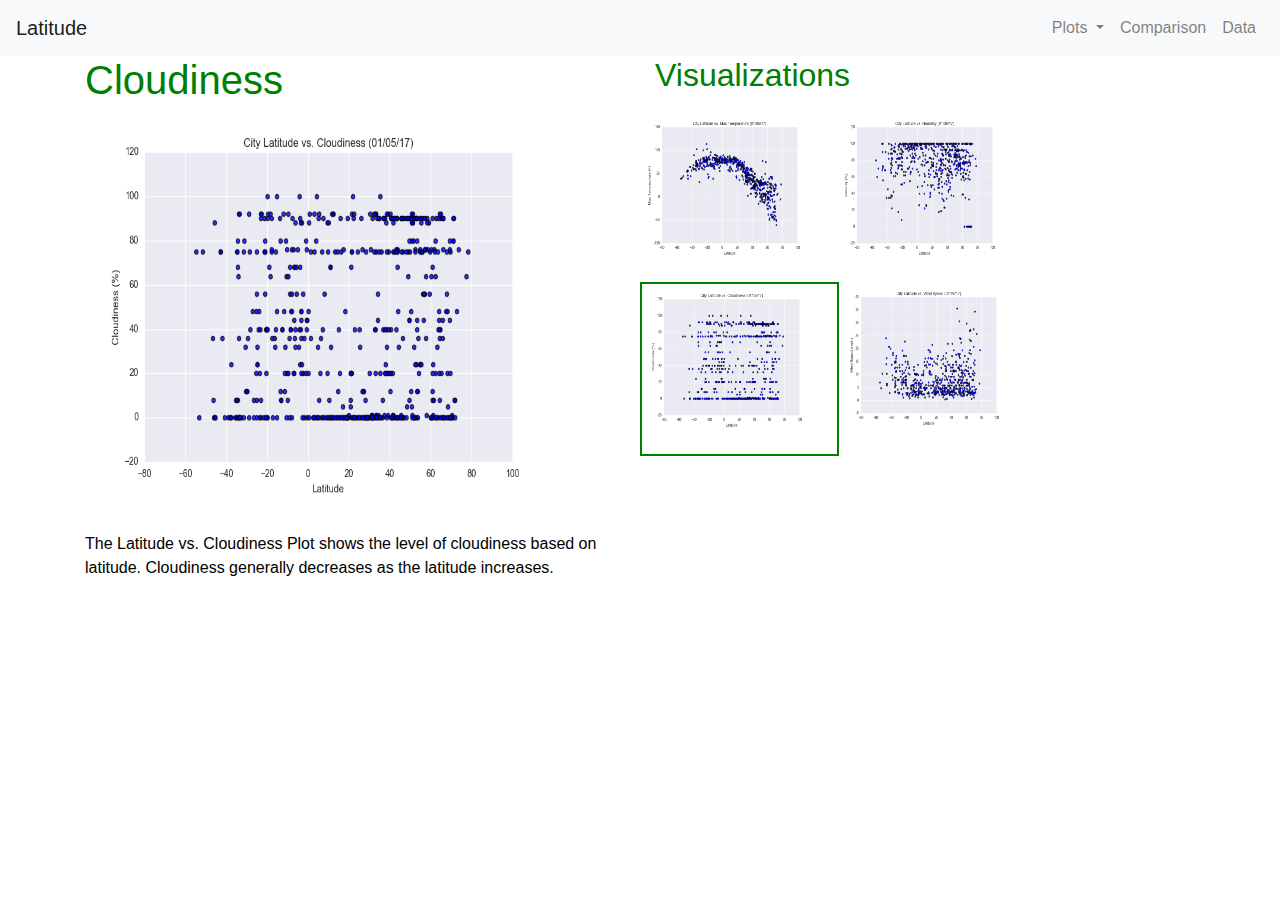
<file: WebVisualizations/visualizations/cloudiness.html>
<!DOCTYPE html>
<html lang="en">

<head>
	<meta charset="UTF-8">
	<title>Latitude</title>
	<link rel="stylesheet" href="../style.css">
	<link rel="stylesheet" href="../reset.css">
	<link rel="stylesheet" href="https://stackpath.bootstrapcdn.com/bootstrap/4.3.1/css/bootstrap.min.css" integrity="sha384-ggOyR0iXCbMQv3Xipma34MD+dH/1fQ784/j6cY/iJTQUOhcWr7x9JvoRxT2MZw1T" crossorigin="anonymous">
	<script src="https://code.jquery.com/jquery-3.3.1.slim.min.js" integrity="sha384-q8i/X+965DzO0rT7abK41JStQIAqVgRVzpbzo5smXKp4YfRvH+8abtTE1Pi6jizo" crossorigin="anonymous"></script>
	<script src="https://cdnjs.cloudflare.com/ajax/libs/popper.js/1.14.7/umd/popper.min.js" integrity="sha384-UO2eT0CpHqdSJQ6hJty5KVphtPhzWj9WO1clHTMGa3JDZwrnQq4sF86dIHNDz0W1" crossorigin="anonymous"></script>
	<script src="https://stackpath.bootstrapcdn.com/bootstrap/4.3.1/js/bootstrap.min.js" integrity="sha384-JjSmVgyd0p3pXB1rRibZUAYoIIy6OrQ6VrjIEaFf/nJGzIxFDsf4x0xIM+B07jRM" crossorigin="anonymous"></script>
</head>
<body>
	<nav class="navbar navbar-expand-lg navbar-light bg-light">
    <a class="navbar-brand" href="../index.html">Latitude </a>
	<button class="navbar-toggler" type="button" data-toggle="collapse" data-target="#navbarSupportedContent" aria-controls="navbarSupportedContent" aria-expanded="false" aria-label="Toggle navigation">
	  <span class="navbar-toggler-icon"></span>
    </button>

    <div class="collapse navbar-collapse" id="navbarSupportedContent">
      <ul class="navbar-nav ml-auto">
        <li class="nav-item dropdown">
          <a class="nav-link dropdown-toggle" href="#" id="navbarDropdown" role="button" data-toggle="dropdown" aria-haspopup="true" aria-expanded="false"> Plots </a>
          <div class="dropdown-menu" aria-labelledby="navbarDropdown">
            <a class="dropdown-item" href="../visualizations/max_temp.html#">Max Temperature</a> 
            <a class="dropdown-item" href="../visualizations/humidity.html#">Humidity</a>
            <a class="dropdown-item" href="#">Cloudiness</a>
            <a class="dropdown-item" href="../visualizations/wind_speed.html#">Wind Speed</a>
          </div>
        </li>
        <li>
          <a class="nav-link" href="visualizations/comparison.html#">Comparison</a>
        </li>
        <li>
          <a class="nav-link" href="visualizations/data.html#">Data</a>
        </li>
      </ul>
    </div>
 </nav>

  <div class="container">
    <div class="row">
      <div class="col-md-6">
        <h1>Cloudiness</h1>
      </div>
      <div class="col-md-6">
        <h2>Visualizations</h2>
      </div>
    </div>
    <div class="row">
      <div class="col-md-6">
        <img id="comparison-image" src="../Resources/assets/images/Fig3.png" alt="Cloudiness">
        <p>The Latitude vs. Cloudiness Plot shows the level of cloudiness based on latitude. Cloudiness generally decreases as the latitude increases.</p>
      </div>
      <div class="col-md-6">
        <div class="row">
             <img id="grid-image" src="../Resources/assets/images/Fig1.png" alt="Max Temperature">
             <img id="grid-image" src="../Resources/assets/images/Fig2.png" alt="Humidity">
          <div class="box-grid-image">
             <img id="grid-image" src="../Resources/assets/images/Fig3.png" alt="Cloudiness">
          </div>
             <img id="grid-image" src="../Resources/assets/images/Fig4.png" alt="Wind Speed">
        </div>
      </div>
    </div>
  </div>

</body>

</html>
</file>
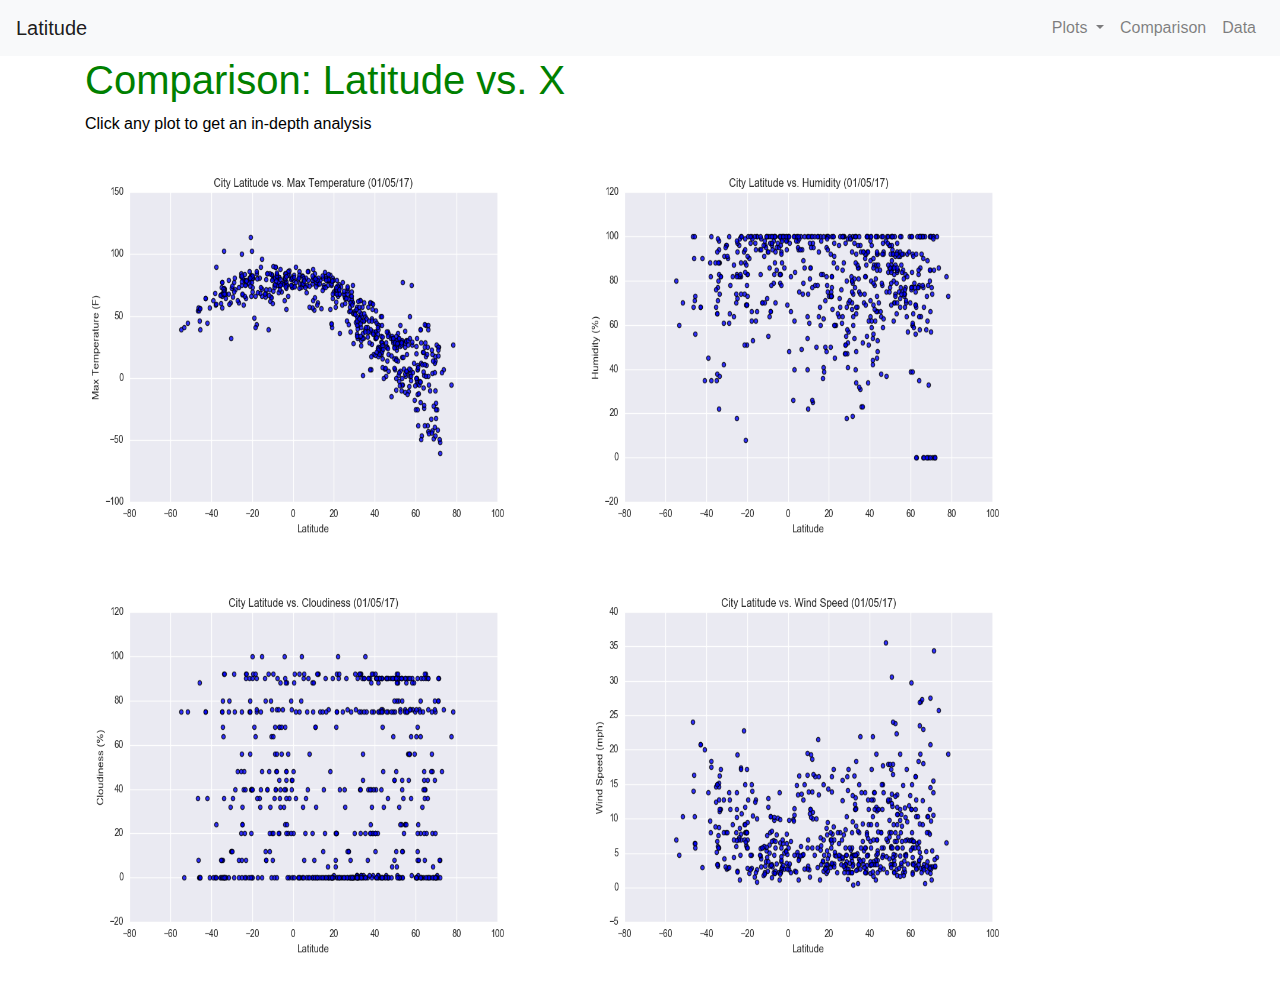
<file: WebVisualizations/visualizations/comparison.html>
<!DOCTYPE html>
<html lang="en">

<head>
	<meta charset="UTF-8">
	<title>Comparison</title>
	<link rel="stylesheet" href="../style.css">
	<link rel="stylesheet" href="../reset.css">
	<link rel="stylesheet" href="https://stackpath.bootstrapcdn.com/bootstrap/4.3.1/css/bootstrap.min.css" integrity="sha384-ggOyR0iXCbMQv3Xipma34MD+dH/1fQ784/j6cY/iJTQUOhcWr7x9JvoRxT2MZw1T" crossorigin="anonymous">
	<script src="https://code.jquery.com/jquery-3.3.1.slim.min.js" integrity="sha384-q8i/X+965DzO0rT7abK41JStQIAqVgRVzpbzo5smXKp4YfRvH+8abtTE1Pi6jizo" crossorigin="anonymous"></script>
	<script src="https://cdnjs.cloudflare.com/ajax/libs/popper.js/1.14.7/umd/popper.min.js" integrity="sha384-UO2eT0CpHqdSJQ6hJty5KVphtPhzWj9WO1clHTMGa3JDZwrnQq4sF86dIHNDz0W1" crossorigin="anonymous"></script>
	<script src="https://stackpath.bootstrapcdn.com/bootstrap/4.3.1/js/bootstrap.min.js" integrity="sha384-JjSmVgyd0p3pXB1rRibZUAYoIIy6OrQ6VrjIEaFf/nJGzIxFDsf4x0xIM+B07jRM" crossorigin="anonymous"></script>
</head>
<body>
	<nav class="navbar navbar-expand-lg navbar-light bg-light">
    <a class="navbar-brand" href="../index.html">Latitude </a>
	<button class="navbar-toggler" type="button" data-toggle="collapse" data-target="#navbarSupportedContent" aria-controls="navbarSupportedContent" aria-expanded="false" aria-label="Toggle navigation">
	  <span class="navbar-toggler-icon"></span>
    </button>

    <div class="collapse navbar-collapse" id="navbarSupportedContent">
      <ul class="navbar-nav ml-auto">
        <li class="nav-item dropdown">
          <a class="nav-link dropdown-toggle" href="#" id="navbarDropdown" role="button" data-toggle="dropdown" aria-haspopup="true" aria-expanded="false"> Plots </a>
          <div class="dropdown-menu" aria-labelledby="navbarDropdown">
            <a class="dropdown-item" href="max_temp.html#">Max Temperature</a> 
            <a class="dropdown-item" href="humidity.html#">Humidity</a>
            <a class="dropdown-item" href="cloudiness.html#">Cloudiness</a>
            <a class="dropdown-item" href="wind_speed.html#">Wind Speed</a>
          </div>
        </li>
        <li>
          <a class="nav-link" href="#">Comparison</a>
        </li>
        <li>
          <a class="nav-link" href="data.html#">Data</a>
        </li>
      </ul>
    </div>
 </nav>

  <div class="container">
    <div class="row">
      <div class="col-md-6">
        <h1>Comparison: Latitude vs. X</h1>
        <p>Click any plot to get an in-depth analysis</p>
      </div>
    </div>
    <div class="row">
      <div class="col-md-12">
        <div class="row">
             <a href="max_temp.html#"><img id="comparison-image" src="../Resources/assets/images/Fig1.png" alt="Max Temperature">
             <a href="humidity.html#"><img id="comparison-image" src="../Resources/assets/images/Fig2.png" alt="Humidity">
             <a href="cloudiness.html#"><img id="comparison-image" src="../Resources/assets/images/Fig3.png" alt="Cloudiness">
             <a href="wind_speed.html#"><img id="comparison-image" src="../Resources/assets/images/Fig4.png" alt="Wind Speed">
        </div>
      </div>
    </div>
  </div>

</body>

</html>
</file>
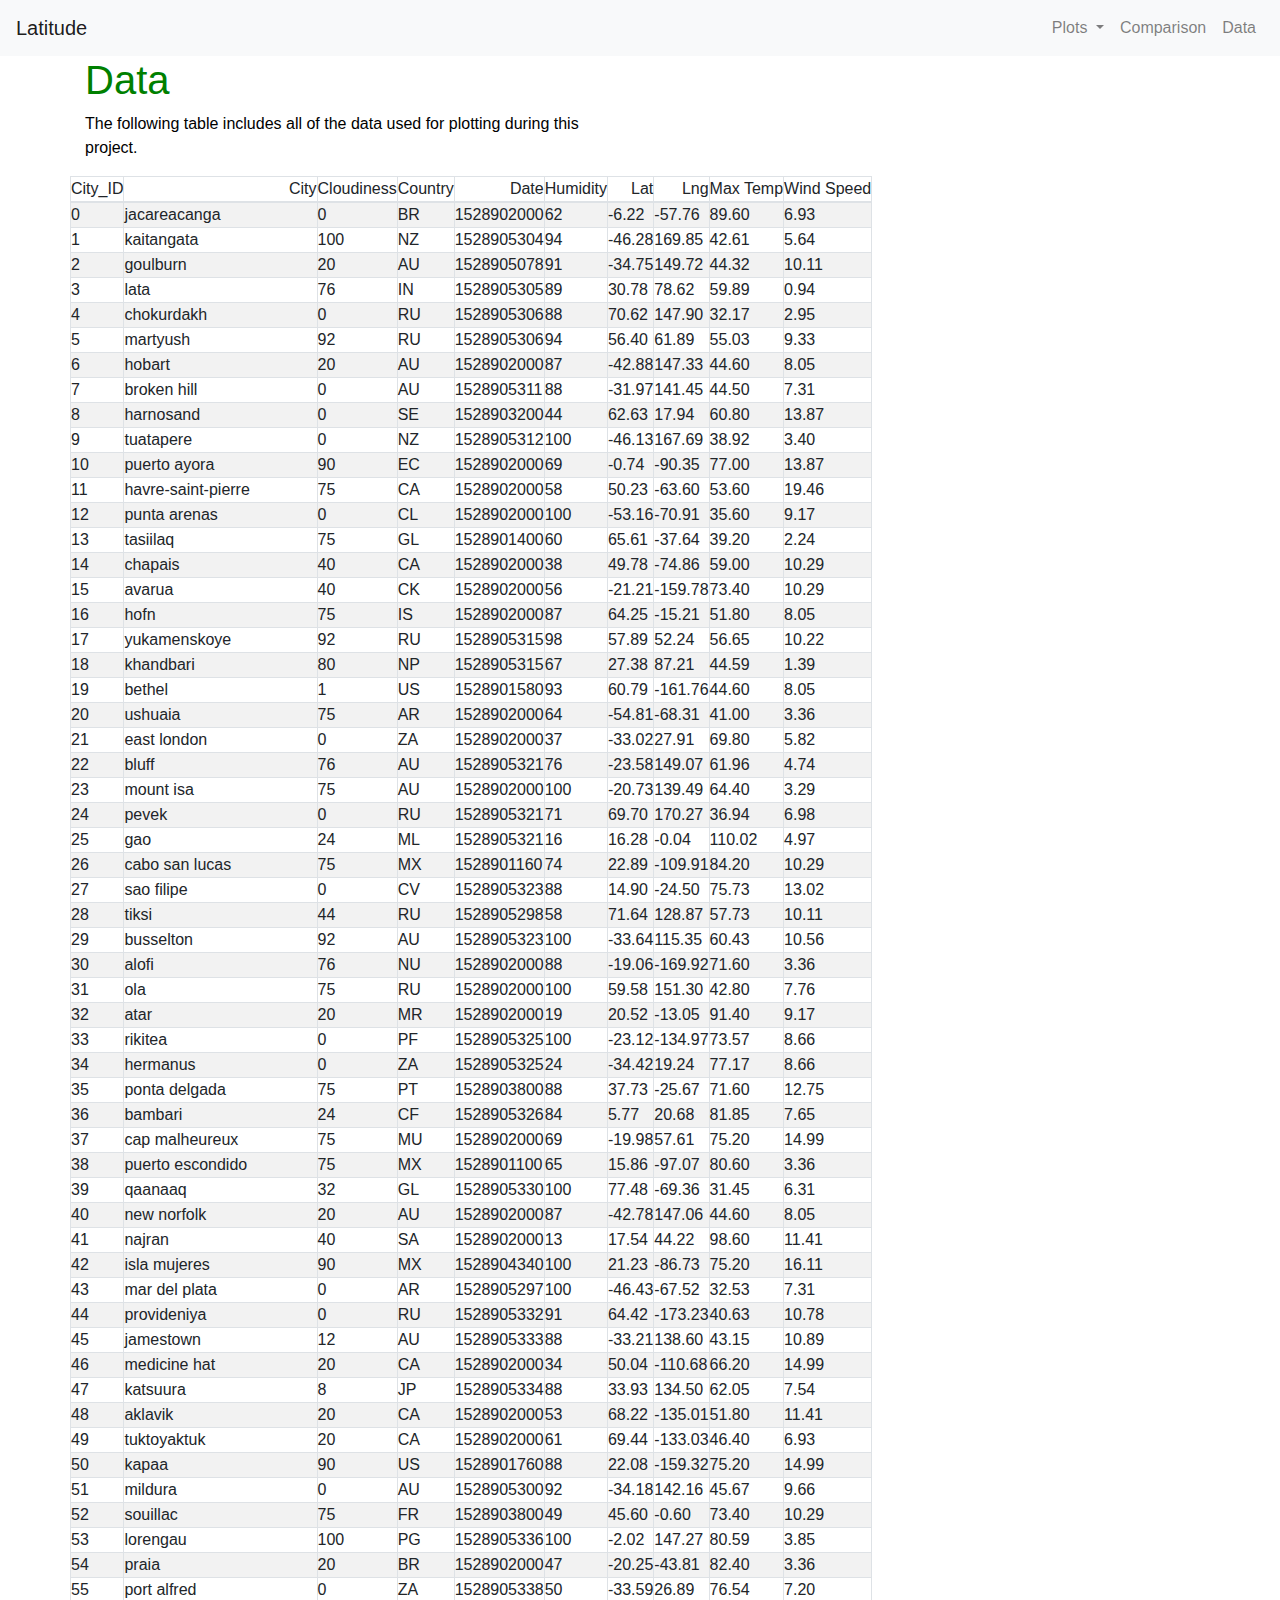
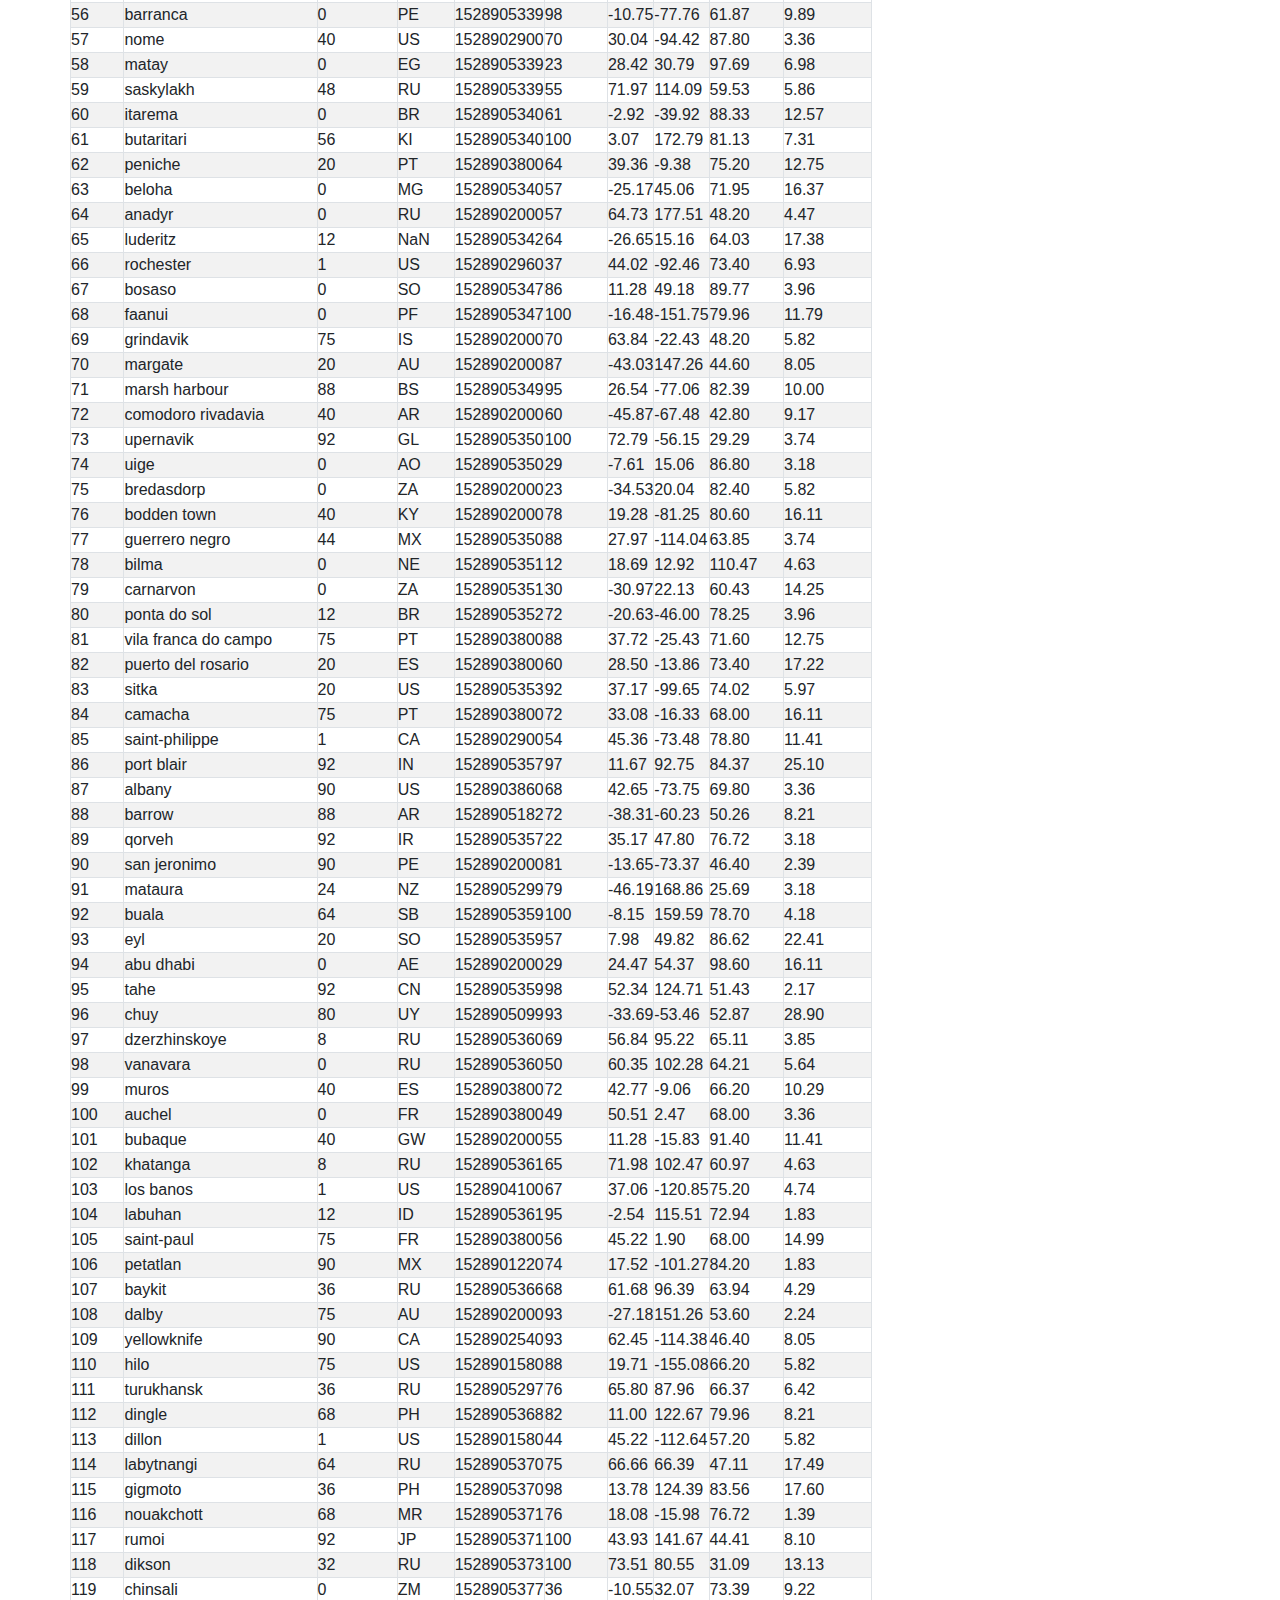
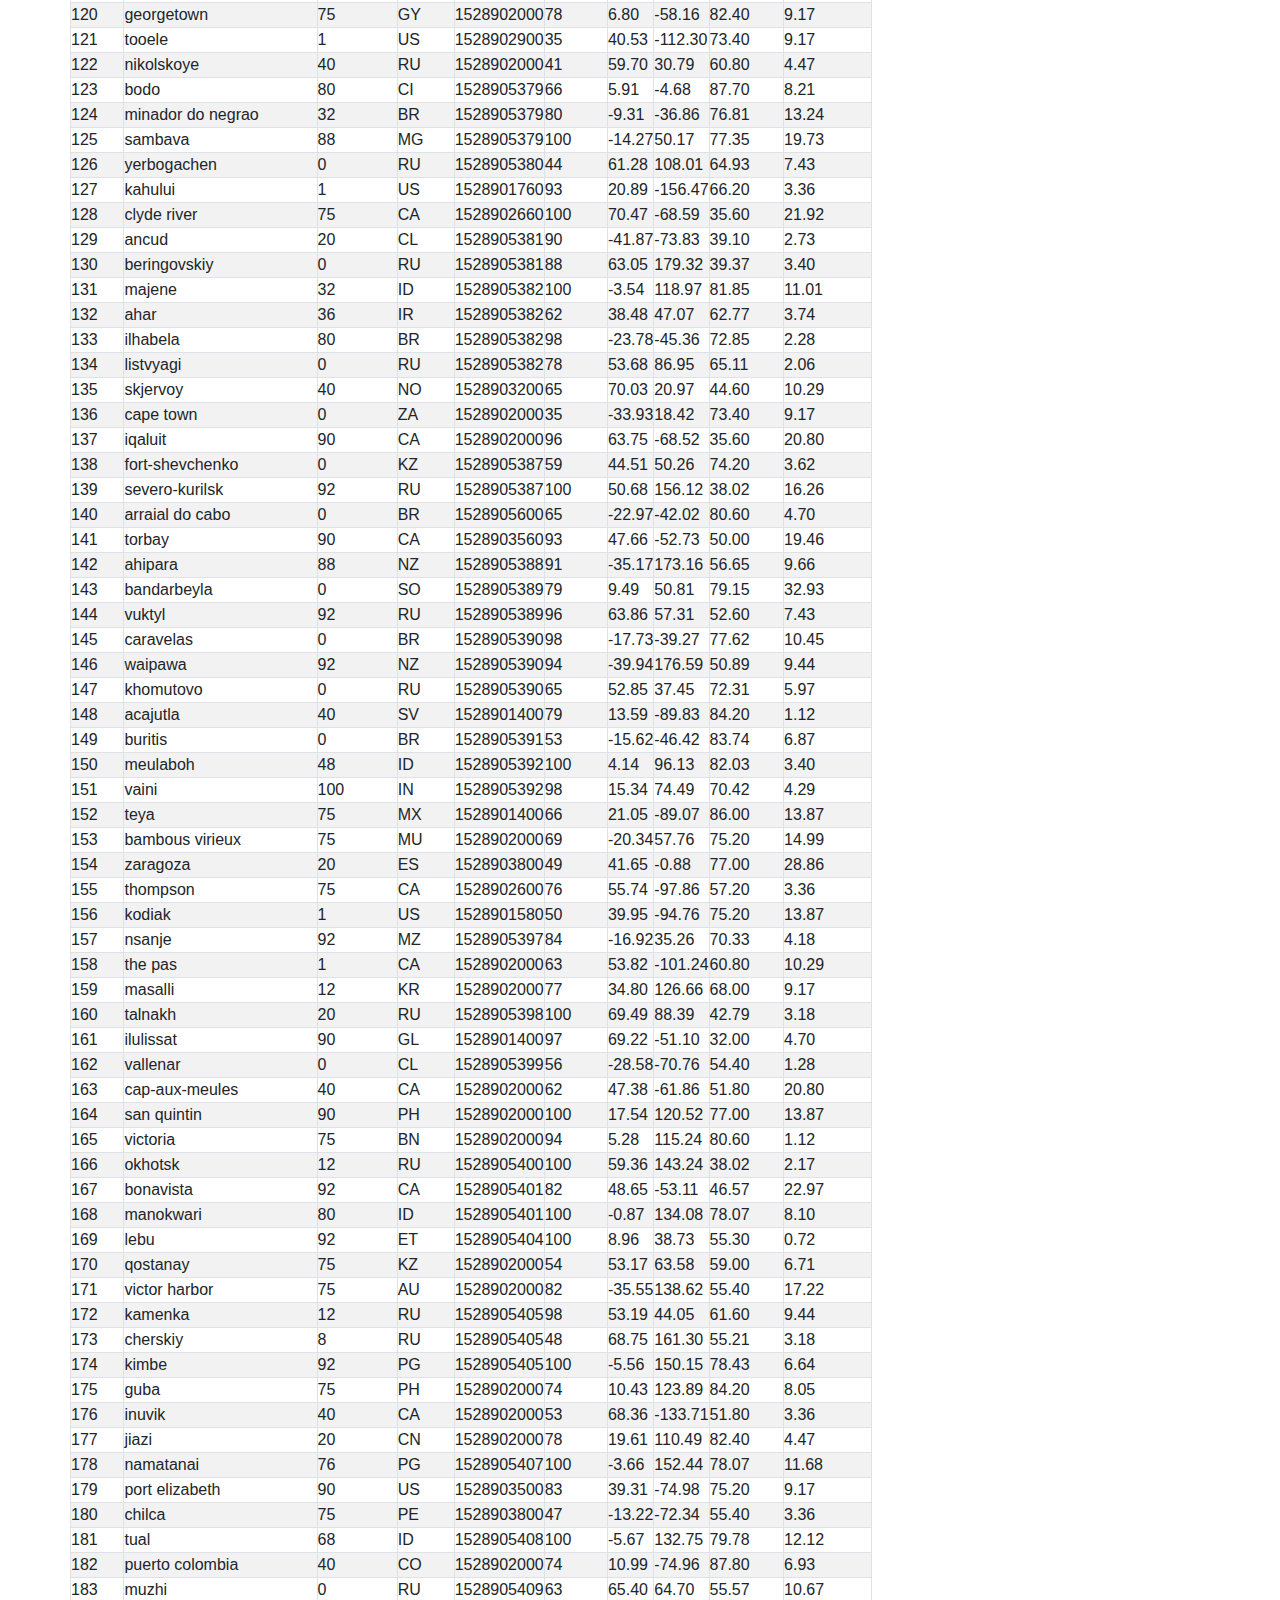
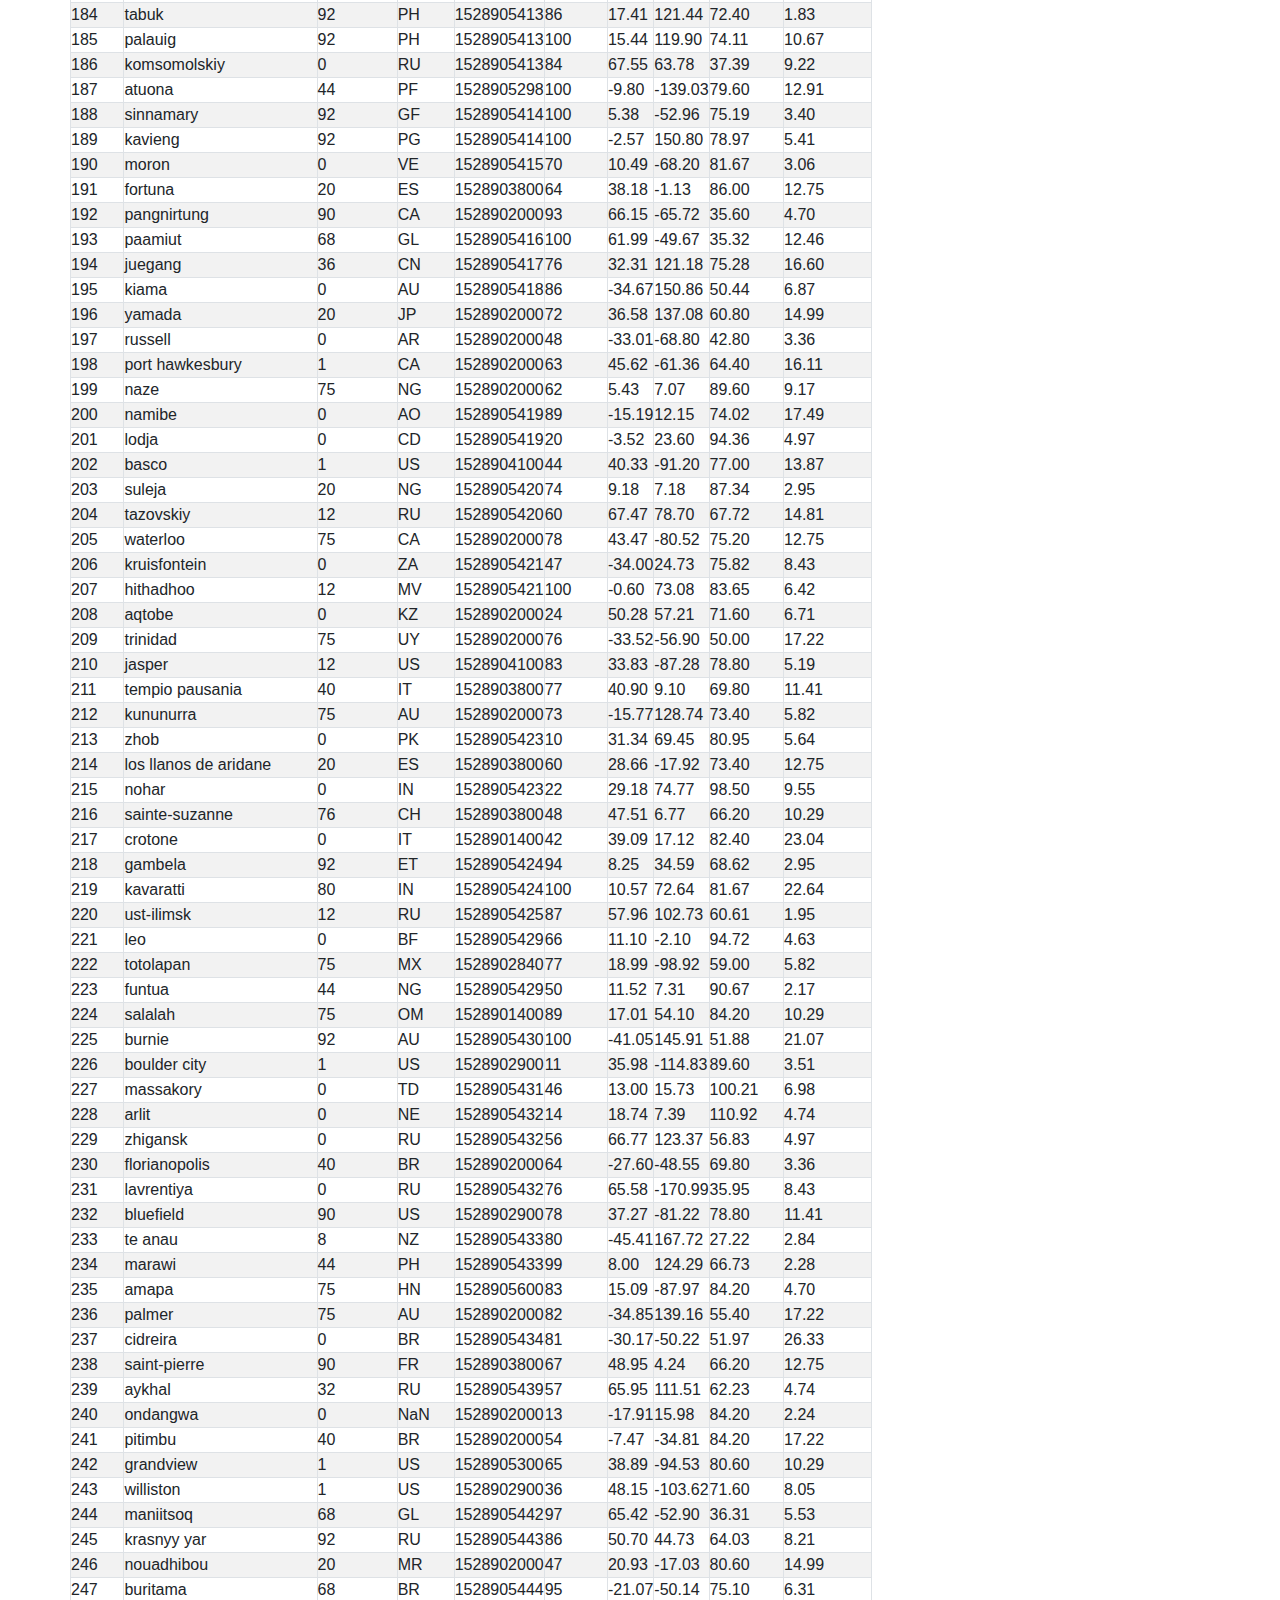
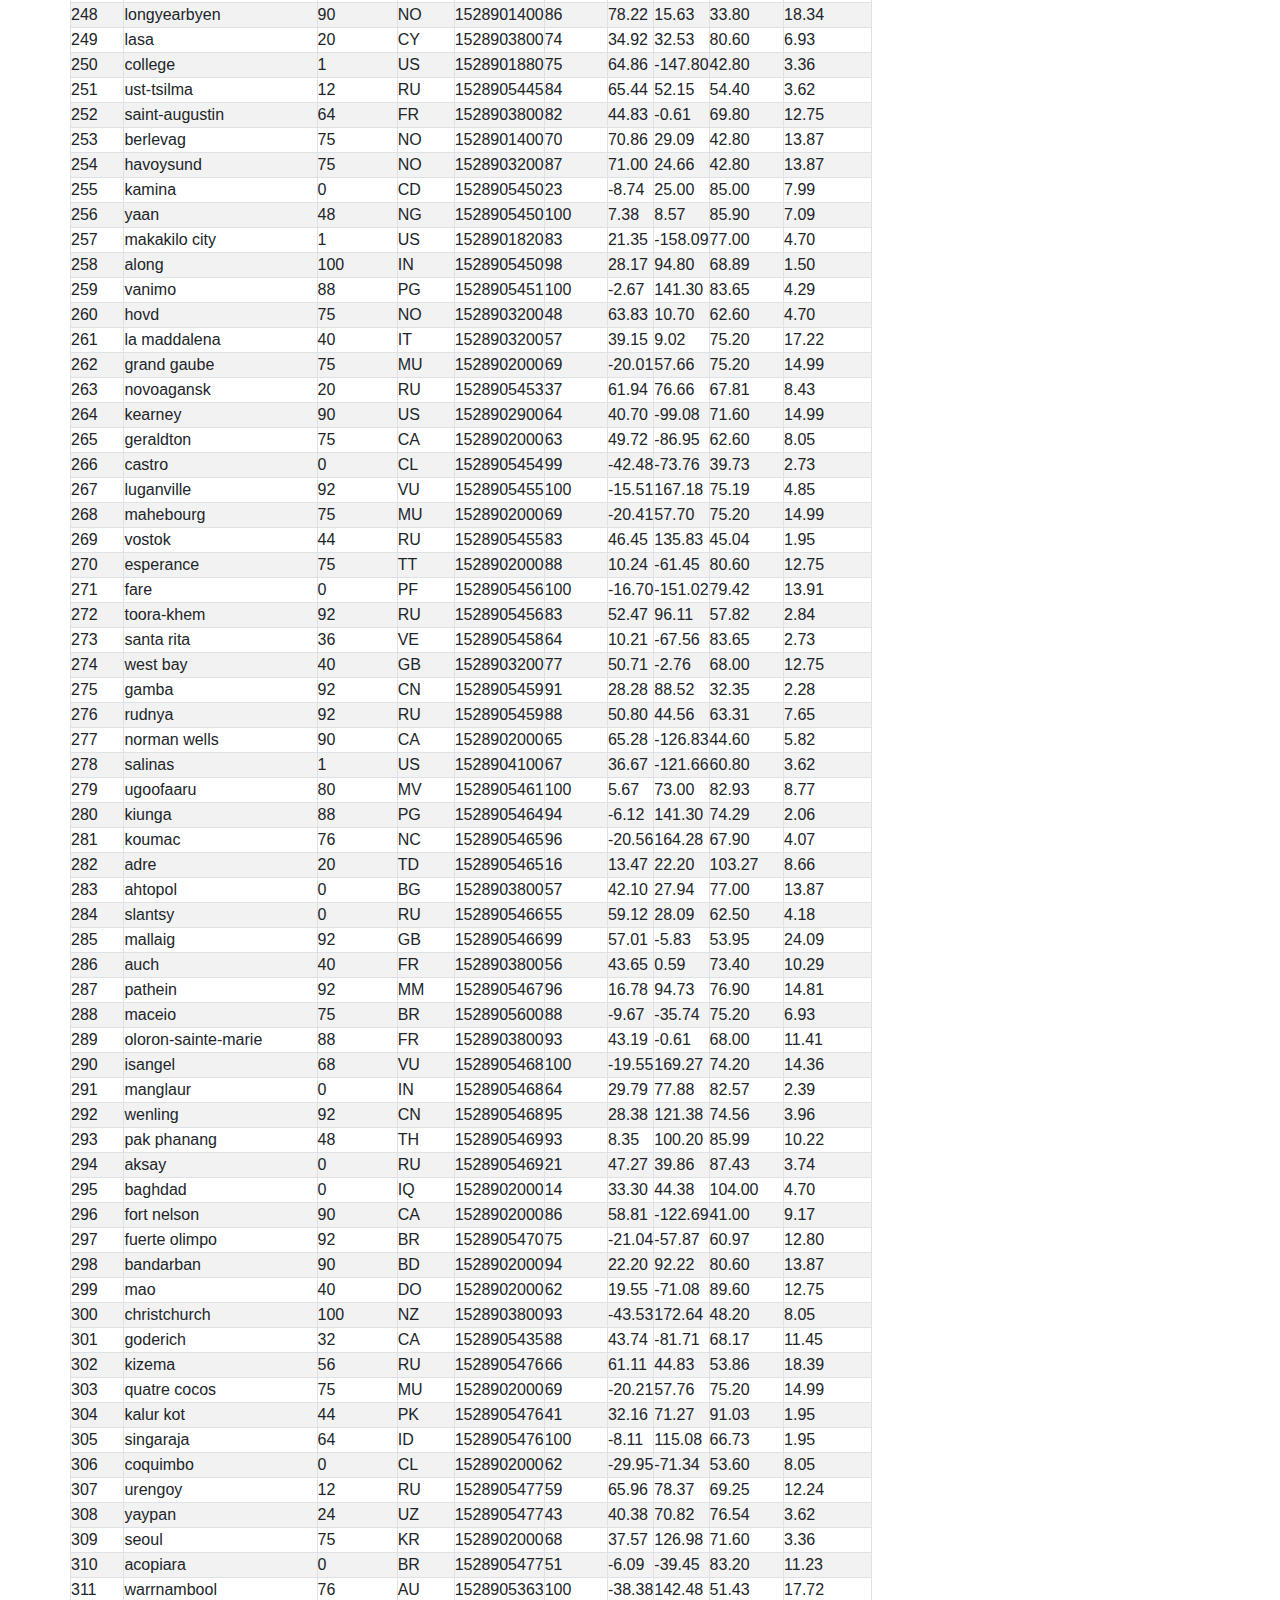
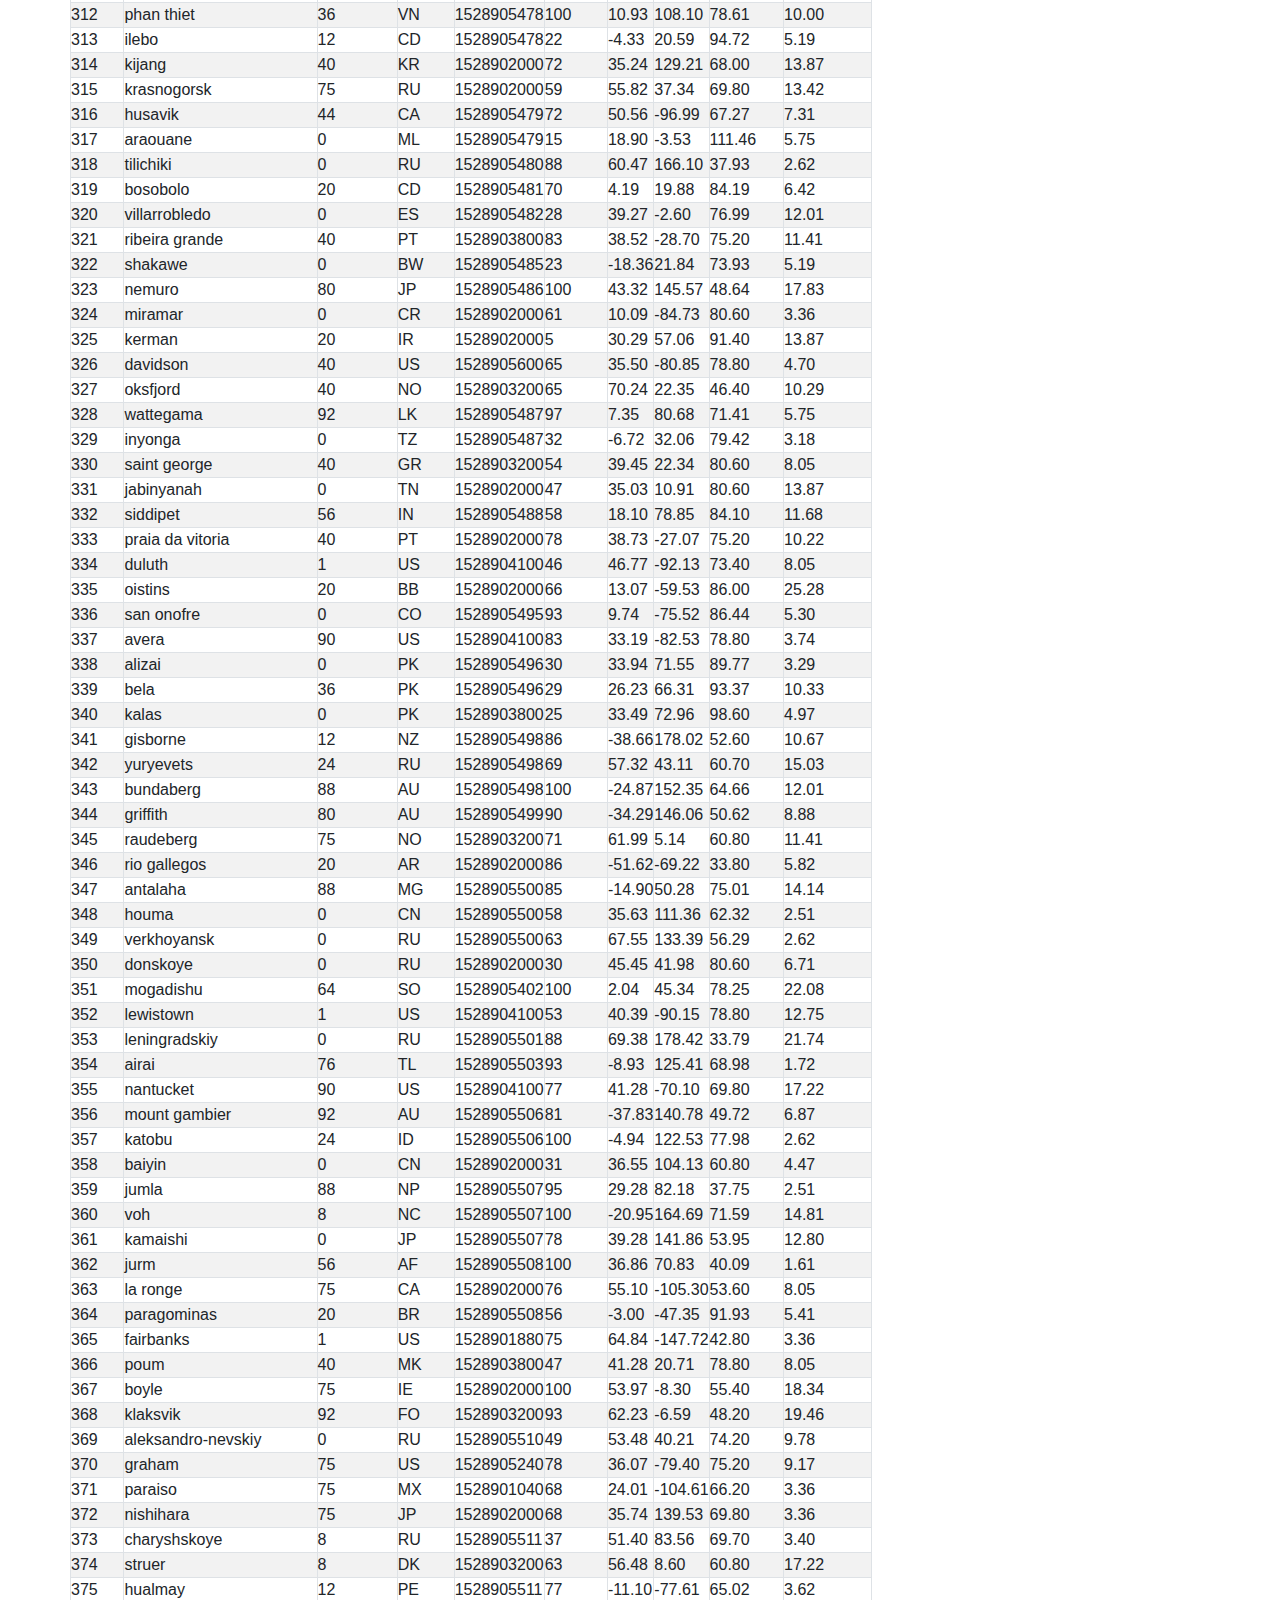
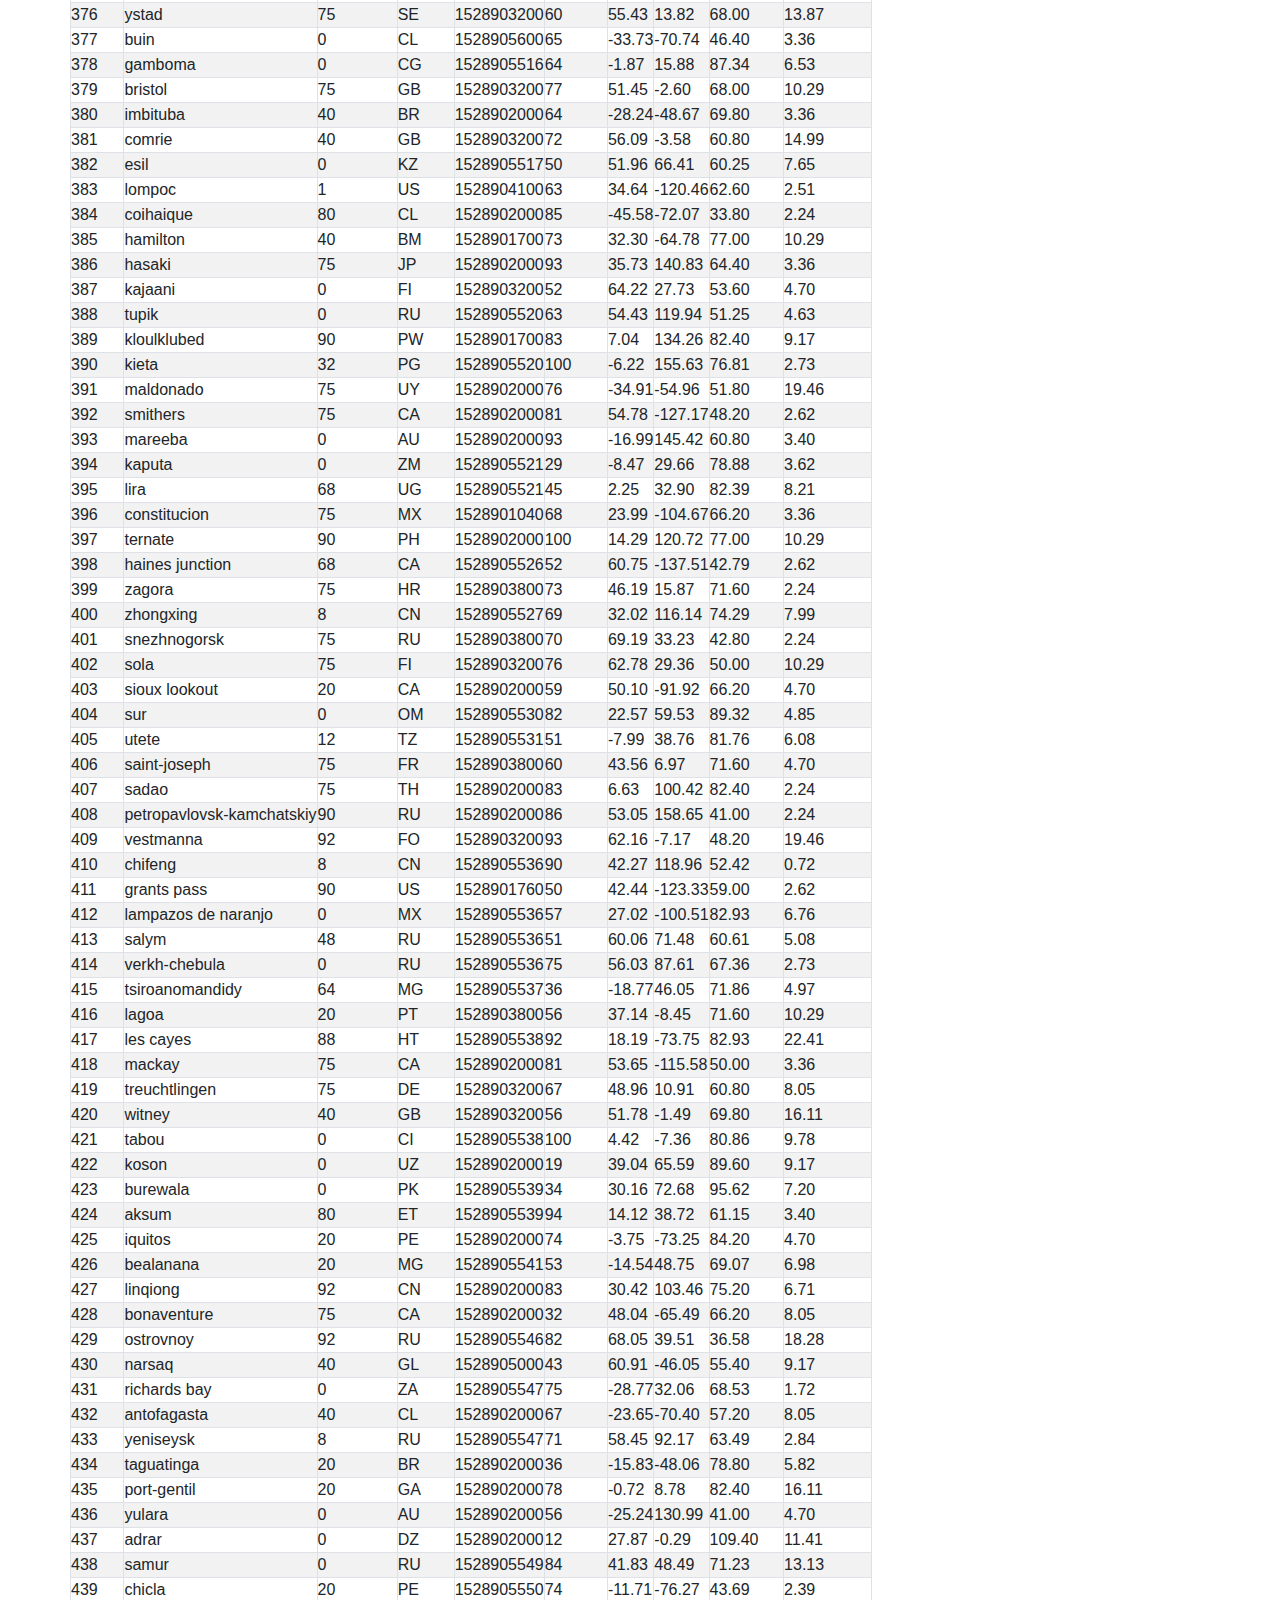
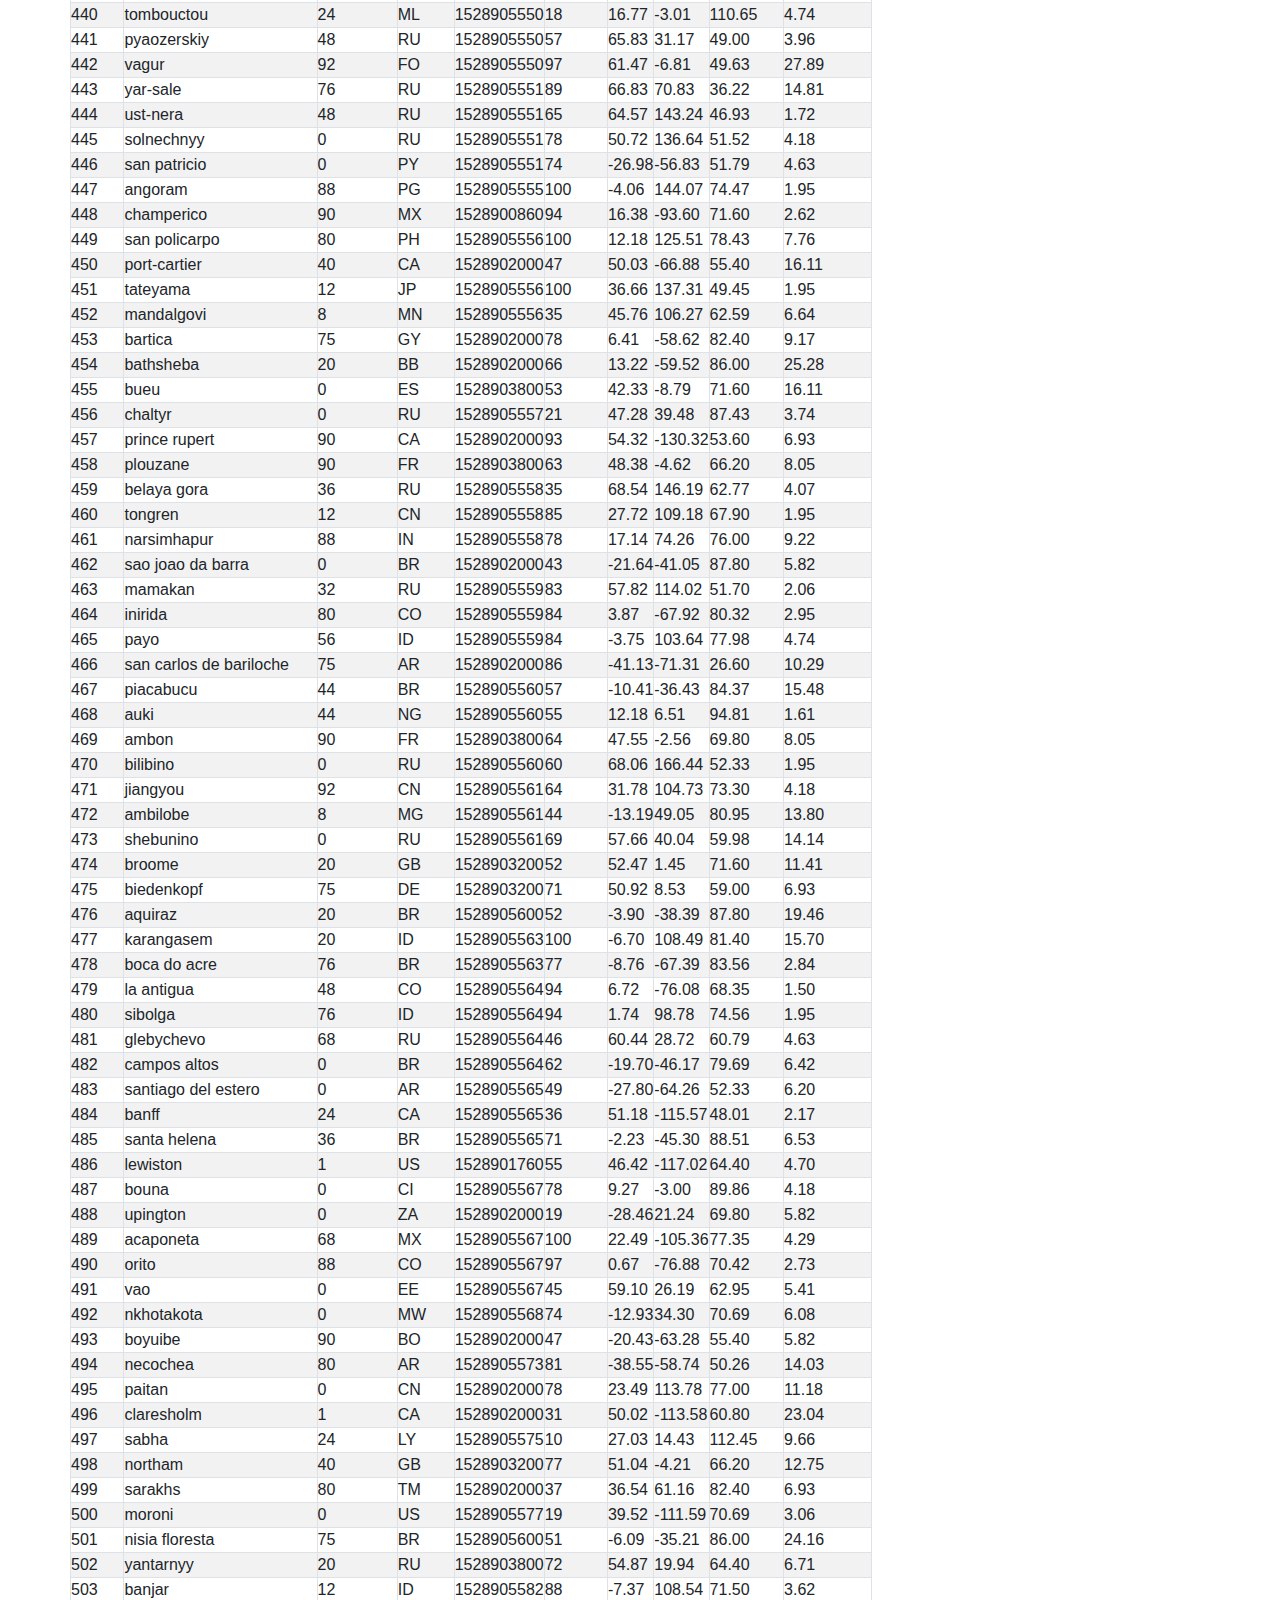
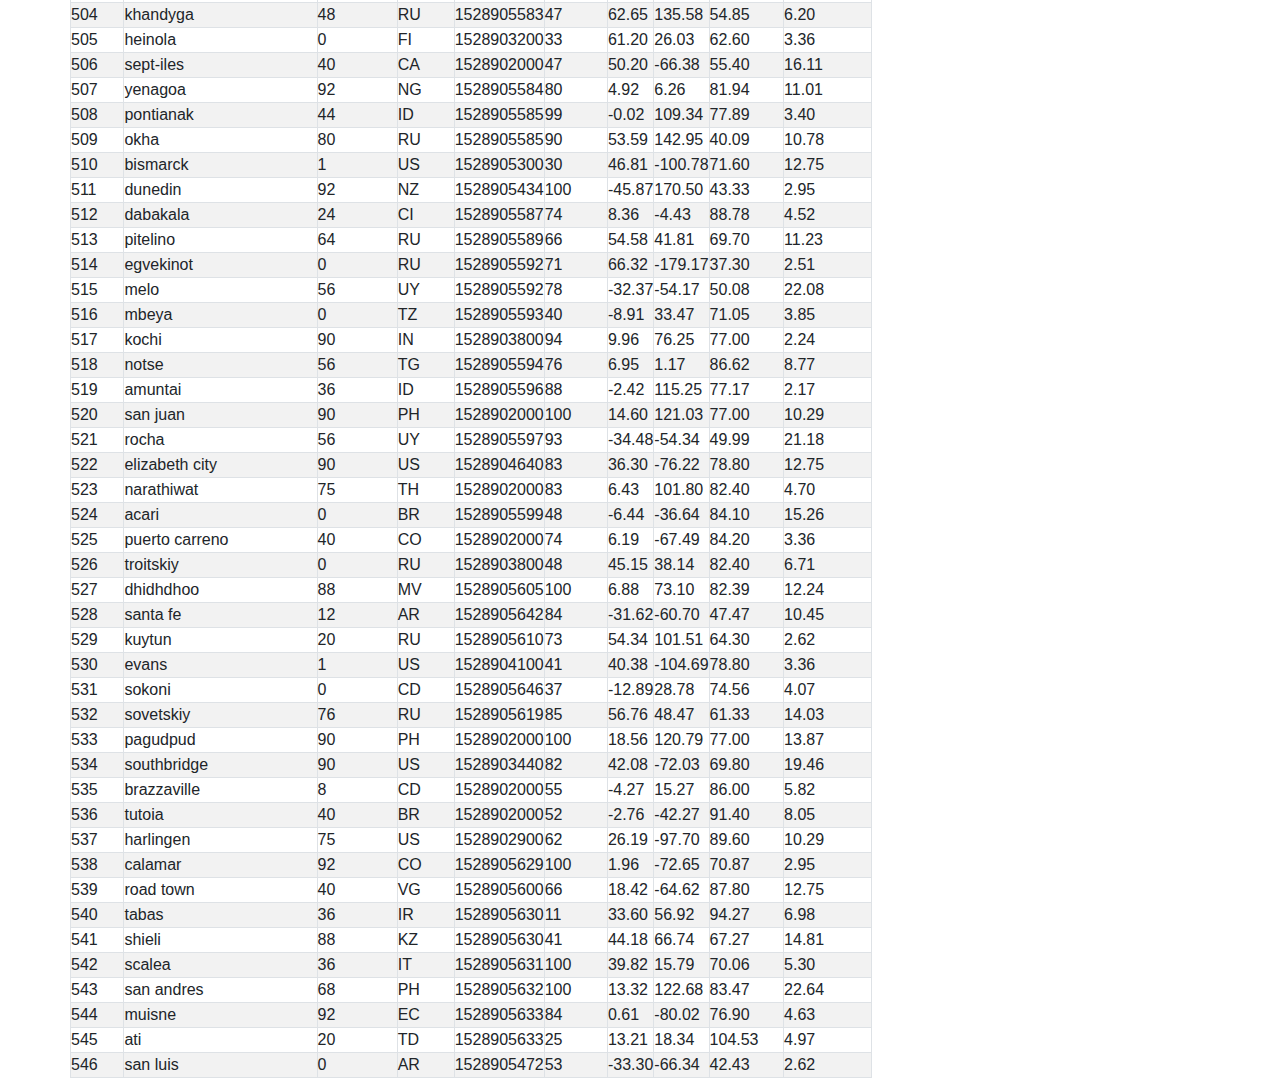
<file: WebVisualizations/visualizations/data.html>
<!DOCTYPE html>
<html lang="en">

<head>
	<meta charset="UTF-8">
	<title>Data</title>
	<link rel="stylesheet" href="../style.css">
	<link rel="stylesheet" href="../reset.css">
	<link rel="stylesheet" href="https://stackpath.bootstrapcdn.com/bootstrap/4.3.1/css/bootstrap.min.css" integrity="sha384-ggOyR0iXCbMQv3Xipma34MD+dH/1fQ784/j6cY/iJTQUOhcWr7x9JvoRxT2MZw1T" crossorigin="anonymous">
	<script src="https://code.jquery.com/jquery-3.3.1.slim.min.js" integrity="sha384-q8i/X+965DzO0rT7abK41JStQIAqVgRVzpbzo5smXKp4YfRvH+8abtTE1Pi6jizo" crossorigin="anonymous"></script>
	<script src="https://cdnjs.cloudflare.com/ajax/libs/popper.js/1.14.7/umd/popper.min.js" integrity="sha384-UO2eT0CpHqdSJQ6hJty5KVphtPhzWj9WO1clHTMGa3JDZwrnQq4sF86dIHNDz0W1" crossorigin="anonymous"></script>
	<script src="https://stackpath.bootstrapcdn.com/bootstrap/4.3.1/js/bootstrap.min.js" integrity="sha384-JjSmVgyd0p3pXB1rRibZUAYoIIy6OrQ6VrjIEaFf/nJGzIxFDsf4x0xIM+B07jRM" crossorigin="anonymous"></script>
</head>
<body>
	<nav class="navbar navbar-expand-lg navbar-light bg-light">
    <a class="navbar-brand" href="../index.html">Latitude </a>
	<button class="navbar-toggler" type="button" data-toggle="collapse" data-target="#navbarSupportedContent" aria-controls="navbarSupportedContent" aria-expanded="false" aria-label="Toggle navigation">
	  <span class="navbar-toggler-icon"></span>
    </button>

    <div class="collapse navbar-collapse" id="navbarSupportedContent">
      <ul class="navbar-nav ml-auto">
        <li class="nav-item dropdown">
          <a class="nav-link dropdown-toggle" href="#" id="navbarDropdown" role="button" data-toggle="dropdown" aria-haspopup="true" aria-expanded="false"> Plots </a>
          <div class="dropdown-menu" aria-labelledby="navbarDropdown">
            <a class="dropdown-item" href="max_temp.html#">Max Temperature</a> 
            <a class="dropdown-item" href="humidity.html#">Humidity</a>
            <a class="dropdown-item" href="cloudiness.html#">Cloudiness</a>
            <a class="dropdown-item" href="wind_speed.html#">Wind Speed</a>
          </div>
        </li>
        <li>
          <a class="nav-link" href="comparison.html#">Comparison</a>
        </li>
        <li>
          <a class="nav-link" href="#">Data</a>
        </li>
      </ul>
    </div>
 </nav>

  <div class="container">
    <div class="row">
      <div class="col-md-6">
        <h1>Data</h1>
        <p>The following table includes all of the data used for plotting during this project.</p>
      </div>
    </div>
    <div class="row">
      <div class="col-md-12">
        <div class="row">
<table border="1" class="dataframe table-bordered table-striped table-hover">
  <thead>
    <tr style="text-align: right;">
      <th>City_ID</th>
      <th>City</th>
      <th>Cloudiness</th>
      <th>Country</th>
      <th>Date</th>
      <th>Humidity</th>
      <th>Lat</th>
      <th>Lng</th>
      <th>Max Temp</th>
      <th>Wind Speed</th>
    </tr>
  </thead>
  <tbody>
    <tr>
      <td>0</td>
      <td>jacareacanga</td>
      <td>0</td>
      <td>BR</td>
      <td>1528902000</td>
      <td>62</td>
      <td>-6.22</td>
      <td>-57.76</td>
      <td>89.60</td>
      <td>6.93</td>
    </tr>
    <tr>
      <td>1</td>
      <td>kaitangata</td>
      <td>100</td>
      <td>NZ</td>
      <td>1528905304</td>
      <td>94</td>
      <td>-46.28</td>
      <td>169.85</td>
      <td>42.61</td>
      <td>5.64</td>
    </tr>
    <tr>
      <td>2</td>
      <td>goulburn</td>
      <td>20</td>
      <td>AU</td>
      <td>1528905078</td>
      <td>91</td>
      <td>-34.75</td>
      <td>149.72</td>
      <td>44.32</td>
      <td>10.11</td>
    </tr>
    <tr>
      <td>3</td>
      <td>lata</td>
      <td>76</td>
      <td>IN</td>
      <td>1528905305</td>
      <td>89</td>
      <td>30.78</td>
      <td>78.62</td>
      <td>59.89</td>
      <td>0.94</td>
    </tr>
    <tr>
      <td>4</td>
      <td>chokurdakh</td>
      <td>0</td>
      <td>RU</td>
      <td>1528905306</td>
      <td>88</td>
      <td>70.62</td>
      <td>147.90</td>
      <td>32.17</td>
      <td>2.95</td>
    </tr>
    <tr>
      <td>5</td>
      <td>martyush</td>
      <td>92</td>
      <td>RU</td>
      <td>1528905306</td>
      <td>94</td>
      <td>56.40</td>
      <td>61.89</td>
      <td>55.03</td>
      <td>9.33</td>
    </tr>
    <tr>
      <td>6</td>
      <td>hobart</td>
      <td>20</td>
      <td>AU</td>
      <td>1528902000</td>
      <td>87</td>
      <td>-42.88</td>
      <td>147.33</td>
      <td>44.60</td>
      <td>8.05</td>
    </tr>
    <tr>
      <td>7</td>
      <td>broken hill</td>
      <td>0</td>
      <td>AU</td>
      <td>1528905311</td>
      <td>88</td>
      <td>-31.97</td>
      <td>141.45</td>
      <td>44.50</td>
      <td>7.31</td>
    </tr>
    <tr>
      <td>8</td>
      <td>harnosand</td>
      <td>0</td>
      <td>SE</td>
      <td>1528903200</td>
      <td>44</td>
      <td>62.63</td>
      <td>17.94</td>
      <td>60.80</td>
      <td>13.87</td>
    </tr>
    <tr>
      <td>9</td>
      <td>tuatapere</td>
      <td>0</td>
      <td>NZ</td>
      <td>1528905312</td>
      <td>100</td>
      <td>-46.13</td>
      <td>167.69</td>
      <td>38.92</td>
      <td>3.40</td>
    </tr>
    <tr>
      <td>10</td>
      <td>puerto ayora</td>
      <td>90</td>
      <td>EC</td>
      <td>1528902000</td>
      <td>69</td>
      <td>-0.74</td>
      <td>-90.35</td>
      <td>77.00</td>
      <td>13.87</td>
    </tr>
    <tr>
      <td>11</td>
      <td>havre-saint-pierre</td>
      <td>75</td>
      <td>CA</td>
      <td>1528902000</td>
      <td>58</td>
      <td>50.23</td>
      <td>-63.60</td>
      <td>53.60</td>
      <td>19.46</td>
    </tr>
    <tr>
      <td>12</td>
      <td>punta arenas</td>
      <td>0</td>
      <td>CL</td>
      <td>1528902000</td>
      <td>100</td>
      <td>-53.16</td>
      <td>-70.91</td>
      <td>35.60</td>
      <td>9.17</td>
    </tr>
    <tr>
      <td>13</td>
      <td>tasiilaq</td>
      <td>75</td>
      <td>GL</td>
      <td>1528901400</td>
      <td>60</td>
      <td>65.61</td>
      <td>-37.64</td>
      <td>39.20</td>
      <td>2.24</td>
    </tr>
    <tr>
      <td>14</td>
      <td>chapais</td>
      <td>40</td>
      <td>CA</td>
      <td>1528902000</td>
      <td>38</td>
      <td>49.78</td>
      <td>-74.86</td>
      <td>59.00</td>
      <td>10.29</td>
    </tr>
    <tr>
      <td>15</td>
      <td>avarua</td>
      <td>40</td>
      <td>CK</td>
      <td>1528902000</td>
      <td>56</td>
      <td>-21.21</td>
      <td>-159.78</td>
      <td>73.40</td>
      <td>10.29</td>
    </tr>
    <tr>
      <td>16</td>
      <td>hofn</td>
      <td>75</td>
      <td>IS</td>
      <td>1528902000</td>
      <td>87</td>
      <td>64.25</td>
      <td>-15.21</td>
      <td>51.80</td>
      <td>8.05</td>
    </tr>
    <tr>
      <td>17</td>
      <td>yukamenskoye</td>
      <td>92</td>
      <td>RU</td>
      <td>1528905315</td>
      <td>98</td>
      <td>57.89</td>
      <td>52.24</td>
      <td>56.65</td>
      <td>10.22</td>
    </tr>
    <tr>
      <td>18</td>
      <td>khandbari</td>
      <td>80</td>
      <td>NP</td>
      <td>1528905315</td>
      <td>67</td>
      <td>27.38</td>
      <td>87.21</td>
      <td>44.59</td>
      <td>1.39</td>
    </tr>
    <tr>
      <td>19</td>
      <td>bethel</td>
      <td>1</td>
      <td>US</td>
      <td>1528901580</td>
      <td>93</td>
      <td>60.79</td>
      <td>-161.76</td>
      <td>44.60</td>
      <td>8.05</td>
    </tr>
    <tr>
      <td>20</td>
      <td>ushuaia</td>
      <td>75</td>
      <td>AR</td>
      <td>1528902000</td>
      <td>64</td>
      <td>-54.81</td>
      <td>-68.31</td>
      <td>41.00</td>
      <td>3.36</td>
    </tr>
    <tr>
      <td>21</td>
      <td>east london</td>
      <td>0</td>
      <td>ZA</td>
      <td>1528902000</td>
      <td>37</td>
      <td>-33.02</td>
      <td>27.91</td>
      <td>69.80</td>
      <td>5.82</td>
    </tr>
    <tr>
      <td>22</td>
      <td>bluff</td>
      <td>76</td>
      <td>AU</td>
      <td>1528905321</td>
      <td>76</td>
      <td>-23.58</td>
      <td>149.07</td>
      <td>61.96</td>
      <td>4.74</td>
    </tr>
    <tr>
      <td>23</td>
      <td>mount isa</td>
      <td>75</td>
      <td>AU</td>
      <td>1528902000</td>
      <td>100</td>
      <td>-20.73</td>
      <td>139.49</td>
      <td>64.40</td>
      <td>3.29</td>
    </tr>
    <tr>
      <td>24</td>
      <td>pevek</td>
      <td>0</td>
      <td>RU</td>
      <td>1528905321</td>
      <td>71</td>
      <td>69.70</td>
      <td>170.27</td>
      <td>36.94</td>
      <td>6.98</td>
    </tr>
    <tr>
      <td>25</td>
      <td>gao</td>
      <td>24</td>
      <td>ML</td>
      <td>1528905321</td>
      <td>16</td>
      <td>16.28</td>
      <td>-0.04</td>
      <td>110.02</td>
      <td>4.97</td>
    </tr>
    <tr>
      <td>26</td>
      <td>cabo san lucas</td>
      <td>75</td>
      <td>MX</td>
      <td>1528901160</td>
      <td>74</td>
      <td>22.89</td>
      <td>-109.91</td>
      <td>84.20</td>
      <td>10.29</td>
    </tr>
    <tr>
      <td>27</td>
      <td>sao filipe</td>
      <td>0</td>
      <td>CV</td>
      <td>1528905323</td>
      <td>88</td>
      <td>14.90</td>
      <td>-24.50</td>
      <td>75.73</td>
      <td>13.02</td>
    </tr>
    <tr>
      <td>28</td>
      <td>tiksi</td>
      <td>44</td>
      <td>RU</td>
      <td>1528905298</td>
      <td>58</td>
      <td>71.64</td>
      <td>128.87</td>
      <td>57.73</td>
      <td>10.11</td>
    </tr>
    <tr>
      <td>29</td>
      <td>busselton</td>
      <td>92</td>
      <td>AU</td>
      <td>1528905323</td>
      <td>100</td>
      <td>-33.64</td>
      <td>115.35</td>
      <td>60.43</td>
      <td>10.56</td>
    </tr>
    <tr>
      <td>30</td>
      <td>alofi</td>
      <td>76</td>
      <td>NU</td>
      <td>1528902000</td>
      <td>88</td>
      <td>-19.06</td>
      <td>-169.92</td>
      <td>71.60</td>
      <td>3.36</td>
    </tr>
    <tr>
      <td>31</td>
      <td>ola</td>
      <td>75</td>
      <td>RU</td>
      <td>1528902000</td>
      <td>100</td>
      <td>59.58</td>
      <td>151.30</td>
      <td>42.80</td>
      <td>7.76</td>
    </tr>
    <tr>
      <td>32</td>
      <td>atar</td>
      <td>20</td>
      <td>MR</td>
      <td>1528902000</td>
      <td>19</td>
      <td>20.52</td>
      <td>-13.05</td>
      <td>91.40</td>
      <td>9.17</td>
    </tr>
    <tr>
      <td>33</td>
      <td>rikitea</td>
      <td>0</td>
      <td>PF</td>
      <td>1528905325</td>
      <td>100</td>
      <td>-23.12</td>
      <td>-134.97</td>
      <td>73.57</td>
      <td>8.66</td>
    </tr>
    <tr>
      <td>34</td>
      <td>hermanus</td>
      <td>0</td>
      <td>ZA</td>
      <td>1528905325</td>
      <td>24</td>
      <td>-34.42</td>
      <td>19.24</td>
      <td>77.17</td>
      <td>8.66</td>
    </tr>
    <tr>
      <td>35</td>
      <td>ponta delgada</td>
      <td>75</td>
      <td>PT</td>
      <td>1528903800</td>
      <td>88</td>
      <td>37.73</td>
      <td>-25.67</td>
      <td>71.60</td>
      <td>12.75</td>
    </tr>
    <tr>
      <td>36</td>
      <td>bambari</td>
      <td>24</td>
      <td>CF</td>
      <td>1528905326</td>
      <td>84</td>
      <td>5.77</td>
      <td>20.68</td>
      <td>81.85</td>
      <td>7.65</td>
    </tr>
    <tr>
      <td>37</td>
      <td>cap malheureux</td>
      <td>75</td>
      <td>MU</td>
      <td>1528902000</td>
      <td>69</td>
      <td>-19.98</td>
      <td>57.61</td>
      <td>75.20</td>
      <td>14.99</td>
    </tr>
    <tr>
      <td>38</td>
      <td>puerto escondido</td>
      <td>75</td>
      <td>MX</td>
      <td>1528901100</td>
      <td>65</td>
      <td>15.86</td>
      <td>-97.07</td>
      <td>80.60</td>
      <td>3.36</td>
    </tr>
    <tr>
      <td>39</td>
      <td>qaanaaq</td>
      <td>32</td>
      <td>GL</td>
      <td>1528905330</td>
      <td>100</td>
      <td>77.48</td>
      <td>-69.36</td>
      <td>31.45</td>
      <td>6.31</td>
    </tr>
    <tr>
      <td>40</td>
      <td>new norfolk</td>
      <td>20</td>
      <td>AU</td>
      <td>1528902000</td>
      <td>87</td>
      <td>-42.78</td>
      <td>147.06</td>
      <td>44.60</td>
      <td>8.05</td>
    </tr>
    <tr>
      <td>41</td>
      <td>najran</td>
      <td>40</td>
      <td>SA</td>
      <td>1528902000</td>
      <td>13</td>
      <td>17.54</td>
      <td>44.22</td>
      <td>98.60</td>
      <td>11.41</td>
    </tr>
    <tr>
      <td>42</td>
      <td>isla mujeres</td>
      <td>90</td>
      <td>MX</td>
      <td>1528904340</td>
      <td>100</td>
      <td>21.23</td>
      <td>-86.73</td>
      <td>75.20</td>
      <td>16.11</td>
    </tr>
    <tr>
      <td>43</td>
      <td>mar del plata</td>
      <td>0</td>
      <td>AR</td>
      <td>1528905297</td>
      <td>100</td>
      <td>-46.43</td>
      <td>-67.52</td>
      <td>32.53</td>
      <td>7.31</td>
    </tr>
    <tr>
      <td>44</td>
      <td>provideniya</td>
      <td>0</td>
      <td>RU</td>
      <td>1528905332</td>
      <td>91</td>
      <td>64.42</td>
      <td>-173.23</td>
      <td>40.63</td>
      <td>10.78</td>
    </tr>
    <tr>
      <td>45</td>
      <td>jamestown</td>
      <td>12</td>
      <td>AU</td>
      <td>1528905333</td>
      <td>88</td>
      <td>-33.21</td>
      <td>138.60</td>
      <td>43.15</td>
      <td>10.89</td>
    </tr>
    <tr>
      <td>46</td>
      <td>medicine hat</td>
      <td>20</td>
      <td>CA</td>
      <td>1528902000</td>
      <td>34</td>
      <td>50.04</td>
      <td>-110.68</td>
      <td>66.20</td>
      <td>14.99</td>
    </tr>
    <tr>
      <td>47</td>
      <td>katsuura</td>
      <td>8</td>
      <td>JP</td>
      <td>1528905334</td>
      <td>88</td>
      <td>33.93</td>
      <td>134.50</td>
      <td>62.05</td>
      <td>7.54</td>
    </tr>
    <tr>
      <td>48</td>
      <td>aklavik</td>
      <td>20</td>
      <td>CA</td>
      <td>1528902000</td>
      <td>53</td>
      <td>68.22</td>
      <td>-135.01</td>
      <td>51.80</td>
      <td>11.41</td>
    </tr>
    <tr>
      <td>49</td>
      <td>tuktoyaktuk</td>
      <td>20</td>
      <td>CA</td>
      <td>1528902000</td>
      <td>61</td>
      <td>69.44</td>
      <td>-133.03</td>
      <td>46.40</td>
      <td>6.93</td>
    </tr>
    <tr>
      <td>50</td>
      <td>kapaa</td>
      <td>90</td>
      <td>US</td>
      <td>1528901760</td>
      <td>88</td>
      <td>22.08</td>
      <td>-159.32</td>
      <td>75.20</td>
      <td>14.99</td>
    </tr>
    <tr>
      <td>51</td>
      <td>mildura</td>
      <td>0</td>
      <td>AU</td>
      <td>1528905300</td>
      <td>92</td>
      <td>-34.18</td>
      <td>142.16</td>
      <td>45.67</td>
      <td>9.66</td>
    </tr>
    <tr>
      <td>52</td>
      <td>souillac</td>
      <td>75</td>
      <td>FR</td>
      <td>1528903800</td>
      <td>49</td>
      <td>45.60</td>
      <td>-0.60</td>
      <td>73.40</td>
      <td>10.29</td>
    </tr>
    <tr>
      <td>53</td>
      <td>lorengau</td>
      <td>100</td>
      <td>PG</td>
      <td>1528905336</td>
      <td>100</td>
      <td>-2.02</td>
      <td>147.27</td>
      <td>80.59</td>
      <td>3.85</td>
    </tr>
    <tr>
      <td>54</td>
      <td>praia</td>
      <td>20</td>
      <td>BR</td>
      <td>1528902000</td>
      <td>47</td>
      <td>-20.25</td>
      <td>-43.81</td>
      <td>82.40</td>
      <td>3.36</td>
    </tr>
    <tr>
      <td>55</td>
      <td>port alfred</td>
      <td>0</td>
      <td>ZA</td>
      <td>1528905338</td>
      <td>50</td>
      <td>-33.59</td>
      <td>26.89</td>
      <td>76.54</td>
      <td>7.20</td>
    </tr>
    <tr>
      <td>56</td>
      <td>barranca</td>
      <td>0</td>
      <td>PE</td>
      <td>1528905339</td>
      <td>98</td>
      <td>-10.75</td>
      <td>-77.76</td>
      <td>61.87</td>
      <td>9.89</td>
    </tr>
    <tr>
      <td>57</td>
      <td>nome</td>
      <td>40</td>
      <td>US</td>
      <td>1528902900</td>
      <td>70</td>
      <td>30.04</td>
      <td>-94.42</td>
      <td>87.80</td>
      <td>3.36</td>
    </tr>
    <tr>
      <td>58</td>
      <td>matay</td>
      <td>0</td>
      <td>EG</td>
      <td>1528905339</td>
      <td>23</td>
      <td>28.42</td>
      <td>30.79</td>
      <td>97.69</td>
      <td>6.98</td>
    </tr>
    <tr>
      <td>59</td>
      <td>saskylakh</td>
      <td>48</td>
      <td>RU</td>
      <td>1528905339</td>
      <td>55</td>
      <td>71.97</td>
      <td>114.09</td>
      <td>59.53</td>
      <td>5.86</td>
    </tr>
    <tr>
      <td>60</td>
      <td>itarema</td>
      <td>0</td>
      <td>BR</td>
      <td>1528905340</td>
      <td>61</td>
      <td>-2.92</td>
      <td>-39.92</td>
      <td>88.33</td>
      <td>12.57</td>
    </tr>
    <tr>
      <td>61</td>
      <td>butaritari</td>
      <td>56</td>
      <td>KI</td>
      <td>1528905340</td>
      <td>100</td>
      <td>3.07</td>
      <td>172.79</td>
      <td>81.13</td>
      <td>7.31</td>
    </tr>
    <tr>
      <td>62</td>
      <td>peniche</td>
      <td>20</td>
      <td>PT</td>
      <td>1528903800</td>
      <td>64</td>
      <td>39.36</td>
      <td>-9.38</td>
      <td>75.20</td>
      <td>12.75</td>
    </tr>
    <tr>
      <td>63</td>
      <td>beloha</td>
      <td>0</td>
      <td>MG</td>
      <td>1528905340</td>
      <td>57</td>
      <td>-25.17</td>
      <td>45.06</td>
      <td>71.95</td>
      <td>16.37</td>
    </tr>
    <tr>
      <td>64</td>
      <td>anadyr</td>
      <td>0</td>
      <td>RU</td>
      <td>1528902000</td>
      <td>57</td>
      <td>64.73</td>
      <td>177.51</td>
      <td>48.20</td>
      <td>4.47</td>
    </tr>
    <tr>
      <td>65</td>
      <td>luderitz</td>
      <td>12</td>
      <td>NaN</td>
      <td>1528905342</td>
      <td>64</td>
      <td>-26.65</td>
      <td>15.16</td>
      <td>64.03</td>
      <td>17.38</td>
    </tr>
    <tr>
      <td>66</td>
      <td>rochester</td>
      <td>1</td>
      <td>US</td>
      <td>1528902960</td>
      <td>37</td>
      <td>44.02</td>
      <td>-92.46</td>
      <td>73.40</td>
      <td>6.93</td>
    </tr>
    <tr>
      <td>67</td>
      <td>bosaso</td>
      <td>0</td>
      <td>SO</td>
      <td>1528905347</td>
      <td>86</td>
      <td>11.28</td>
      <td>49.18</td>
      <td>89.77</td>
      <td>3.96</td>
    </tr>
    <tr>
      <td>68</td>
      <td>faanui</td>
      <td>0</td>
      <td>PF</td>
      <td>1528905347</td>
      <td>100</td>
      <td>-16.48</td>
      <td>-151.75</td>
      <td>79.96</td>
      <td>11.79</td>
    </tr>
    <tr>
      <td>69</td>
      <td>grindavik</td>
      <td>75</td>
      <td>IS</td>
      <td>1528902000</td>
      <td>70</td>
      <td>63.84</td>
      <td>-22.43</td>
      <td>48.20</td>
      <td>5.82</td>
    </tr>
    <tr>
      <td>70</td>
      <td>margate</td>
      <td>20</td>
      <td>AU</td>
      <td>1528902000</td>
      <td>87</td>
      <td>-43.03</td>
      <td>147.26</td>
      <td>44.60</td>
      <td>8.05</td>
    </tr>
    <tr>
      <td>71</td>
      <td>marsh harbour</td>
      <td>88</td>
      <td>BS</td>
      <td>1528905349</td>
      <td>95</td>
      <td>26.54</td>
      <td>-77.06</td>
      <td>82.39</td>
      <td>10.00</td>
    </tr>
    <tr>
      <td>72</td>
      <td>comodoro rivadavia</td>
      <td>40</td>
      <td>AR</td>
      <td>1528902000</td>
      <td>60</td>
      <td>-45.87</td>
      <td>-67.48</td>
      <td>42.80</td>
      <td>9.17</td>
    </tr>
    <tr>
      <td>73</td>
      <td>upernavik</td>
      <td>92</td>
      <td>GL</td>
      <td>1528905350</td>
      <td>100</td>
      <td>72.79</td>
      <td>-56.15</td>
      <td>29.29</td>
      <td>3.74</td>
    </tr>
    <tr>
      <td>74</td>
      <td>uige</td>
      <td>0</td>
      <td>AO</td>
      <td>1528905350</td>
      <td>29</td>
      <td>-7.61</td>
      <td>15.06</td>
      <td>86.80</td>
      <td>3.18</td>
    </tr>
    <tr>
      <td>75</td>
      <td>bredasdorp</td>
      <td>0</td>
      <td>ZA</td>
      <td>1528902000</td>
      <td>23</td>
      <td>-34.53</td>
      <td>20.04</td>
      <td>82.40</td>
      <td>5.82</td>
    </tr>
    <tr>
      <td>76</td>
      <td>bodden town</td>
      <td>40</td>
      <td>KY</td>
      <td>1528902000</td>
      <td>78</td>
      <td>19.28</td>
      <td>-81.25</td>
      <td>80.60</td>
      <td>16.11</td>
    </tr>
    <tr>
      <td>77</td>
      <td>guerrero negro</td>
      <td>44</td>
      <td>MX</td>
      <td>1528905350</td>
      <td>88</td>
      <td>27.97</td>
      <td>-114.04</td>
      <td>63.85</td>
      <td>3.74</td>
    </tr>
    <tr>
      <td>78</td>
      <td>bilma</td>
      <td>0</td>
      <td>NE</td>
      <td>1528905351</td>
      <td>12</td>
      <td>18.69</td>
      <td>12.92</td>
      <td>110.47</td>
      <td>4.63</td>
    </tr>
    <tr>
      <td>79</td>
      <td>carnarvon</td>
      <td>0</td>
      <td>ZA</td>
      <td>1528905351</td>
      <td>30</td>
      <td>-30.97</td>
      <td>22.13</td>
      <td>60.43</td>
      <td>14.25</td>
    </tr>
    <tr>
      <td>80</td>
      <td>ponta do sol</td>
      <td>12</td>
      <td>BR</td>
      <td>1528905352</td>
      <td>72</td>
      <td>-20.63</td>
      <td>-46.00</td>
      <td>78.25</td>
      <td>3.96</td>
    </tr>
    <tr>
      <td>81</td>
      <td>vila franca do campo</td>
      <td>75</td>
      <td>PT</td>
      <td>1528903800</td>
      <td>88</td>
      <td>37.72</td>
      <td>-25.43</td>
      <td>71.60</td>
      <td>12.75</td>
    </tr>
    <tr>
      <td>82</td>
      <td>puerto del rosario</td>
      <td>20</td>
      <td>ES</td>
      <td>1528903800</td>
      <td>60</td>
      <td>28.50</td>
      <td>-13.86</td>
      <td>73.40</td>
      <td>17.22</td>
    </tr>
    <tr>
      <td>83</td>
      <td>sitka</td>
      <td>20</td>
      <td>US</td>
      <td>1528905353</td>
      <td>92</td>
      <td>37.17</td>
      <td>-99.65</td>
      <td>74.02</td>
      <td>5.97</td>
    </tr>
    <tr>
      <td>84</td>
      <td>camacha</td>
      <td>75</td>
      <td>PT</td>
      <td>1528903800</td>
      <td>72</td>
      <td>33.08</td>
      <td>-16.33</td>
      <td>68.00</td>
      <td>16.11</td>
    </tr>
    <tr>
      <td>85</td>
      <td>saint-philippe</td>
      <td>1</td>
      <td>CA</td>
      <td>1528902900</td>
      <td>54</td>
      <td>45.36</td>
      <td>-73.48</td>
      <td>78.80</td>
      <td>11.41</td>
    </tr>
    <tr>
      <td>86</td>
      <td>port blair</td>
      <td>92</td>
      <td>IN</td>
      <td>1528905357</td>
      <td>97</td>
      <td>11.67</td>
      <td>92.75</td>
      <td>84.37</td>
      <td>25.10</td>
    </tr>
    <tr>
      <td>87</td>
      <td>albany</td>
      <td>90</td>
      <td>US</td>
      <td>1528903860</td>
      <td>68</td>
      <td>42.65</td>
      <td>-73.75</td>
      <td>69.80</td>
      <td>3.36</td>
    </tr>
    <tr>
      <td>88</td>
      <td>barrow</td>
      <td>88</td>
      <td>AR</td>
      <td>1528905182</td>
      <td>72</td>
      <td>-38.31</td>
      <td>-60.23</td>
      <td>50.26</td>
      <td>8.21</td>
    </tr>
    <tr>
      <td>89</td>
      <td>qorveh</td>
      <td>92</td>
      <td>IR</td>
      <td>1528905357</td>
      <td>22</td>
      <td>35.17</td>
      <td>47.80</td>
      <td>76.72</td>
      <td>3.18</td>
    </tr>
    <tr>
      <td>90</td>
      <td>san jeronimo</td>
      <td>90</td>
      <td>PE</td>
      <td>1528902000</td>
      <td>81</td>
      <td>-13.65</td>
      <td>-73.37</td>
      <td>46.40</td>
      <td>2.39</td>
    </tr>
    <tr>
      <td>91</td>
      <td>mataura</td>
      <td>24</td>
      <td>NZ</td>
      <td>1528905299</td>
      <td>79</td>
      <td>-46.19</td>
      <td>168.86</td>
      <td>25.69</td>
      <td>3.18</td>
    </tr>
    <tr>
      <td>92</td>
      <td>buala</td>
      <td>64</td>
      <td>SB</td>
      <td>1528905359</td>
      <td>100</td>
      <td>-8.15</td>
      <td>159.59</td>
      <td>78.70</td>
      <td>4.18</td>
    </tr>
    <tr>
      <td>93</td>
      <td>eyl</td>
      <td>20</td>
      <td>SO</td>
      <td>1528905359</td>
      <td>57</td>
      <td>7.98</td>
      <td>49.82</td>
      <td>86.62</td>
      <td>22.41</td>
    </tr>
    <tr>
      <td>94</td>
      <td>abu dhabi</td>
      <td>0</td>
      <td>AE</td>
      <td>1528902000</td>
      <td>29</td>
      <td>24.47</td>
      <td>54.37</td>
      <td>98.60</td>
      <td>16.11</td>
    </tr>
    <tr>
      <td>95</td>
      <td>tahe</td>
      <td>92</td>
      <td>CN</td>
      <td>1528905359</td>
      <td>98</td>
      <td>52.34</td>
      <td>124.71</td>
      <td>51.43</td>
      <td>2.17</td>
    </tr>
    <tr>
      <td>96</td>
      <td>chuy</td>
      <td>80</td>
      <td>UY</td>
      <td>1528905099</td>
      <td>93</td>
      <td>-33.69</td>
      <td>-53.46</td>
      <td>52.87</td>
      <td>28.90</td>
    </tr>
    <tr>
      <td>97</td>
      <td>dzerzhinskoye</td>
      <td>8</td>
      <td>RU</td>
      <td>1528905360</td>
      <td>69</td>
      <td>56.84</td>
      <td>95.22</td>
      <td>65.11</td>
      <td>3.85</td>
    </tr>
    <tr>
      <td>98</td>
      <td>vanavara</td>
      <td>0</td>
      <td>RU</td>
      <td>1528905360</td>
      <td>50</td>
      <td>60.35</td>
      <td>102.28</td>
      <td>64.21</td>
      <td>5.64</td>
    </tr>
    <tr>
      <td>99</td>
      <td>muros</td>
      <td>40</td>
      <td>ES</td>
      <td>1528903800</td>
      <td>72</td>
      <td>42.77</td>
      <td>-9.06</td>
      <td>66.20</td>
      <td>10.29</td>
    </tr>
    <tr>
      <td>100</td>
      <td>auchel</td>
      <td>0</td>
      <td>FR</td>
      <td>1528903800</td>
      <td>49</td>
      <td>50.51</td>
      <td>2.47</td>
      <td>68.00</td>
      <td>3.36</td>
    </tr>
    <tr>
      <td>101</td>
      <td>bubaque</td>
      <td>40</td>
      <td>GW</td>
      <td>1528902000</td>
      <td>55</td>
      <td>11.28</td>
      <td>-15.83</td>
      <td>91.40</td>
      <td>11.41</td>
    </tr>
    <tr>
      <td>102</td>
      <td>khatanga</td>
      <td>8</td>
      <td>RU</td>
      <td>1528905361</td>
      <td>65</td>
      <td>71.98</td>
      <td>102.47</td>
      <td>60.97</td>
      <td>4.63</td>
    </tr>
    <tr>
      <td>103</td>
      <td>los banos</td>
      <td>1</td>
      <td>US</td>
      <td>1528904100</td>
      <td>67</td>
      <td>37.06</td>
      <td>-120.85</td>
      <td>75.20</td>
      <td>4.74</td>
    </tr>
    <tr>
      <td>104</td>
      <td>labuhan</td>
      <td>12</td>
      <td>ID</td>
      <td>1528905361</td>
      <td>95</td>
      <td>-2.54</td>
      <td>115.51</td>
      <td>72.94</td>
      <td>1.83</td>
    </tr>
    <tr>
      <td>105</td>
      <td>saint-paul</td>
      <td>75</td>
      <td>FR</td>
      <td>1528903800</td>
      <td>56</td>
      <td>45.22</td>
      <td>1.90</td>
      <td>68.00</td>
      <td>14.99</td>
    </tr>
    <tr>
      <td>106</td>
      <td>petatlan</td>
      <td>90</td>
      <td>MX</td>
      <td>1528901220</td>
      <td>74</td>
      <td>17.52</td>
      <td>-101.27</td>
      <td>84.20</td>
      <td>1.83</td>
    </tr>
    <tr>
      <td>107</td>
      <td>baykit</td>
      <td>36</td>
      <td>RU</td>
      <td>1528905366</td>
      <td>68</td>
      <td>61.68</td>
      <td>96.39</td>
      <td>63.94</td>
      <td>4.29</td>
    </tr>
    <tr>
      <td>108</td>
      <td>dalby</td>
      <td>75</td>
      <td>AU</td>
      <td>1528902000</td>
      <td>93</td>
      <td>-27.18</td>
      <td>151.26</td>
      <td>53.60</td>
      <td>2.24</td>
    </tr>
    <tr>
      <td>109</td>
      <td>yellowknife</td>
      <td>90</td>
      <td>CA</td>
      <td>1528902540</td>
      <td>93</td>
      <td>62.45</td>
      <td>-114.38</td>
      <td>46.40</td>
      <td>8.05</td>
    </tr>
    <tr>
      <td>110</td>
      <td>hilo</td>
      <td>75</td>
      <td>US</td>
      <td>1528901580</td>
      <td>88</td>
      <td>19.71</td>
      <td>-155.08</td>
      <td>66.20</td>
      <td>5.82</td>
    </tr>
    <tr>
      <td>111</td>
      <td>turukhansk</td>
      <td>36</td>
      <td>RU</td>
      <td>1528905297</td>
      <td>76</td>
      <td>65.80</td>
      <td>87.96</td>
      <td>66.37</td>
      <td>6.42</td>
    </tr>
    <tr>
      <td>112</td>
      <td>dingle</td>
      <td>68</td>
      <td>PH</td>
      <td>1528905368</td>
      <td>82</td>
      <td>11.00</td>
      <td>122.67</td>
      <td>79.96</td>
      <td>8.21</td>
    </tr>
    <tr>
      <td>113</td>
      <td>dillon</td>
      <td>1</td>
      <td>US</td>
      <td>1528901580</td>
      <td>44</td>
      <td>45.22</td>
      <td>-112.64</td>
      <td>57.20</td>
      <td>5.82</td>
    </tr>
    <tr>
      <td>114</td>
      <td>labytnangi</td>
      <td>64</td>
      <td>RU</td>
      <td>1528905370</td>
      <td>75</td>
      <td>66.66</td>
      <td>66.39</td>
      <td>47.11</td>
      <td>17.49</td>
    </tr>
    <tr>
      <td>115</td>
      <td>gigmoto</td>
      <td>36</td>
      <td>PH</td>
      <td>1528905370</td>
      <td>98</td>
      <td>13.78</td>
      <td>124.39</td>
      <td>83.56</td>
      <td>17.60</td>
    </tr>
    <tr>
      <td>116</td>
      <td>nouakchott</td>
      <td>68</td>
      <td>MR</td>
      <td>1528905371</td>
      <td>76</td>
      <td>18.08</td>
      <td>-15.98</td>
      <td>76.72</td>
      <td>1.39</td>
    </tr>
    <tr>
      <td>117</td>
      <td>rumoi</td>
      <td>92</td>
      <td>JP</td>
      <td>1528905371</td>
      <td>100</td>
      <td>43.93</td>
      <td>141.67</td>
      <td>44.41</td>
      <td>8.10</td>
    </tr>
    <tr>
      <td>118</td>
      <td>dikson</td>
      <td>32</td>
      <td>RU</td>
      <td>1528905373</td>
      <td>100</td>
      <td>73.51</td>
      <td>80.55</td>
      <td>31.09</td>
      <td>13.13</td>
    </tr>
    <tr>
      <td>119</td>
      <td>chinsali</td>
      <td>0</td>
      <td>ZM</td>
      <td>1528905377</td>
      <td>36</td>
      <td>-10.55</td>
      <td>32.07</td>
      <td>73.39</td>
      <td>9.22</td>
    </tr>
    <tr>
      <td>120</td>
      <td>georgetown</td>
      <td>75</td>
      <td>GY</td>
      <td>1528902000</td>
      <td>78</td>
      <td>6.80</td>
      <td>-58.16</td>
      <td>82.40</td>
      <td>9.17</td>
    </tr>
    <tr>
      <td>121</td>
      <td>tooele</td>
      <td>1</td>
      <td>US</td>
      <td>1528902900</td>
      <td>35</td>
      <td>40.53</td>
      <td>-112.30</td>
      <td>73.40</td>
      <td>9.17</td>
    </tr>
    <tr>
      <td>122</td>
      <td>nikolskoye</td>
      <td>40</td>
      <td>RU</td>
      <td>1528902000</td>
      <td>41</td>
      <td>59.70</td>
      <td>30.79</td>
      <td>60.80</td>
      <td>4.47</td>
    </tr>
    <tr>
      <td>123</td>
      <td>bodo</td>
      <td>80</td>
      <td>CI</td>
      <td>1528905379</td>
      <td>66</td>
      <td>5.91</td>
      <td>-4.68</td>
      <td>87.70</td>
      <td>8.21</td>
    </tr>
    <tr>
      <td>124</td>
      <td>minador do negrao</td>
      <td>32</td>
      <td>BR</td>
      <td>1528905379</td>
      <td>80</td>
      <td>-9.31</td>
      <td>-36.86</td>
      <td>76.81</td>
      <td>13.24</td>
    </tr>
    <tr>
      <td>125</td>
      <td>sambava</td>
      <td>88</td>
      <td>MG</td>
      <td>1528905379</td>
      <td>100</td>
      <td>-14.27</td>
      <td>50.17</td>
      <td>77.35</td>
      <td>19.73</td>
    </tr>
    <tr>
      <td>126</td>
      <td>yerbogachen</td>
      <td>0</td>
      <td>RU</td>
      <td>1528905380</td>
      <td>44</td>
      <td>61.28</td>
      <td>108.01</td>
      <td>64.93</td>
      <td>7.43</td>
    </tr>
    <tr>
      <td>127</td>
      <td>kahului</td>
      <td>1</td>
      <td>US</td>
      <td>1528901760</td>
      <td>93</td>
      <td>20.89</td>
      <td>-156.47</td>
      <td>66.20</td>
      <td>3.36</td>
    </tr>
    <tr>
      <td>128</td>
      <td>clyde river</td>
      <td>75</td>
      <td>CA</td>
      <td>1528902660</td>
      <td>100</td>
      <td>70.47</td>
      <td>-68.59</td>
      <td>35.60</td>
      <td>21.92</td>
    </tr>
    <tr>
      <td>129</td>
      <td>ancud</td>
      <td>20</td>
      <td>CL</td>
      <td>1528905381</td>
      <td>90</td>
      <td>-41.87</td>
      <td>-73.83</td>
      <td>39.10</td>
      <td>2.73</td>
    </tr>
    <tr>
      <td>130</td>
      <td>beringovskiy</td>
      <td>0</td>
      <td>RU</td>
      <td>1528905381</td>
      <td>88</td>
      <td>63.05</td>
      <td>179.32</td>
      <td>39.37</td>
      <td>3.40</td>
    </tr>
    <tr>
      <td>131</td>
      <td>majene</td>
      <td>32</td>
      <td>ID</td>
      <td>1528905382</td>
      <td>100</td>
      <td>-3.54</td>
      <td>118.97</td>
      <td>81.85</td>
      <td>11.01</td>
    </tr>
    <tr>
      <td>132</td>
      <td>ahar</td>
      <td>36</td>
      <td>IR</td>
      <td>1528905382</td>
      <td>62</td>
      <td>38.48</td>
      <td>47.07</td>
      <td>62.77</td>
      <td>3.74</td>
    </tr>
    <tr>
      <td>133</td>
      <td>ilhabela</td>
      <td>80</td>
      <td>BR</td>
      <td>1528905382</td>
      <td>98</td>
      <td>-23.78</td>
      <td>-45.36</td>
      <td>72.85</td>
      <td>2.28</td>
    </tr>
    <tr>
      <td>134</td>
      <td>listvyagi</td>
      <td>0</td>
      <td>RU</td>
      <td>1528905382</td>
      <td>78</td>
      <td>53.68</td>
      <td>86.95</td>
      <td>65.11</td>
      <td>2.06</td>
    </tr>
    <tr>
      <td>135</td>
      <td>skjervoy</td>
      <td>40</td>
      <td>NO</td>
      <td>1528903200</td>
      <td>65</td>
      <td>70.03</td>
      <td>20.97</td>
      <td>44.60</td>
      <td>10.29</td>
    </tr>
    <tr>
      <td>136</td>
      <td>cape town</td>
      <td>0</td>
      <td>ZA</td>
      <td>1528902000</td>
      <td>35</td>
      <td>-33.93</td>
      <td>18.42</td>
      <td>73.40</td>
      <td>9.17</td>
    </tr>
    <tr>
      <td>137</td>
      <td>iqaluit</td>
      <td>90</td>
      <td>CA</td>
      <td>1528902000</td>
      <td>96</td>
      <td>63.75</td>
      <td>-68.52</td>
      <td>35.60</td>
      <td>20.80</td>
    </tr>
    <tr>
      <td>138</td>
      <td>fort-shevchenko</td>
      <td>0</td>
      <td>KZ</td>
      <td>1528905387</td>
      <td>59</td>
      <td>44.51</td>
      <td>50.26</td>
      <td>74.20</td>
      <td>3.62</td>
    </tr>
    <tr>
      <td>139</td>
      <td>severo-kurilsk</td>
      <td>92</td>
      <td>RU</td>
      <td>1528905387</td>
      <td>100</td>
      <td>50.68</td>
      <td>156.12</td>
      <td>38.02</td>
      <td>16.26</td>
    </tr>
    <tr>
      <td>140</td>
      <td>arraial do cabo</td>
      <td>0</td>
      <td>BR</td>
      <td>1528905600</td>
      <td>65</td>
      <td>-22.97</td>
      <td>-42.02</td>
      <td>80.60</td>
      <td>4.70</td>
    </tr>
    <tr>
      <td>141</td>
      <td>torbay</td>
      <td>90</td>
      <td>CA</td>
      <td>1528903560</td>
      <td>93</td>
      <td>47.66</td>
      <td>-52.73</td>
      <td>50.00</td>
      <td>19.46</td>
    </tr>
    <tr>
      <td>142</td>
      <td>ahipara</td>
      <td>88</td>
      <td>NZ</td>
      <td>1528905388</td>
      <td>91</td>
      <td>-35.17</td>
      <td>173.16</td>
      <td>56.65</td>
      <td>9.66</td>
    </tr>
    <tr>
      <td>143</td>
      <td>bandarbeyla</td>
      <td>0</td>
      <td>SO</td>
      <td>1528905389</td>
      <td>79</td>
      <td>9.49</td>
      <td>50.81</td>
      <td>79.15</td>
      <td>32.93</td>
    </tr>
    <tr>
      <td>144</td>
      <td>vuktyl</td>
      <td>92</td>
      <td>RU</td>
      <td>1528905389</td>
      <td>96</td>
      <td>63.86</td>
      <td>57.31</td>
      <td>52.60</td>
      <td>7.43</td>
    </tr>
    <tr>
      <td>145</td>
      <td>caravelas</td>
      <td>0</td>
      <td>BR</td>
      <td>1528905390</td>
      <td>98</td>
      <td>-17.73</td>
      <td>-39.27</td>
      <td>77.62</td>
      <td>10.45</td>
    </tr>
    <tr>
      <td>146</td>
      <td>waipawa</td>
      <td>92</td>
      <td>NZ</td>
      <td>1528905390</td>
      <td>94</td>
      <td>-39.94</td>
      <td>176.59</td>
      <td>50.89</td>
      <td>9.44</td>
    </tr>
    <tr>
      <td>147</td>
      <td>khomutovo</td>
      <td>0</td>
      <td>RU</td>
      <td>1528905390</td>
      <td>65</td>
      <td>52.85</td>
      <td>37.45</td>
      <td>72.31</td>
      <td>5.97</td>
    </tr>
    <tr>
      <td>148</td>
      <td>acajutla</td>
      <td>40</td>
      <td>SV</td>
      <td>1528901400</td>
      <td>79</td>
      <td>13.59</td>
      <td>-89.83</td>
      <td>84.20</td>
      <td>1.12</td>
    </tr>
    <tr>
      <td>149</td>
      <td>buritis</td>
      <td>0</td>
      <td>BR</td>
      <td>1528905391</td>
      <td>53</td>
      <td>-15.62</td>
      <td>-46.42</td>
      <td>83.74</td>
      <td>6.87</td>
    </tr>
    <tr>
      <td>150</td>
      <td>meulaboh</td>
      <td>48</td>
      <td>ID</td>
      <td>1528905392</td>
      <td>100</td>
      <td>4.14</td>
      <td>96.13</td>
      <td>82.03</td>
      <td>3.40</td>
    </tr>
    <tr>
      <td>151</td>
      <td>vaini</td>
      <td>100</td>
      <td>IN</td>
      <td>1528905392</td>
      <td>98</td>
      <td>15.34</td>
      <td>74.49</td>
      <td>70.42</td>
      <td>4.29</td>
    </tr>
    <tr>
      <td>152</td>
      <td>teya</td>
      <td>75</td>
      <td>MX</td>
      <td>1528901400</td>
      <td>66</td>
      <td>21.05</td>
      <td>-89.07</td>
      <td>86.00</td>
      <td>13.87</td>
    </tr>
    <tr>
      <td>153</td>
      <td>bambous virieux</td>
      <td>75</td>
      <td>MU</td>
      <td>1528902000</td>
      <td>69</td>
      <td>-20.34</td>
      <td>57.76</td>
      <td>75.20</td>
      <td>14.99</td>
    </tr>
    <tr>
      <td>154</td>
      <td>zaragoza</td>
      <td>20</td>
      <td>ES</td>
      <td>1528903800</td>
      <td>49</td>
      <td>41.65</td>
      <td>-0.88</td>
      <td>77.00</td>
      <td>28.86</td>
    </tr>
    <tr>
      <td>155</td>
      <td>thompson</td>
      <td>75</td>
      <td>CA</td>
      <td>1528902600</td>
      <td>76</td>
      <td>55.74</td>
      <td>-97.86</td>
      <td>57.20</td>
      <td>3.36</td>
    </tr>
    <tr>
      <td>156</td>
      <td>kodiak</td>
      <td>1</td>
      <td>US</td>
      <td>1528901580</td>
      <td>50</td>
      <td>39.95</td>
      <td>-94.76</td>
      <td>75.20</td>
      <td>13.87</td>
    </tr>
    <tr>
      <td>157</td>
      <td>nsanje</td>
      <td>92</td>
      <td>MZ</td>
      <td>1528905397</td>
      <td>84</td>
      <td>-16.92</td>
      <td>35.26</td>
      <td>70.33</td>
      <td>4.18</td>
    </tr>
    <tr>
      <td>158</td>
      <td>the pas</td>
      <td>1</td>
      <td>CA</td>
      <td>1528902000</td>
      <td>63</td>
      <td>53.82</td>
      <td>-101.24</td>
      <td>60.80</td>
      <td>10.29</td>
    </tr>
    <tr>
      <td>159</td>
      <td>masalli</td>
      <td>12</td>
      <td>KR</td>
      <td>1528902000</td>
      <td>77</td>
      <td>34.80</td>
      <td>126.66</td>
      <td>68.00</td>
      <td>9.17</td>
    </tr>
    <tr>
      <td>160</td>
      <td>talnakh</td>
      <td>20</td>
      <td>RU</td>
      <td>1528905398</td>
      <td>100</td>
      <td>69.49</td>
      <td>88.39</td>
      <td>42.79</td>
      <td>3.18</td>
    </tr>
    <tr>
      <td>161</td>
      <td>ilulissat</td>
      <td>90</td>
      <td>GL</td>
      <td>1528901400</td>
      <td>97</td>
      <td>69.22</td>
      <td>-51.10</td>
      <td>32.00</td>
      <td>4.70</td>
    </tr>
    <tr>
      <td>162</td>
      <td>vallenar</td>
      <td>0</td>
      <td>CL</td>
      <td>1528905399</td>
      <td>56</td>
      <td>-28.58</td>
      <td>-70.76</td>
      <td>54.40</td>
      <td>1.28</td>
    </tr>
    <tr>
      <td>163</td>
      <td>cap-aux-meules</td>
      <td>40</td>
      <td>CA</td>
      <td>1528902000</td>
      <td>62</td>
      <td>47.38</td>
      <td>-61.86</td>
      <td>51.80</td>
      <td>20.80</td>
    </tr>
    <tr>
      <td>164</td>
      <td>san quintin</td>
      <td>90</td>
      <td>PH</td>
      <td>1528902000</td>
      <td>100</td>
      <td>17.54</td>
      <td>120.52</td>
      <td>77.00</td>
      <td>13.87</td>
    </tr>
    <tr>
      <td>165</td>
      <td>victoria</td>
      <td>75</td>
      <td>BN</td>
      <td>1528902000</td>
      <td>94</td>
      <td>5.28</td>
      <td>115.24</td>
      <td>80.60</td>
      <td>1.12</td>
    </tr>
    <tr>
      <td>166</td>
      <td>okhotsk</td>
      <td>12</td>
      <td>RU</td>
      <td>1528905400</td>
      <td>100</td>
      <td>59.36</td>
      <td>143.24</td>
      <td>38.02</td>
      <td>2.17</td>
    </tr>
    <tr>
      <td>167</td>
      <td>bonavista</td>
      <td>92</td>
      <td>CA</td>
      <td>1528905401</td>
      <td>82</td>
      <td>48.65</td>
      <td>-53.11</td>
      <td>46.57</td>
      <td>22.97</td>
    </tr>
    <tr>
      <td>168</td>
      <td>manokwari</td>
      <td>80</td>
      <td>ID</td>
      <td>1528905401</td>
      <td>100</td>
      <td>-0.87</td>
      <td>134.08</td>
      <td>78.07</td>
      <td>8.10</td>
    </tr>
    <tr>
      <td>169</td>
      <td>lebu</td>
      <td>92</td>
      <td>ET</td>
      <td>1528905404</td>
      <td>100</td>
      <td>8.96</td>
      <td>38.73</td>
      <td>55.30</td>
      <td>0.72</td>
    </tr>
    <tr>
      <td>170</td>
      <td>qostanay</td>
      <td>75</td>
      <td>KZ</td>
      <td>1528902000</td>
      <td>54</td>
      <td>53.17</td>
      <td>63.58</td>
      <td>59.00</td>
      <td>6.71</td>
    </tr>
    <tr>
      <td>171</td>
      <td>victor harbor</td>
      <td>75</td>
      <td>AU</td>
      <td>1528902000</td>
      <td>82</td>
      <td>-35.55</td>
      <td>138.62</td>
      <td>55.40</td>
      <td>17.22</td>
    </tr>
    <tr>
      <td>172</td>
      <td>kamenka</td>
      <td>12</td>
      <td>RU</td>
      <td>1528905405</td>
      <td>98</td>
      <td>53.19</td>
      <td>44.05</td>
      <td>61.60</td>
      <td>9.44</td>
    </tr>
    <tr>
      <td>173</td>
      <td>cherskiy</td>
      <td>8</td>
      <td>RU</td>
      <td>1528905405</td>
      <td>48</td>
      <td>68.75</td>
      <td>161.30</td>
      <td>55.21</td>
      <td>3.18</td>
    </tr>
    <tr>
      <td>174</td>
      <td>kimbe</td>
      <td>92</td>
      <td>PG</td>
      <td>1528905405</td>
      <td>100</td>
      <td>-5.56</td>
      <td>150.15</td>
      <td>78.43</td>
      <td>6.64</td>
    </tr>
    <tr>
      <td>175</td>
      <td>guba</td>
      <td>75</td>
      <td>PH</td>
      <td>1528902000</td>
      <td>74</td>
      <td>10.43</td>
      <td>123.89</td>
      <td>84.20</td>
      <td>8.05</td>
    </tr>
    <tr>
      <td>176</td>
      <td>inuvik</td>
      <td>40</td>
      <td>CA</td>
      <td>1528902000</td>
      <td>53</td>
      <td>68.36</td>
      <td>-133.71</td>
      <td>51.80</td>
      <td>3.36</td>
    </tr>
    <tr>
      <td>177</td>
      <td>jiazi</td>
      <td>20</td>
      <td>CN</td>
      <td>1528902000</td>
      <td>78</td>
      <td>19.61</td>
      <td>110.49</td>
      <td>82.40</td>
      <td>4.47</td>
    </tr>
    <tr>
      <td>178</td>
      <td>namatanai</td>
      <td>76</td>
      <td>PG</td>
      <td>1528905407</td>
      <td>100</td>
      <td>-3.66</td>
      <td>152.44</td>
      <td>78.07</td>
      <td>11.68</td>
    </tr>
    <tr>
      <td>179</td>
      <td>port elizabeth</td>
      <td>90</td>
      <td>US</td>
      <td>1528903500</td>
      <td>83</td>
      <td>39.31</td>
      <td>-74.98</td>
      <td>75.20</td>
      <td>9.17</td>
    </tr>
    <tr>
      <td>180</td>
      <td>chilca</td>
      <td>75</td>
      <td>PE</td>
      <td>1528903800</td>
      <td>47</td>
      <td>-13.22</td>
      <td>-72.34</td>
      <td>55.40</td>
      <td>3.36</td>
    </tr>
    <tr>
      <td>181</td>
      <td>tual</td>
      <td>68</td>
      <td>ID</td>
      <td>1528905408</td>
      <td>100</td>
      <td>-5.67</td>
      <td>132.75</td>
      <td>79.78</td>
      <td>12.12</td>
    </tr>
    <tr>
      <td>182</td>
      <td>puerto colombia</td>
      <td>40</td>
      <td>CO</td>
      <td>1528902000</td>
      <td>74</td>
      <td>10.99</td>
      <td>-74.96</td>
      <td>87.80</td>
      <td>6.93</td>
    </tr>
    <tr>
      <td>183</td>
      <td>muzhi</td>
      <td>0</td>
      <td>RU</td>
      <td>1528905409</td>
      <td>63</td>
      <td>65.40</td>
      <td>64.70</td>
      <td>55.57</td>
      <td>10.67</td>
    </tr>
    <tr>
      <td>184</td>
      <td>tabuk</td>
      <td>92</td>
      <td>PH</td>
      <td>1528905413</td>
      <td>86</td>
      <td>17.41</td>
      <td>121.44</td>
      <td>72.40</td>
      <td>1.83</td>
    </tr>
    <tr>
      <td>185</td>
      <td>palauig</td>
      <td>92</td>
      <td>PH</td>
      <td>1528905413</td>
      <td>100</td>
      <td>15.44</td>
      <td>119.90</td>
      <td>74.11</td>
      <td>10.67</td>
    </tr>
    <tr>
      <td>186</td>
      <td>komsomolskiy</td>
      <td>0</td>
      <td>RU</td>
      <td>1528905413</td>
      <td>84</td>
      <td>67.55</td>
      <td>63.78</td>
      <td>37.39</td>
      <td>9.22</td>
    </tr>
    <tr>
      <td>187</td>
      <td>atuona</td>
      <td>44</td>
      <td>PF</td>
      <td>1528905298</td>
      <td>100</td>
      <td>-9.80</td>
      <td>-139.03</td>
      <td>79.60</td>
      <td>12.91</td>
    </tr>
    <tr>
      <td>188</td>
      <td>sinnamary</td>
      <td>92</td>
      <td>GF</td>
      <td>1528905414</td>
      <td>100</td>
      <td>5.38</td>
      <td>-52.96</td>
      <td>75.19</td>
      <td>3.40</td>
    </tr>
    <tr>
      <td>189</td>
      <td>kavieng</td>
      <td>92</td>
      <td>PG</td>
      <td>1528905414</td>
      <td>100</td>
      <td>-2.57</td>
      <td>150.80</td>
      <td>78.97</td>
      <td>5.41</td>
    </tr>
    <tr>
      <td>190</td>
      <td>moron</td>
      <td>0</td>
      <td>VE</td>
      <td>1528905415</td>
      <td>70</td>
      <td>10.49</td>
      <td>-68.20</td>
      <td>81.67</td>
      <td>3.06</td>
    </tr>
    <tr>
      <td>191</td>
      <td>fortuna</td>
      <td>20</td>
      <td>ES</td>
      <td>1528903800</td>
      <td>64</td>
      <td>38.18</td>
      <td>-1.13</td>
      <td>86.00</td>
      <td>12.75</td>
    </tr>
    <tr>
      <td>192</td>
      <td>pangnirtung</td>
      <td>90</td>
      <td>CA</td>
      <td>1528902000</td>
      <td>93</td>
      <td>66.15</td>
      <td>-65.72</td>
      <td>35.60</td>
      <td>4.70</td>
    </tr>
    <tr>
      <td>193</td>
      <td>paamiut</td>
      <td>68</td>
      <td>GL</td>
      <td>1528905416</td>
      <td>100</td>
      <td>61.99</td>
      <td>-49.67</td>
      <td>35.32</td>
      <td>12.46</td>
    </tr>
    <tr>
      <td>194</td>
      <td>juegang</td>
      <td>36</td>
      <td>CN</td>
      <td>1528905417</td>
      <td>76</td>
      <td>32.31</td>
      <td>121.18</td>
      <td>75.28</td>
      <td>16.60</td>
    </tr>
    <tr>
      <td>195</td>
      <td>kiama</td>
      <td>0</td>
      <td>AU</td>
      <td>1528905418</td>
      <td>86</td>
      <td>-34.67</td>
      <td>150.86</td>
      <td>50.44</td>
      <td>6.87</td>
    </tr>
    <tr>
      <td>196</td>
      <td>yamada</td>
      <td>20</td>
      <td>JP</td>
      <td>1528902000</td>
      <td>72</td>
      <td>36.58</td>
      <td>137.08</td>
      <td>60.80</td>
      <td>14.99</td>
    </tr>
    <tr>
      <td>197</td>
      <td>russell</td>
      <td>0</td>
      <td>AR</td>
      <td>1528902000</td>
      <td>48</td>
      <td>-33.01</td>
      <td>-68.80</td>
      <td>42.80</td>
      <td>3.36</td>
    </tr>
    <tr>
      <td>198</td>
      <td>port hawkesbury</td>
      <td>1</td>
      <td>CA</td>
      <td>1528902000</td>
      <td>63</td>
      <td>45.62</td>
      <td>-61.36</td>
      <td>64.40</td>
      <td>16.11</td>
    </tr>
    <tr>
      <td>199</td>
      <td>naze</td>
      <td>75</td>
      <td>NG</td>
      <td>1528902000</td>
      <td>62</td>
      <td>5.43</td>
      <td>7.07</td>
      <td>89.60</td>
      <td>9.17</td>
    </tr>
    <tr>
      <td>200</td>
      <td>namibe</td>
      <td>0</td>
      <td>AO</td>
      <td>1528905419</td>
      <td>89</td>
      <td>-15.19</td>
      <td>12.15</td>
      <td>74.02</td>
      <td>17.49</td>
    </tr>
    <tr>
      <td>201</td>
      <td>lodja</td>
      <td>0</td>
      <td>CD</td>
      <td>1528905419</td>
      <td>20</td>
      <td>-3.52</td>
      <td>23.60</td>
      <td>94.36</td>
      <td>4.97</td>
    </tr>
    <tr>
      <td>202</td>
      <td>basco</td>
      <td>1</td>
      <td>US</td>
      <td>1528904100</td>
      <td>44</td>
      <td>40.33</td>
      <td>-91.20</td>
      <td>77.00</td>
      <td>13.87</td>
    </tr>
    <tr>
      <td>203</td>
      <td>suleja</td>
      <td>20</td>
      <td>NG</td>
      <td>1528905420</td>
      <td>74</td>
      <td>9.18</td>
      <td>7.18</td>
      <td>87.34</td>
      <td>2.95</td>
    </tr>
    <tr>
      <td>204</td>
      <td>tazovskiy</td>
      <td>12</td>
      <td>RU</td>
      <td>1528905420</td>
      <td>60</td>
      <td>67.47</td>
      <td>78.70</td>
      <td>67.72</td>
      <td>14.81</td>
    </tr>
    <tr>
      <td>205</td>
      <td>waterloo</td>
      <td>75</td>
      <td>CA</td>
      <td>1528902000</td>
      <td>78</td>
      <td>43.47</td>
      <td>-80.52</td>
      <td>75.20</td>
      <td>12.75</td>
    </tr>
    <tr>
      <td>206</td>
      <td>kruisfontein</td>
      <td>0</td>
      <td>ZA</td>
      <td>1528905421</td>
      <td>47</td>
      <td>-34.00</td>
      <td>24.73</td>
      <td>75.82</td>
      <td>8.43</td>
    </tr>
    <tr>
      <td>207</td>
      <td>hithadhoo</td>
      <td>12</td>
      <td>MV</td>
      <td>1528905421</td>
      <td>100</td>
      <td>-0.60</td>
      <td>73.08</td>
      <td>83.65</td>
      <td>6.42</td>
    </tr>
    <tr>
      <td>208</td>
      <td>aqtobe</td>
      <td>0</td>
      <td>KZ</td>
      <td>1528902000</td>
      <td>24</td>
      <td>50.28</td>
      <td>57.21</td>
      <td>71.60</td>
      <td>6.71</td>
    </tr>
    <tr>
      <td>209</td>
      <td>trinidad</td>
      <td>75</td>
      <td>UY</td>
      <td>1528902000</td>
      <td>76</td>
      <td>-33.52</td>
      <td>-56.90</td>
      <td>50.00</td>
      <td>17.22</td>
    </tr>
    <tr>
      <td>210</td>
      <td>jasper</td>
      <td>12</td>
      <td>US</td>
      <td>1528904100</td>
      <td>83</td>
      <td>33.83</td>
      <td>-87.28</td>
      <td>78.80</td>
      <td>5.19</td>
    </tr>
    <tr>
      <td>211</td>
      <td>tempio pausania</td>
      <td>40</td>
      <td>IT</td>
      <td>1528903800</td>
      <td>77</td>
      <td>40.90</td>
      <td>9.10</td>
      <td>69.80</td>
      <td>11.41</td>
    </tr>
    <tr>
      <td>212</td>
      <td>kununurra</td>
      <td>75</td>
      <td>AU</td>
      <td>1528902000</td>
      <td>73</td>
      <td>-15.77</td>
      <td>128.74</td>
      <td>73.40</td>
      <td>5.82</td>
    </tr>
    <tr>
      <td>213</td>
      <td>zhob</td>
      <td>0</td>
      <td>PK</td>
      <td>1528905423</td>
      <td>10</td>
      <td>31.34</td>
      <td>69.45</td>
      <td>80.95</td>
      <td>5.64</td>
    </tr>
    <tr>
      <td>214</td>
      <td>los llanos de aridane</td>
      <td>20</td>
      <td>ES</td>
      <td>1528903800</td>
      <td>60</td>
      <td>28.66</td>
      <td>-17.92</td>
      <td>73.40</td>
      <td>12.75</td>
    </tr>
    <tr>
      <td>215</td>
      <td>nohar</td>
      <td>0</td>
      <td>IN</td>
      <td>1528905423</td>
      <td>22</td>
      <td>29.18</td>
      <td>74.77</td>
      <td>98.50</td>
      <td>9.55</td>
    </tr>
    <tr>
      <td>216</td>
      <td>sainte-suzanne</td>
      <td>76</td>
      <td>CH</td>
      <td>1528903800</td>
      <td>48</td>
      <td>47.51</td>
      <td>6.77</td>
      <td>66.20</td>
      <td>10.29</td>
    </tr>
    <tr>
      <td>217</td>
      <td>crotone</td>
      <td>0</td>
      <td>IT</td>
      <td>1528901400</td>
      <td>42</td>
      <td>39.09</td>
      <td>17.12</td>
      <td>82.40</td>
      <td>23.04</td>
    </tr>
    <tr>
      <td>218</td>
      <td>gambela</td>
      <td>92</td>
      <td>ET</td>
      <td>1528905424</td>
      <td>94</td>
      <td>8.25</td>
      <td>34.59</td>
      <td>68.62</td>
      <td>2.95</td>
    </tr>
    <tr>
      <td>219</td>
      <td>kavaratti</td>
      <td>80</td>
      <td>IN</td>
      <td>1528905424</td>
      <td>100</td>
      <td>10.57</td>
      <td>72.64</td>
      <td>81.67</td>
      <td>22.64</td>
    </tr>
    <tr>
      <td>220</td>
      <td>ust-ilimsk</td>
      <td>12</td>
      <td>RU</td>
      <td>1528905425</td>
      <td>87</td>
      <td>57.96</td>
      <td>102.73</td>
      <td>60.61</td>
      <td>1.95</td>
    </tr>
    <tr>
      <td>221</td>
      <td>leo</td>
      <td>0</td>
      <td>BF</td>
      <td>1528905429</td>
      <td>66</td>
      <td>11.10</td>
      <td>-2.10</td>
      <td>94.72</td>
      <td>4.63</td>
    </tr>
    <tr>
      <td>222</td>
      <td>totolapan</td>
      <td>75</td>
      <td>MX</td>
      <td>1528902840</td>
      <td>77</td>
      <td>18.99</td>
      <td>-98.92</td>
      <td>59.00</td>
      <td>5.82</td>
    </tr>
    <tr>
      <td>223</td>
      <td>funtua</td>
      <td>44</td>
      <td>NG</td>
      <td>1528905429</td>
      <td>50</td>
      <td>11.52</td>
      <td>7.31</td>
      <td>90.67</td>
      <td>2.17</td>
    </tr>
    <tr>
      <td>224</td>
      <td>salalah</td>
      <td>75</td>
      <td>OM</td>
      <td>1528901400</td>
      <td>89</td>
      <td>17.01</td>
      <td>54.10</td>
      <td>84.20</td>
      <td>10.29</td>
    </tr>
    <tr>
      <td>225</td>
      <td>burnie</td>
      <td>92</td>
      <td>AU</td>
      <td>1528905430</td>
      <td>100</td>
      <td>-41.05</td>
      <td>145.91</td>
      <td>51.88</td>
      <td>21.07</td>
    </tr>
    <tr>
      <td>226</td>
      <td>boulder city</td>
      <td>1</td>
      <td>US</td>
      <td>1528902900</td>
      <td>11</td>
      <td>35.98</td>
      <td>-114.83</td>
      <td>89.60</td>
      <td>3.51</td>
    </tr>
    <tr>
      <td>227</td>
      <td>massakory</td>
      <td>0</td>
      <td>TD</td>
      <td>1528905431</td>
      <td>46</td>
      <td>13.00</td>
      <td>15.73</td>
      <td>100.21</td>
      <td>6.98</td>
    </tr>
    <tr>
      <td>228</td>
      <td>arlit</td>
      <td>0</td>
      <td>NE</td>
      <td>1528905432</td>
      <td>14</td>
      <td>18.74</td>
      <td>7.39</td>
      <td>110.92</td>
      <td>4.74</td>
    </tr>
    <tr>
      <td>229</td>
      <td>zhigansk</td>
      <td>0</td>
      <td>RU</td>
      <td>1528905432</td>
      <td>56</td>
      <td>66.77</td>
      <td>123.37</td>
      <td>56.83</td>
      <td>4.97</td>
    </tr>
    <tr>
      <td>230</td>
      <td>florianopolis</td>
      <td>40</td>
      <td>BR</td>
      <td>1528902000</td>
      <td>64</td>
      <td>-27.60</td>
      <td>-48.55</td>
      <td>69.80</td>
      <td>3.36</td>
    </tr>
    <tr>
      <td>231</td>
      <td>lavrentiya</td>
      <td>0</td>
      <td>RU</td>
      <td>1528905432</td>
      <td>76</td>
      <td>65.58</td>
      <td>-170.99</td>
      <td>35.95</td>
      <td>8.43</td>
    </tr>
    <tr>
      <td>232</td>
      <td>bluefield</td>
      <td>90</td>
      <td>US</td>
      <td>1528902900</td>
      <td>78</td>
      <td>37.27</td>
      <td>-81.22</td>
      <td>78.80</td>
      <td>11.41</td>
    </tr>
    <tr>
      <td>233</td>
      <td>te anau</td>
      <td>8</td>
      <td>NZ</td>
      <td>1528905433</td>
      <td>80</td>
      <td>-45.41</td>
      <td>167.72</td>
      <td>27.22</td>
      <td>2.84</td>
    </tr>
    <tr>
      <td>234</td>
      <td>marawi</td>
      <td>44</td>
      <td>PH</td>
      <td>1528905433</td>
      <td>99</td>
      <td>8.00</td>
      <td>124.29</td>
      <td>66.73</td>
      <td>2.28</td>
    </tr>
    <tr>
      <td>235</td>
      <td>amapa</td>
      <td>75</td>
      <td>HN</td>
      <td>1528905600</td>
      <td>83</td>
      <td>15.09</td>
      <td>-87.97</td>
      <td>84.20</td>
      <td>4.70</td>
    </tr>
    <tr>
      <td>236</td>
      <td>palmer</td>
      <td>75</td>
      <td>AU</td>
      <td>1528902000</td>
      <td>82</td>
      <td>-34.85</td>
      <td>139.16</td>
      <td>55.40</td>
      <td>17.22</td>
    </tr>
    <tr>
      <td>237</td>
      <td>cidreira</td>
      <td>0</td>
      <td>BR</td>
      <td>1528905434</td>
      <td>81</td>
      <td>-30.17</td>
      <td>-50.22</td>
      <td>51.97</td>
      <td>26.33</td>
    </tr>
    <tr>
      <td>238</td>
      <td>saint-pierre</td>
      <td>90</td>
      <td>FR</td>
      <td>1528903800</td>
      <td>67</td>
      <td>48.95</td>
      <td>4.24</td>
      <td>66.20</td>
      <td>12.75</td>
    </tr>
    <tr>
      <td>239</td>
      <td>aykhal</td>
      <td>32</td>
      <td>RU</td>
      <td>1528905439</td>
      <td>57</td>
      <td>65.95</td>
      <td>111.51</td>
      <td>62.23</td>
      <td>4.74</td>
    </tr>
    <tr>
      <td>240</td>
      <td>ondangwa</td>
      <td>0</td>
      <td>NaN</td>
      <td>1528902000</td>
      <td>13</td>
      <td>-17.91</td>
      <td>15.98</td>
      <td>84.20</td>
      <td>2.24</td>
    </tr>
    <tr>
      <td>241</td>
      <td>pitimbu</td>
      <td>40</td>
      <td>BR</td>
      <td>1528902000</td>
      <td>54</td>
      <td>-7.47</td>
      <td>-34.81</td>
      <td>84.20</td>
      <td>17.22</td>
    </tr>
    <tr>
      <td>242</td>
      <td>grandview</td>
      <td>1</td>
      <td>US</td>
      <td>1528905300</td>
      <td>65</td>
      <td>38.89</td>
      <td>-94.53</td>
      <td>80.60</td>
      <td>10.29</td>
    </tr>
    <tr>
      <td>243</td>
      <td>williston</td>
      <td>1</td>
      <td>US</td>
      <td>1528902900</td>
      <td>36</td>
      <td>48.15</td>
      <td>-103.62</td>
      <td>71.60</td>
      <td>8.05</td>
    </tr>
    <tr>
      <td>244</td>
      <td>maniitsoq</td>
      <td>68</td>
      <td>GL</td>
      <td>1528905442</td>
      <td>97</td>
      <td>65.42</td>
      <td>-52.90</td>
      <td>36.31</td>
      <td>5.53</td>
    </tr>
    <tr>
      <td>245</td>
      <td>krasnyy yar</td>
      <td>92</td>
      <td>RU</td>
      <td>1528905443</td>
      <td>86</td>
      <td>50.70</td>
      <td>44.73</td>
      <td>64.03</td>
      <td>8.21</td>
    </tr>
    <tr>
      <td>246</td>
      <td>nouadhibou</td>
      <td>20</td>
      <td>MR</td>
      <td>1528902000</td>
      <td>47</td>
      <td>20.93</td>
      <td>-17.03</td>
      <td>80.60</td>
      <td>14.99</td>
    </tr>
    <tr>
      <td>247</td>
      <td>buritama</td>
      <td>68</td>
      <td>BR</td>
      <td>1528905444</td>
      <td>95</td>
      <td>-21.07</td>
      <td>-50.14</td>
      <td>75.10</td>
      <td>6.31</td>
    </tr>
    <tr>
      <td>248</td>
      <td>longyearbyen</td>
      <td>90</td>
      <td>NO</td>
      <td>1528901400</td>
      <td>86</td>
      <td>78.22</td>
      <td>15.63</td>
      <td>33.80</td>
      <td>18.34</td>
    </tr>
    <tr>
      <td>249</td>
      <td>lasa</td>
      <td>20</td>
      <td>CY</td>
      <td>1528903800</td>
      <td>74</td>
      <td>34.92</td>
      <td>32.53</td>
      <td>80.60</td>
      <td>6.93</td>
    </tr>
    <tr>
      <td>250</td>
      <td>college</td>
      <td>1</td>
      <td>US</td>
      <td>1528901880</td>
      <td>75</td>
      <td>64.86</td>
      <td>-147.80</td>
      <td>42.80</td>
      <td>3.36</td>
    </tr>
    <tr>
      <td>251</td>
      <td>ust-tsilma</td>
      <td>12</td>
      <td>RU</td>
      <td>1528905445</td>
      <td>84</td>
      <td>65.44</td>
      <td>52.15</td>
      <td>54.40</td>
      <td>3.62</td>
    </tr>
    <tr>
      <td>252</td>
      <td>saint-augustin</td>
      <td>64</td>
      <td>FR</td>
      <td>1528903800</td>
      <td>82</td>
      <td>44.83</td>
      <td>-0.61</td>
      <td>69.80</td>
      <td>12.75</td>
    </tr>
    <tr>
      <td>253</td>
      <td>berlevag</td>
      <td>75</td>
      <td>NO</td>
      <td>1528901400</td>
      <td>70</td>
      <td>70.86</td>
      <td>29.09</td>
      <td>42.80</td>
      <td>13.87</td>
    </tr>
    <tr>
      <td>254</td>
      <td>havoysund</td>
      <td>75</td>
      <td>NO</td>
      <td>1528903200</td>
      <td>87</td>
      <td>71.00</td>
      <td>24.66</td>
      <td>42.80</td>
      <td>13.87</td>
    </tr>
    <tr>
      <td>255</td>
      <td>kamina</td>
      <td>0</td>
      <td>CD</td>
      <td>1528905450</td>
      <td>23</td>
      <td>-8.74</td>
      <td>25.00</td>
      <td>85.00</td>
      <td>7.99</td>
    </tr>
    <tr>
      <td>256</td>
      <td>yaan</td>
      <td>48</td>
      <td>NG</td>
      <td>1528905450</td>
      <td>100</td>
      <td>7.38</td>
      <td>8.57</td>
      <td>85.90</td>
      <td>7.09</td>
    </tr>
    <tr>
      <td>257</td>
      <td>makakilo city</td>
      <td>1</td>
      <td>US</td>
      <td>1528901820</td>
      <td>83</td>
      <td>21.35</td>
      <td>-158.09</td>
      <td>77.00</td>
      <td>4.70</td>
    </tr>
    <tr>
      <td>258</td>
      <td>along</td>
      <td>100</td>
      <td>IN</td>
      <td>1528905450</td>
      <td>98</td>
      <td>28.17</td>
      <td>94.80</td>
      <td>68.89</td>
      <td>1.50</td>
    </tr>
    <tr>
      <td>259</td>
      <td>vanimo</td>
      <td>88</td>
      <td>PG</td>
      <td>1528905451</td>
      <td>100</td>
      <td>-2.67</td>
      <td>141.30</td>
      <td>83.65</td>
      <td>4.29</td>
    </tr>
    <tr>
      <td>260</td>
      <td>hovd</td>
      <td>75</td>
      <td>NO</td>
      <td>1528903200</td>
      <td>48</td>
      <td>63.83</td>
      <td>10.70</td>
      <td>62.60</td>
      <td>4.70</td>
    </tr>
    <tr>
      <td>261</td>
      <td>la maddalena</td>
      <td>40</td>
      <td>IT</td>
      <td>1528903200</td>
      <td>57</td>
      <td>39.15</td>
      <td>9.02</td>
      <td>75.20</td>
      <td>17.22</td>
    </tr>
    <tr>
      <td>262</td>
      <td>grand gaube</td>
      <td>75</td>
      <td>MU</td>
      <td>1528902000</td>
      <td>69</td>
      <td>-20.01</td>
      <td>57.66</td>
      <td>75.20</td>
      <td>14.99</td>
    </tr>
    <tr>
      <td>263</td>
      <td>novoagansk</td>
      <td>20</td>
      <td>RU</td>
      <td>1528905453</td>
      <td>37</td>
      <td>61.94</td>
      <td>76.66</td>
      <td>67.81</td>
      <td>8.43</td>
    </tr>
    <tr>
      <td>264</td>
      <td>kearney</td>
      <td>90</td>
      <td>US</td>
      <td>1528902900</td>
      <td>64</td>
      <td>40.70</td>
      <td>-99.08</td>
      <td>71.60</td>
      <td>14.99</td>
    </tr>
    <tr>
      <td>265</td>
      <td>geraldton</td>
      <td>75</td>
      <td>CA</td>
      <td>1528902000</td>
      <td>63</td>
      <td>49.72</td>
      <td>-86.95</td>
      <td>62.60</td>
      <td>8.05</td>
    </tr>
    <tr>
      <td>266</td>
      <td>castro</td>
      <td>0</td>
      <td>CL</td>
      <td>1528905454</td>
      <td>99</td>
      <td>-42.48</td>
      <td>-73.76</td>
      <td>39.73</td>
      <td>2.73</td>
    </tr>
    <tr>
      <td>267</td>
      <td>luganville</td>
      <td>92</td>
      <td>VU</td>
      <td>1528905455</td>
      <td>100</td>
      <td>-15.51</td>
      <td>167.18</td>
      <td>75.19</td>
      <td>4.85</td>
    </tr>
    <tr>
      <td>268</td>
      <td>mahebourg</td>
      <td>75</td>
      <td>MU</td>
      <td>1528902000</td>
      <td>69</td>
      <td>-20.41</td>
      <td>57.70</td>
      <td>75.20</td>
      <td>14.99</td>
    </tr>
    <tr>
      <td>269</td>
      <td>vostok</td>
      <td>44</td>
      <td>RU</td>
      <td>1528905455</td>
      <td>83</td>
      <td>46.45</td>
      <td>135.83</td>
      <td>45.04</td>
      <td>1.95</td>
    </tr>
    <tr>
      <td>270</td>
      <td>esperance</td>
      <td>75</td>
      <td>TT</td>
      <td>1528902000</td>
      <td>88</td>
      <td>10.24</td>
      <td>-61.45</td>
      <td>80.60</td>
      <td>12.75</td>
    </tr>
    <tr>
      <td>271</td>
      <td>fare</td>
      <td>0</td>
      <td>PF</td>
      <td>1528905456</td>
      <td>100</td>
      <td>-16.70</td>
      <td>-151.02</td>
      <td>79.42</td>
      <td>13.91</td>
    </tr>
    <tr>
      <td>272</td>
      <td>toora-khem</td>
      <td>92</td>
      <td>RU</td>
      <td>1528905456</td>
      <td>83</td>
      <td>52.47</td>
      <td>96.11</td>
      <td>57.82</td>
      <td>2.84</td>
    </tr>
    <tr>
      <td>273</td>
      <td>santa rita</td>
      <td>36</td>
      <td>VE</td>
      <td>1528905458</td>
      <td>64</td>
      <td>10.21</td>
      <td>-67.56</td>
      <td>83.65</td>
      <td>2.73</td>
    </tr>
    <tr>
      <td>274</td>
      <td>west bay</td>
      <td>40</td>
      <td>GB</td>
      <td>1528903200</td>
      <td>77</td>
      <td>50.71</td>
      <td>-2.76</td>
      <td>68.00</td>
      <td>12.75</td>
    </tr>
    <tr>
      <td>275</td>
      <td>gamba</td>
      <td>92</td>
      <td>CN</td>
      <td>1528905459</td>
      <td>91</td>
      <td>28.28</td>
      <td>88.52</td>
      <td>32.35</td>
      <td>2.28</td>
    </tr>
    <tr>
      <td>276</td>
      <td>rudnya</td>
      <td>92</td>
      <td>RU</td>
      <td>1528905459</td>
      <td>88</td>
      <td>50.80</td>
      <td>44.56</td>
      <td>63.31</td>
      <td>7.65</td>
    </tr>
    <tr>
      <td>277</td>
      <td>norman wells</td>
      <td>90</td>
      <td>CA</td>
      <td>1528902000</td>
      <td>65</td>
      <td>65.28</td>
      <td>-126.83</td>
      <td>44.60</td>
      <td>5.82</td>
    </tr>
    <tr>
      <td>278</td>
      <td>salinas</td>
      <td>1</td>
      <td>US</td>
      <td>1528904100</td>
      <td>67</td>
      <td>36.67</td>
      <td>-121.66</td>
      <td>60.80</td>
      <td>3.62</td>
    </tr>
    <tr>
      <td>279</td>
      <td>ugoofaaru</td>
      <td>80</td>
      <td>MV</td>
      <td>1528905461</td>
      <td>100</td>
      <td>5.67</td>
      <td>73.00</td>
      <td>82.93</td>
      <td>8.77</td>
    </tr>
    <tr>
      <td>280</td>
      <td>kiunga</td>
      <td>88</td>
      <td>PG</td>
      <td>1528905464</td>
      <td>94</td>
      <td>-6.12</td>
      <td>141.30</td>
      <td>74.29</td>
      <td>2.06</td>
    </tr>
    <tr>
      <td>281</td>
      <td>koumac</td>
      <td>76</td>
      <td>NC</td>
      <td>1528905465</td>
      <td>96</td>
      <td>-20.56</td>
      <td>164.28</td>
      <td>67.90</td>
      <td>4.07</td>
    </tr>
    <tr>
      <td>282</td>
      <td>adre</td>
      <td>20</td>
      <td>TD</td>
      <td>1528905465</td>
      <td>16</td>
      <td>13.47</td>
      <td>22.20</td>
      <td>103.27</td>
      <td>8.66</td>
    </tr>
    <tr>
      <td>283</td>
      <td>ahtopol</td>
      <td>0</td>
      <td>BG</td>
      <td>1528903800</td>
      <td>57</td>
      <td>42.10</td>
      <td>27.94</td>
      <td>77.00</td>
      <td>13.87</td>
    </tr>
    <tr>
      <td>284</td>
      <td>slantsy</td>
      <td>0</td>
      <td>RU</td>
      <td>1528905466</td>
      <td>55</td>
      <td>59.12</td>
      <td>28.09</td>
      <td>62.50</td>
      <td>4.18</td>
    </tr>
    <tr>
      <td>285</td>
      <td>mallaig</td>
      <td>92</td>
      <td>GB</td>
      <td>1528905466</td>
      <td>99</td>
      <td>57.01</td>
      <td>-5.83</td>
      <td>53.95</td>
      <td>24.09</td>
    </tr>
    <tr>
      <td>286</td>
      <td>auch</td>
      <td>40</td>
      <td>FR</td>
      <td>1528903800</td>
      <td>56</td>
      <td>43.65</td>
      <td>0.59</td>
      <td>73.40</td>
      <td>10.29</td>
    </tr>
    <tr>
      <td>287</td>
      <td>pathein</td>
      <td>92</td>
      <td>MM</td>
      <td>1528905467</td>
      <td>96</td>
      <td>16.78</td>
      <td>94.73</td>
      <td>76.90</td>
      <td>14.81</td>
    </tr>
    <tr>
      <td>288</td>
      <td>maceio</td>
      <td>75</td>
      <td>BR</td>
      <td>1528905600</td>
      <td>88</td>
      <td>-9.67</td>
      <td>-35.74</td>
      <td>75.20</td>
      <td>6.93</td>
    </tr>
    <tr>
      <td>289</td>
      <td>oloron-sainte-marie</td>
      <td>88</td>
      <td>FR</td>
      <td>1528903800</td>
      <td>93</td>
      <td>43.19</td>
      <td>-0.61</td>
      <td>68.00</td>
      <td>11.41</td>
    </tr>
    <tr>
      <td>290</td>
      <td>isangel</td>
      <td>68</td>
      <td>VU</td>
      <td>1528905468</td>
      <td>100</td>
      <td>-19.55</td>
      <td>169.27</td>
      <td>74.20</td>
      <td>14.36</td>
    </tr>
    <tr>
      <td>291</td>
      <td>manglaur</td>
      <td>0</td>
      <td>IN</td>
      <td>1528905468</td>
      <td>64</td>
      <td>29.79</td>
      <td>77.88</td>
      <td>82.57</td>
      <td>2.39</td>
    </tr>
    <tr>
      <td>292</td>
      <td>wenling</td>
      <td>92</td>
      <td>CN</td>
      <td>1528905468</td>
      <td>95</td>
      <td>28.38</td>
      <td>121.38</td>
      <td>74.56</td>
      <td>3.96</td>
    </tr>
    <tr>
      <td>293</td>
      <td>pak phanang</td>
      <td>48</td>
      <td>TH</td>
      <td>1528905469</td>
      <td>93</td>
      <td>8.35</td>
      <td>100.20</td>
      <td>85.99</td>
      <td>10.22</td>
    </tr>
    <tr>
      <td>294</td>
      <td>aksay</td>
      <td>0</td>
      <td>RU</td>
      <td>1528905469</td>
      <td>21</td>
      <td>47.27</td>
      <td>39.86</td>
      <td>87.43</td>
      <td>3.74</td>
    </tr>
    <tr>
      <td>295</td>
      <td>baghdad</td>
      <td>0</td>
      <td>IQ</td>
      <td>1528902000</td>
      <td>14</td>
      <td>33.30</td>
      <td>44.38</td>
      <td>104.00</td>
      <td>4.70</td>
    </tr>
    <tr>
      <td>296</td>
      <td>fort nelson</td>
      <td>90</td>
      <td>CA</td>
      <td>1528902000</td>
      <td>86</td>
      <td>58.81</td>
      <td>-122.69</td>
      <td>41.00</td>
      <td>9.17</td>
    </tr>
    <tr>
      <td>297</td>
      <td>fuerte olimpo</td>
      <td>92</td>
      <td>BR</td>
      <td>1528905470</td>
      <td>75</td>
      <td>-21.04</td>
      <td>-57.87</td>
      <td>60.97</td>
      <td>12.80</td>
    </tr>
    <tr>
      <td>298</td>
      <td>bandarban</td>
      <td>90</td>
      <td>BD</td>
      <td>1528902000</td>
      <td>94</td>
      <td>22.20</td>
      <td>92.22</td>
      <td>80.60</td>
      <td>13.87</td>
    </tr>
    <tr>
      <td>299</td>
      <td>mao</td>
      <td>40</td>
      <td>DO</td>
      <td>1528902000</td>
      <td>62</td>
      <td>19.55</td>
      <td>-71.08</td>
      <td>89.60</td>
      <td>12.75</td>
    </tr>
    <tr>
      <td>300</td>
      <td>christchurch</td>
      <td>100</td>
      <td>NZ</td>
      <td>1528903800</td>
      <td>93</td>
      <td>-43.53</td>
      <td>172.64</td>
      <td>48.20</td>
      <td>8.05</td>
    </tr>
    <tr>
      <td>301</td>
      <td>goderich</td>
      <td>32</td>
      <td>CA</td>
      <td>1528905435</td>
      <td>88</td>
      <td>43.74</td>
      <td>-81.71</td>
      <td>68.17</td>
      <td>11.45</td>
    </tr>
    <tr>
      <td>302</td>
      <td>kizema</td>
      <td>56</td>
      <td>RU</td>
      <td>1528905476</td>
      <td>66</td>
      <td>61.11</td>
      <td>44.83</td>
      <td>53.86</td>
      <td>18.39</td>
    </tr>
    <tr>
      <td>303</td>
      <td>quatre cocos</td>
      <td>75</td>
      <td>MU</td>
      <td>1528902000</td>
      <td>69</td>
      <td>-20.21</td>
      <td>57.76</td>
      <td>75.20</td>
      <td>14.99</td>
    </tr>
    <tr>
      <td>304</td>
      <td>kalur kot</td>
      <td>44</td>
      <td>PK</td>
      <td>1528905476</td>
      <td>41</td>
      <td>32.16</td>
      <td>71.27</td>
      <td>91.03</td>
      <td>1.95</td>
    </tr>
    <tr>
      <td>305</td>
      <td>singaraja</td>
      <td>64</td>
      <td>ID</td>
      <td>1528905476</td>
      <td>100</td>
      <td>-8.11</td>
      <td>115.08</td>
      <td>66.73</td>
      <td>1.95</td>
    </tr>
    <tr>
      <td>306</td>
      <td>coquimbo</td>
      <td>0</td>
      <td>CL</td>
      <td>1528902000</td>
      <td>62</td>
      <td>-29.95</td>
      <td>-71.34</td>
      <td>53.60</td>
      <td>8.05</td>
    </tr>
    <tr>
      <td>307</td>
      <td>urengoy</td>
      <td>12</td>
      <td>RU</td>
      <td>1528905477</td>
      <td>59</td>
      <td>65.96</td>
      <td>78.37</td>
      <td>69.25</td>
      <td>12.24</td>
    </tr>
    <tr>
      <td>308</td>
      <td>yaypan</td>
      <td>24</td>
      <td>UZ</td>
      <td>1528905477</td>
      <td>43</td>
      <td>40.38</td>
      <td>70.82</td>
      <td>76.54</td>
      <td>3.62</td>
    </tr>
    <tr>
      <td>309</td>
      <td>seoul</td>
      <td>75</td>
      <td>KR</td>
      <td>1528902000</td>
      <td>68</td>
      <td>37.57</td>
      <td>126.98</td>
      <td>71.60</td>
      <td>3.36</td>
    </tr>
    <tr>
      <td>310</td>
      <td>acopiara</td>
      <td>0</td>
      <td>BR</td>
      <td>1528905477</td>
      <td>51</td>
      <td>-6.09</td>
      <td>-39.45</td>
      <td>83.20</td>
      <td>11.23</td>
    </tr>
    <tr>
      <td>311</td>
      <td>warrnambool</td>
      <td>76</td>
      <td>AU</td>
      <td>1528905363</td>
      <td>100</td>
      <td>-38.38</td>
      <td>142.48</td>
      <td>51.43</td>
      <td>17.72</td>
    </tr>
    <tr>
      <td>312</td>
      <td>phan thiet</td>
      <td>36</td>
      <td>VN</td>
      <td>1528905478</td>
      <td>100</td>
      <td>10.93</td>
      <td>108.10</td>
      <td>78.61</td>
      <td>10.00</td>
    </tr>
    <tr>
      <td>313</td>
      <td>ilebo</td>
      <td>12</td>
      <td>CD</td>
      <td>1528905478</td>
      <td>22</td>
      <td>-4.33</td>
      <td>20.59</td>
      <td>94.72</td>
      <td>5.19</td>
    </tr>
    <tr>
      <td>314</td>
      <td>kijang</td>
      <td>40</td>
      <td>KR</td>
      <td>1528902000</td>
      <td>72</td>
      <td>35.24</td>
      <td>129.21</td>
      <td>68.00</td>
      <td>13.87</td>
    </tr>
    <tr>
      <td>315</td>
      <td>krasnogorsk</td>
      <td>75</td>
      <td>RU</td>
      <td>1528902000</td>
      <td>59</td>
      <td>55.82</td>
      <td>37.34</td>
      <td>69.80</td>
      <td>13.42</td>
    </tr>
    <tr>
      <td>316</td>
      <td>husavik</td>
      <td>44</td>
      <td>CA</td>
      <td>1528905479</td>
      <td>72</td>
      <td>50.56</td>
      <td>-96.99</td>
      <td>67.27</td>
      <td>7.31</td>
    </tr>
    <tr>
      <td>317</td>
      <td>araouane</td>
      <td>0</td>
      <td>ML</td>
      <td>1528905479</td>
      <td>15</td>
      <td>18.90</td>
      <td>-3.53</td>
      <td>111.46</td>
      <td>5.75</td>
    </tr>
    <tr>
      <td>318</td>
      <td>tilichiki</td>
      <td>0</td>
      <td>RU</td>
      <td>1528905480</td>
      <td>88</td>
      <td>60.47</td>
      <td>166.10</td>
      <td>37.93</td>
      <td>2.62</td>
    </tr>
    <tr>
      <td>319</td>
      <td>bosobolo</td>
      <td>20</td>
      <td>CD</td>
      <td>1528905481</td>
      <td>70</td>
      <td>4.19</td>
      <td>19.88</td>
      <td>84.19</td>
      <td>6.42</td>
    </tr>
    <tr>
      <td>320</td>
      <td>villarrobledo</td>
      <td>0</td>
      <td>ES</td>
      <td>1528905482</td>
      <td>28</td>
      <td>39.27</td>
      <td>-2.60</td>
      <td>76.99</td>
      <td>12.01</td>
    </tr>
    <tr>
      <td>321</td>
      <td>ribeira grande</td>
      <td>40</td>
      <td>PT</td>
      <td>1528903800</td>
      <td>83</td>
      <td>38.52</td>
      <td>-28.70</td>
      <td>75.20</td>
      <td>11.41</td>
    </tr>
    <tr>
      <td>322</td>
      <td>shakawe</td>
      <td>0</td>
      <td>BW</td>
      <td>1528905485</td>
      <td>23</td>
      <td>-18.36</td>
      <td>21.84</td>
      <td>73.93</td>
      <td>5.19</td>
    </tr>
    <tr>
      <td>323</td>
      <td>nemuro</td>
      <td>80</td>
      <td>JP</td>
      <td>1528905486</td>
      <td>100</td>
      <td>43.32</td>
      <td>145.57</td>
      <td>48.64</td>
      <td>17.83</td>
    </tr>
    <tr>
      <td>324</td>
      <td>miramar</td>
      <td>0</td>
      <td>CR</td>
      <td>1528902000</td>
      <td>61</td>
      <td>10.09</td>
      <td>-84.73</td>
      <td>80.60</td>
      <td>3.36</td>
    </tr>
    <tr>
      <td>325</td>
      <td>kerman</td>
      <td>20</td>
      <td>IR</td>
      <td>1528902000</td>
      <td>5</td>
      <td>30.29</td>
      <td>57.06</td>
      <td>91.40</td>
      <td>13.87</td>
    </tr>
    <tr>
      <td>326</td>
      <td>davidson</td>
      <td>40</td>
      <td>US</td>
      <td>1528905600</td>
      <td>65</td>
      <td>35.50</td>
      <td>-80.85</td>
      <td>78.80</td>
      <td>4.70</td>
    </tr>
    <tr>
      <td>327</td>
      <td>oksfjord</td>
      <td>40</td>
      <td>NO</td>
      <td>1528903200</td>
      <td>65</td>
      <td>70.24</td>
      <td>22.35</td>
      <td>46.40</td>
      <td>10.29</td>
    </tr>
    <tr>
      <td>328</td>
      <td>wattegama</td>
      <td>92</td>
      <td>LK</td>
      <td>1528905487</td>
      <td>97</td>
      <td>7.35</td>
      <td>80.68</td>
      <td>71.41</td>
      <td>5.75</td>
    </tr>
    <tr>
      <td>329</td>
      <td>inyonga</td>
      <td>0</td>
      <td>TZ</td>
      <td>1528905487</td>
      <td>32</td>
      <td>-6.72</td>
      <td>32.06</td>
      <td>79.42</td>
      <td>3.18</td>
    </tr>
    <tr>
      <td>330</td>
      <td>saint george</td>
      <td>40</td>
      <td>GR</td>
      <td>1528903200</td>
      <td>54</td>
      <td>39.45</td>
      <td>22.34</td>
      <td>80.60</td>
      <td>8.05</td>
    </tr>
    <tr>
      <td>331</td>
      <td>jabinyanah</td>
      <td>0</td>
      <td>TN</td>
      <td>1528902000</td>
      <td>47</td>
      <td>35.03</td>
      <td>10.91</td>
      <td>80.60</td>
      <td>13.87</td>
    </tr>
    <tr>
      <td>332</td>
      <td>siddipet</td>
      <td>56</td>
      <td>IN</td>
      <td>1528905488</td>
      <td>58</td>
      <td>18.10</td>
      <td>78.85</td>
      <td>84.10</td>
      <td>11.68</td>
    </tr>
    <tr>
      <td>333</td>
      <td>praia da vitoria</td>
      <td>40</td>
      <td>PT</td>
      <td>1528902000</td>
      <td>78</td>
      <td>38.73</td>
      <td>-27.07</td>
      <td>75.20</td>
      <td>10.22</td>
    </tr>
    <tr>
      <td>334</td>
      <td>duluth</td>
      <td>1</td>
      <td>US</td>
      <td>1528904100</td>
      <td>46</td>
      <td>46.77</td>
      <td>-92.13</td>
      <td>73.40</td>
      <td>8.05</td>
    </tr>
    <tr>
      <td>335</td>
      <td>oistins</td>
      <td>20</td>
      <td>BB</td>
      <td>1528902000</td>
      <td>66</td>
      <td>13.07</td>
      <td>-59.53</td>
      <td>86.00</td>
      <td>25.28</td>
    </tr>
    <tr>
      <td>336</td>
      <td>san onofre</td>
      <td>0</td>
      <td>CO</td>
      <td>1528905495</td>
      <td>93</td>
      <td>9.74</td>
      <td>-75.52</td>
      <td>86.44</td>
      <td>5.30</td>
    </tr>
    <tr>
      <td>337</td>
      <td>avera</td>
      <td>90</td>
      <td>US</td>
      <td>1528904100</td>
      <td>83</td>
      <td>33.19</td>
      <td>-82.53</td>
      <td>78.80</td>
      <td>3.74</td>
    </tr>
    <tr>
      <td>338</td>
      <td>alizai</td>
      <td>0</td>
      <td>PK</td>
      <td>1528905496</td>
      <td>30</td>
      <td>33.94</td>
      <td>71.55</td>
      <td>89.77</td>
      <td>3.29</td>
    </tr>
    <tr>
      <td>339</td>
      <td>bela</td>
      <td>36</td>
      <td>PK</td>
      <td>1528905496</td>
      <td>29</td>
      <td>26.23</td>
      <td>66.31</td>
      <td>93.37</td>
      <td>10.33</td>
    </tr>
    <tr>
      <td>340</td>
      <td>kalas</td>
      <td>0</td>
      <td>PK</td>
      <td>1528903800</td>
      <td>25</td>
      <td>33.49</td>
      <td>72.96</td>
      <td>98.60</td>
      <td>4.97</td>
    </tr>
    <tr>
      <td>341</td>
      <td>gisborne</td>
      <td>12</td>
      <td>NZ</td>
      <td>1528905498</td>
      <td>86</td>
      <td>-38.66</td>
      <td>178.02</td>
      <td>52.60</td>
      <td>10.67</td>
    </tr>
    <tr>
      <td>342</td>
      <td>yuryevets</td>
      <td>24</td>
      <td>RU</td>
      <td>1528905498</td>
      <td>69</td>
      <td>57.32</td>
      <td>43.11</td>
      <td>60.70</td>
      <td>15.03</td>
    </tr>
    <tr>
      <td>343</td>
      <td>bundaberg</td>
      <td>88</td>
      <td>AU</td>
      <td>1528905498</td>
      <td>100</td>
      <td>-24.87</td>
      <td>152.35</td>
      <td>64.66</td>
      <td>12.01</td>
    </tr>
    <tr>
      <td>344</td>
      <td>griffith</td>
      <td>80</td>
      <td>AU</td>
      <td>1528905499</td>
      <td>90</td>
      <td>-34.29</td>
      <td>146.06</td>
      <td>50.62</td>
      <td>8.88</td>
    </tr>
    <tr>
      <td>345</td>
      <td>raudeberg</td>
      <td>75</td>
      <td>NO</td>
      <td>1528903200</td>
      <td>71</td>
      <td>61.99</td>
      <td>5.14</td>
      <td>60.80</td>
      <td>11.41</td>
    </tr>
    <tr>
      <td>346</td>
      <td>rio gallegos</td>
      <td>20</td>
      <td>AR</td>
      <td>1528902000</td>
      <td>86</td>
      <td>-51.62</td>
      <td>-69.22</td>
      <td>33.80</td>
      <td>5.82</td>
    </tr>
    <tr>
      <td>347</td>
      <td>antalaha</td>
      <td>88</td>
      <td>MG</td>
      <td>1528905500</td>
      <td>85</td>
      <td>-14.90</td>
      <td>50.28</td>
      <td>75.01</td>
      <td>14.14</td>
    </tr>
    <tr>
      <td>348</td>
      <td>houma</td>
      <td>0</td>
      <td>CN</td>
      <td>1528905500</td>
      <td>58</td>
      <td>35.63</td>
      <td>111.36</td>
      <td>62.32</td>
      <td>2.51</td>
    </tr>
    <tr>
      <td>349</td>
      <td>verkhoyansk</td>
      <td>0</td>
      <td>RU</td>
      <td>1528905500</td>
      <td>63</td>
      <td>67.55</td>
      <td>133.39</td>
      <td>56.29</td>
      <td>2.62</td>
    </tr>
    <tr>
      <td>350</td>
      <td>donskoye</td>
      <td>0</td>
      <td>RU</td>
      <td>1528902000</td>
      <td>30</td>
      <td>45.45</td>
      <td>41.98</td>
      <td>80.60</td>
      <td>6.71</td>
    </tr>
    <tr>
      <td>351</td>
      <td>mogadishu</td>
      <td>64</td>
      <td>SO</td>
      <td>1528905402</td>
      <td>100</td>
      <td>2.04</td>
      <td>45.34</td>
      <td>78.25</td>
      <td>22.08</td>
    </tr>
    <tr>
      <td>352</td>
      <td>lewistown</td>
      <td>1</td>
      <td>US</td>
      <td>1528904100</td>
      <td>53</td>
      <td>40.39</td>
      <td>-90.15</td>
      <td>78.80</td>
      <td>12.75</td>
    </tr>
    <tr>
      <td>353</td>
      <td>leningradskiy</td>
      <td>0</td>
      <td>RU</td>
      <td>1528905501</td>
      <td>88</td>
      <td>69.38</td>
      <td>178.42</td>
      <td>33.79</td>
      <td>21.74</td>
    </tr>
    <tr>
      <td>354</td>
      <td>airai</td>
      <td>76</td>
      <td>TL</td>
      <td>1528905503</td>
      <td>93</td>
      <td>-8.93</td>
      <td>125.41</td>
      <td>68.98</td>
      <td>1.72</td>
    </tr>
    <tr>
      <td>355</td>
      <td>nantucket</td>
      <td>90</td>
      <td>US</td>
      <td>1528904100</td>
      <td>77</td>
      <td>41.28</td>
      <td>-70.10</td>
      <td>69.80</td>
      <td>17.22</td>
    </tr>
    <tr>
      <td>356</td>
      <td>mount gambier</td>
      <td>92</td>
      <td>AU</td>
      <td>1528905506</td>
      <td>81</td>
      <td>-37.83</td>
      <td>140.78</td>
      <td>49.72</td>
      <td>6.87</td>
    </tr>
    <tr>
      <td>357</td>
      <td>katobu</td>
      <td>24</td>
      <td>ID</td>
      <td>1528905506</td>
      <td>100</td>
      <td>-4.94</td>
      <td>122.53</td>
      <td>77.98</td>
      <td>2.62</td>
    </tr>
    <tr>
      <td>358</td>
      <td>baiyin</td>
      <td>0</td>
      <td>CN</td>
      <td>1528902000</td>
      <td>31</td>
      <td>36.55</td>
      <td>104.13</td>
      <td>60.80</td>
      <td>4.47</td>
    </tr>
    <tr>
      <td>359</td>
      <td>jumla</td>
      <td>88</td>
      <td>NP</td>
      <td>1528905507</td>
      <td>95</td>
      <td>29.28</td>
      <td>82.18</td>
      <td>37.75</td>
      <td>2.51</td>
    </tr>
    <tr>
      <td>360</td>
      <td>voh</td>
      <td>8</td>
      <td>NC</td>
      <td>1528905507</td>
      <td>100</td>
      <td>-20.95</td>
      <td>164.69</td>
      <td>71.59</td>
      <td>14.81</td>
    </tr>
    <tr>
      <td>361</td>
      <td>kamaishi</td>
      <td>0</td>
      <td>JP</td>
      <td>1528905507</td>
      <td>78</td>
      <td>39.28</td>
      <td>141.86</td>
      <td>53.95</td>
      <td>12.80</td>
    </tr>
    <tr>
      <td>362</td>
      <td>jurm</td>
      <td>56</td>
      <td>AF</td>
      <td>1528905508</td>
      <td>100</td>
      <td>36.86</td>
      <td>70.83</td>
      <td>40.09</td>
      <td>1.61</td>
    </tr>
    <tr>
      <td>363</td>
      <td>la ronge</td>
      <td>75</td>
      <td>CA</td>
      <td>1528902000</td>
      <td>76</td>
      <td>55.10</td>
      <td>-105.30</td>
      <td>53.60</td>
      <td>8.05</td>
    </tr>
    <tr>
      <td>364</td>
      <td>paragominas</td>
      <td>20</td>
      <td>BR</td>
      <td>1528905508</td>
      <td>56</td>
      <td>-3.00</td>
      <td>-47.35</td>
      <td>91.93</td>
      <td>5.41</td>
    </tr>
    <tr>
      <td>365</td>
      <td>fairbanks</td>
      <td>1</td>
      <td>US</td>
      <td>1528901880</td>
      <td>75</td>
      <td>64.84</td>
      <td>-147.72</td>
      <td>42.80</td>
      <td>3.36</td>
    </tr>
    <tr>
      <td>366</td>
      <td>poum</td>
      <td>40</td>
      <td>MK</td>
      <td>1528903800</td>
      <td>47</td>
      <td>41.28</td>
      <td>20.71</td>
      <td>78.80</td>
      <td>8.05</td>
    </tr>
    <tr>
      <td>367</td>
      <td>boyle</td>
      <td>75</td>
      <td>IE</td>
      <td>1528902000</td>
      <td>100</td>
      <td>53.97</td>
      <td>-8.30</td>
      <td>55.40</td>
      <td>18.34</td>
    </tr>
    <tr>
      <td>368</td>
      <td>klaksvik</td>
      <td>92</td>
      <td>FO</td>
      <td>1528903200</td>
      <td>93</td>
      <td>62.23</td>
      <td>-6.59</td>
      <td>48.20</td>
      <td>19.46</td>
    </tr>
    <tr>
      <td>369</td>
      <td>aleksandro-nevskiy</td>
      <td>0</td>
      <td>RU</td>
      <td>1528905510</td>
      <td>49</td>
      <td>53.48</td>
      <td>40.21</td>
      <td>74.20</td>
      <td>9.78</td>
    </tr>
    <tr>
      <td>370</td>
      <td>graham</td>
      <td>75</td>
      <td>US</td>
      <td>1528905240</td>
      <td>78</td>
      <td>36.07</td>
      <td>-79.40</td>
      <td>75.20</td>
      <td>9.17</td>
    </tr>
    <tr>
      <td>371</td>
      <td>paraiso</td>
      <td>75</td>
      <td>MX</td>
      <td>1528901040</td>
      <td>68</td>
      <td>24.01</td>
      <td>-104.61</td>
      <td>66.20</td>
      <td>3.36</td>
    </tr>
    <tr>
      <td>372</td>
      <td>nishihara</td>
      <td>75</td>
      <td>JP</td>
      <td>1528902000</td>
      <td>68</td>
      <td>35.74</td>
      <td>139.53</td>
      <td>69.80</td>
      <td>3.36</td>
    </tr>
    <tr>
      <td>373</td>
      <td>charyshskoye</td>
      <td>8</td>
      <td>RU</td>
      <td>1528905511</td>
      <td>37</td>
      <td>51.40</td>
      <td>83.56</td>
      <td>69.70</td>
      <td>3.40</td>
    </tr>
    <tr>
      <td>374</td>
      <td>struer</td>
      <td>8</td>
      <td>DK</td>
      <td>1528903200</td>
      <td>63</td>
      <td>56.48</td>
      <td>8.60</td>
      <td>60.80</td>
      <td>17.22</td>
    </tr>
    <tr>
      <td>375</td>
      <td>hualmay</td>
      <td>12</td>
      <td>PE</td>
      <td>1528905511</td>
      <td>77</td>
      <td>-11.10</td>
      <td>-77.61</td>
      <td>65.02</td>
      <td>3.62</td>
    </tr>
    <tr>
      <td>376</td>
      <td>ystad</td>
      <td>75</td>
      <td>SE</td>
      <td>1528903200</td>
      <td>60</td>
      <td>55.43</td>
      <td>13.82</td>
      <td>68.00</td>
      <td>13.87</td>
    </tr>
    <tr>
      <td>377</td>
      <td>buin</td>
      <td>0</td>
      <td>CL</td>
      <td>1528905600</td>
      <td>65</td>
      <td>-33.73</td>
      <td>-70.74</td>
      <td>46.40</td>
      <td>3.36</td>
    </tr>
    <tr>
      <td>378</td>
      <td>gamboma</td>
      <td>0</td>
      <td>CG</td>
      <td>1528905516</td>
      <td>64</td>
      <td>-1.87</td>
      <td>15.88</td>
      <td>87.34</td>
      <td>6.53</td>
    </tr>
    <tr>
      <td>379</td>
      <td>bristol</td>
      <td>75</td>
      <td>GB</td>
      <td>1528903200</td>
      <td>77</td>
      <td>51.45</td>
      <td>-2.60</td>
      <td>68.00</td>
      <td>10.29</td>
    </tr>
    <tr>
      <td>380</td>
      <td>imbituba</td>
      <td>40</td>
      <td>BR</td>
      <td>1528902000</td>
      <td>64</td>
      <td>-28.24</td>
      <td>-48.67</td>
      <td>69.80</td>
      <td>3.36</td>
    </tr>
    <tr>
      <td>381</td>
      <td>comrie</td>
      <td>40</td>
      <td>GB</td>
      <td>1528903200</td>
      <td>72</td>
      <td>56.09</td>
      <td>-3.58</td>
      <td>60.80</td>
      <td>14.99</td>
    </tr>
    <tr>
      <td>382</td>
      <td>esil</td>
      <td>0</td>
      <td>KZ</td>
      <td>1528905517</td>
      <td>50</td>
      <td>51.96</td>
      <td>66.41</td>
      <td>60.25</td>
      <td>7.65</td>
    </tr>
    <tr>
      <td>383</td>
      <td>lompoc</td>
      <td>1</td>
      <td>US</td>
      <td>1528904100</td>
      <td>63</td>
      <td>34.64</td>
      <td>-120.46</td>
      <td>62.60</td>
      <td>2.51</td>
    </tr>
    <tr>
      <td>384</td>
      <td>coihaique</td>
      <td>80</td>
      <td>CL</td>
      <td>1528902000</td>
      <td>85</td>
      <td>-45.58</td>
      <td>-72.07</td>
      <td>33.80</td>
      <td>2.24</td>
    </tr>
    <tr>
      <td>385</td>
      <td>hamilton</td>
      <td>40</td>
      <td>BM</td>
      <td>1528901700</td>
      <td>73</td>
      <td>32.30</td>
      <td>-64.78</td>
      <td>77.00</td>
      <td>10.29</td>
    </tr>
    <tr>
      <td>386</td>
      <td>hasaki</td>
      <td>75</td>
      <td>JP</td>
      <td>1528902000</td>
      <td>93</td>
      <td>35.73</td>
      <td>140.83</td>
      <td>64.40</td>
      <td>3.36</td>
    </tr>
    <tr>
      <td>387</td>
      <td>kajaani</td>
      <td>0</td>
      <td>FI</td>
      <td>1528903200</td>
      <td>52</td>
      <td>64.22</td>
      <td>27.73</td>
      <td>53.60</td>
      <td>4.70</td>
    </tr>
    <tr>
      <td>388</td>
      <td>tupik</td>
      <td>0</td>
      <td>RU</td>
      <td>1528905520</td>
      <td>63</td>
      <td>54.43</td>
      <td>119.94</td>
      <td>51.25</td>
      <td>4.63</td>
    </tr>
    <tr>
      <td>389</td>
      <td>kloulklubed</td>
      <td>90</td>
      <td>PW</td>
      <td>1528901700</td>
      <td>83</td>
      <td>7.04</td>
      <td>134.26</td>
      <td>82.40</td>
      <td>9.17</td>
    </tr>
    <tr>
      <td>390</td>
      <td>kieta</td>
      <td>32</td>
      <td>PG</td>
      <td>1528905520</td>
      <td>100</td>
      <td>-6.22</td>
      <td>155.63</td>
      <td>76.81</td>
      <td>2.73</td>
    </tr>
    <tr>
      <td>391</td>
      <td>maldonado</td>
      <td>75</td>
      <td>UY</td>
      <td>1528902000</td>
      <td>76</td>
      <td>-34.91</td>
      <td>-54.96</td>
      <td>51.80</td>
      <td>19.46</td>
    </tr>
    <tr>
      <td>392</td>
      <td>smithers</td>
      <td>75</td>
      <td>CA</td>
      <td>1528902000</td>
      <td>81</td>
      <td>54.78</td>
      <td>-127.17</td>
      <td>48.20</td>
      <td>2.62</td>
    </tr>
    <tr>
      <td>393</td>
      <td>mareeba</td>
      <td>0</td>
      <td>AU</td>
      <td>1528902000</td>
      <td>93</td>
      <td>-16.99</td>
      <td>145.42</td>
      <td>60.80</td>
      <td>3.40</td>
    </tr>
    <tr>
      <td>394</td>
      <td>kaputa</td>
      <td>0</td>
      <td>ZM</td>
      <td>1528905521</td>
      <td>29</td>
      <td>-8.47</td>
      <td>29.66</td>
      <td>78.88</td>
      <td>3.62</td>
    </tr>
    <tr>
      <td>395</td>
      <td>lira</td>
      <td>68</td>
      <td>UG</td>
      <td>1528905521</td>
      <td>45</td>
      <td>2.25</td>
      <td>32.90</td>
      <td>82.39</td>
      <td>8.21</td>
    </tr>
    <tr>
      <td>396</td>
      <td>constitucion</td>
      <td>75</td>
      <td>MX</td>
      <td>1528901040</td>
      <td>68</td>
      <td>23.99</td>
      <td>-104.67</td>
      <td>66.20</td>
      <td>3.36</td>
    </tr>
    <tr>
      <td>397</td>
      <td>ternate</td>
      <td>90</td>
      <td>PH</td>
      <td>1528902000</td>
      <td>100</td>
      <td>14.29</td>
      <td>120.72</td>
      <td>77.00</td>
      <td>10.29</td>
    </tr>
    <tr>
      <td>398</td>
      <td>haines junction</td>
      <td>68</td>
      <td>CA</td>
      <td>1528905526</td>
      <td>52</td>
      <td>60.75</td>
      <td>-137.51</td>
      <td>42.79</td>
      <td>2.62</td>
    </tr>
    <tr>
      <td>399</td>
      <td>zagora</td>
      <td>75</td>
      <td>HR</td>
      <td>1528903800</td>
      <td>73</td>
      <td>46.19</td>
      <td>15.87</td>
      <td>71.60</td>
      <td>2.24</td>
    </tr>
    <tr>
      <td>400</td>
      <td>zhongxing</td>
      <td>8</td>
      <td>CN</td>
      <td>1528905527</td>
      <td>69</td>
      <td>32.02</td>
      <td>116.14</td>
      <td>74.29</td>
      <td>7.99</td>
    </tr>
    <tr>
      <td>401</td>
      <td>snezhnogorsk</td>
      <td>75</td>
      <td>RU</td>
      <td>1528903800</td>
      <td>70</td>
      <td>69.19</td>
      <td>33.23</td>
      <td>42.80</td>
      <td>2.24</td>
    </tr>
    <tr>
      <td>402</td>
      <td>sola</td>
      <td>75</td>
      <td>FI</td>
      <td>1528903200</td>
      <td>76</td>
      <td>62.78</td>
      <td>29.36</td>
      <td>50.00</td>
      <td>10.29</td>
    </tr>
    <tr>
      <td>403</td>
      <td>sioux lookout</td>
      <td>20</td>
      <td>CA</td>
      <td>1528902000</td>
      <td>59</td>
      <td>50.10</td>
      <td>-91.92</td>
      <td>66.20</td>
      <td>4.70</td>
    </tr>
    <tr>
      <td>404</td>
      <td>sur</td>
      <td>0</td>
      <td>OM</td>
      <td>1528905530</td>
      <td>82</td>
      <td>22.57</td>
      <td>59.53</td>
      <td>89.32</td>
      <td>4.85</td>
    </tr>
    <tr>
      <td>405</td>
      <td>utete</td>
      <td>12</td>
      <td>TZ</td>
      <td>1528905531</td>
      <td>51</td>
      <td>-7.99</td>
      <td>38.76</td>
      <td>81.76</td>
      <td>6.08</td>
    </tr>
    <tr>
      <td>406</td>
      <td>saint-joseph</td>
      <td>75</td>
      <td>FR</td>
      <td>1528903800</td>
      <td>60</td>
      <td>43.56</td>
      <td>6.97</td>
      <td>71.60</td>
      <td>4.70</td>
    </tr>
    <tr>
      <td>407</td>
      <td>sadao</td>
      <td>75</td>
      <td>TH</td>
      <td>1528902000</td>
      <td>83</td>
      <td>6.63</td>
      <td>100.42</td>
      <td>82.40</td>
      <td>2.24</td>
    </tr>
    <tr>
      <td>408</td>
      <td>petropavlovsk-kamchatskiy</td>
      <td>90</td>
      <td>RU</td>
      <td>1528902000</td>
      <td>86</td>
      <td>53.05</td>
      <td>158.65</td>
      <td>41.00</td>
      <td>2.24</td>
    </tr>
    <tr>
      <td>409</td>
      <td>vestmanna</td>
      <td>92</td>
      <td>FO</td>
      <td>1528903200</td>
      <td>93</td>
      <td>62.16</td>
      <td>-7.17</td>
      <td>48.20</td>
      <td>19.46</td>
    </tr>
    <tr>
      <td>410</td>
      <td>chifeng</td>
      <td>8</td>
      <td>CN</td>
      <td>1528905536</td>
      <td>90</td>
      <td>42.27</td>
      <td>118.96</td>
      <td>52.42</td>
      <td>0.72</td>
    </tr>
    <tr>
      <td>411</td>
      <td>grants pass</td>
      <td>90</td>
      <td>US</td>
      <td>1528901760</td>
      <td>50</td>
      <td>42.44</td>
      <td>-123.33</td>
      <td>59.00</td>
      <td>2.62</td>
    </tr>
    <tr>
      <td>412</td>
      <td>lampazos de naranjo</td>
      <td>0</td>
      <td>MX</td>
      <td>1528905536</td>
      <td>57</td>
      <td>27.02</td>
      <td>-100.51</td>
      <td>82.93</td>
      <td>6.76</td>
    </tr>
    <tr>
      <td>413</td>
      <td>salym</td>
      <td>48</td>
      <td>RU</td>
      <td>1528905536</td>
      <td>51</td>
      <td>60.06</td>
      <td>71.48</td>
      <td>60.61</td>
      <td>5.08</td>
    </tr>
    <tr>
      <td>414</td>
      <td>verkh-chebula</td>
      <td>0</td>
      <td>RU</td>
      <td>1528905536</td>
      <td>75</td>
      <td>56.03</td>
      <td>87.61</td>
      <td>67.36</td>
      <td>2.73</td>
    </tr>
    <tr>
      <td>415</td>
      <td>tsiroanomandidy</td>
      <td>64</td>
      <td>MG</td>
      <td>1528905537</td>
      <td>36</td>
      <td>-18.77</td>
      <td>46.05</td>
      <td>71.86</td>
      <td>4.97</td>
    </tr>
    <tr>
      <td>416</td>
      <td>lagoa</td>
      <td>20</td>
      <td>PT</td>
      <td>1528903800</td>
      <td>56</td>
      <td>37.14</td>
      <td>-8.45</td>
      <td>71.60</td>
      <td>10.29</td>
    </tr>
    <tr>
      <td>417</td>
      <td>les cayes</td>
      <td>88</td>
      <td>HT</td>
      <td>1528905538</td>
      <td>92</td>
      <td>18.19</td>
      <td>-73.75</td>
      <td>82.93</td>
      <td>22.41</td>
    </tr>
    <tr>
      <td>418</td>
      <td>mackay</td>
      <td>75</td>
      <td>CA</td>
      <td>1528902000</td>
      <td>81</td>
      <td>53.65</td>
      <td>-115.58</td>
      <td>50.00</td>
      <td>3.36</td>
    </tr>
    <tr>
      <td>419</td>
      <td>treuchtlingen</td>
      <td>75</td>
      <td>DE</td>
      <td>1528903200</td>
      <td>67</td>
      <td>48.96</td>
      <td>10.91</td>
      <td>60.80</td>
      <td>8.05</td>
    </tr>
    <tr>
      <td>420</td>
      <td>witney</td>
      <td>40</td>
      <td>GB</td>
      <td>1528903200</td>
      <td>56</td>
      <td>51.78</td>
      <td>-1.49</td>
      <td>69.80</td>
      <td>16.11</td>
    </tr>
    <tr>
      <td>421</td>
      <td>tabou</td>
      <td>0</td>
      <td>CI</td>
      <td>1528905538</td>
      <td>100</td>
      <td>4.42</td>
      <td>-7.36</td>
      <td>80.86</td>
      <td>9.78</td>
    </tr>
    <tr>
      <td>422</td>
      <td>koson</td>
      <td>0</td>
      <td>UZ</td>
      <td>1528902000</td>
      <td>19</td>
      <td>39.04</td>
      <td>65.59</td>
      <td>89.60</td>
      <td>9.17</td>
    </tr>
    <tr>
      <td>423</td>
      <td>burewala</td>
      <td>0</td>
      <td>PK</td>
      <td>1528905539</td>
      <td>34</td>
      <td>30.16</td>
      <td>72.68</td>
      <td>95.62</td>
      <td>7.20</td>
    </tr>
    <tr>
      <td>424</td>
      <td>aksum</td>
      <td>80</td>
      <td>ET</td>
      <td>1528905539</td>
      <td>94</td>
      <td>14.12</td>
      <td>38.72</td>
      <td>61.15</td>
      <td>3.40</td>
    </tr>
    <tr>
      <td>425</td>
      <td>iquitos</td>
      <td>20</td>
      <td>PE</td>
      <td>1528902000</td>
      <td>74</td>
      <td>-3.75</td>
      <td>-73.25</td>
      <td>84.20</td>
      <td>4.70</td>
    </tr>
    <tr>
      <td>426</td>
      <td>bealanana</td>
      <td>20</td>
      <td>MG</td>
      <td>1528905541</td>
      <td>53</td>
      <td>-14.54</td>
      <td>48.75</td>
      <td>69.07</td>
      <td>6.98</td>
    </tr>
    <tr>
      <td>427</td>
      <td>linqiong</td>
      <td>92</td>
      <td>CN</td>
      <td>1528902000</td>
      <td>83</td>
      <td>30.42</td>
      <td>103.46</td>
      <td>75.20</td>
      <td>6.71</td>
    </tr>
    <tr>
      <td>428</td>
      <td>bonaventure</td>
      <td>75</td>
      <td>CA</td>
      <td>1528902000</td>
      <td>32</td>
      <td>48.04</td>
      <td>-65.49</td>
      <td>66.20</td>
      <td>8.05</td>
    </tr>
    <tr>
      <td>429</td>
      <td>ostrovnoy</td>
      <td>92</td>
      <td>RU</td>
      <td>1528905546</td>
      <td>82</td>
      <td>68.05</td>
      <td>39.51</td>
      <td>36.58</td>
      <td>18.28</td>
    </tr>
    <tr>
      <td>430</td>
      <td>narsaq</td>
      <td>40</td>
      <td>GL</td>
      <td>1528905000</td>
      <td>43</td>
      <td>60.91</td>
      <td>-46.05</td>
      <td>55.40</td>
      <td>9.17</td>
    </tr>
    <tr>
      <td>431</td>
      <td>richards bay</td>
      <td>0</td>
      <td>ZA</td>
      <td>1528905547</td>
      <td>75</td>
      <td>-28.77</td>
      <td>32.06</td>
      <td>68.53</td>
      <td>1.72</td>
    </tr>
    <tr>
      <td>432</td>
      <td>antofagasta</td>
      <td>40</td>
      <td>CL</td>
      <td>1528902000</td>
      <td>67</td>
      <td>-23.65</td>
      <td>-70.40</td>
      <td>57.20</td>
      <td>8.05</td>
    </tr>
    <tr>
      <td>433</td>
      <td>yeniseysk</td>
      <td>8</td>
      <td>RU</td>
      <td>1528905547</td>
      <td>71</td>
      <td>58.45</td>
      <td>92.17</td>
      <td>63.49</td>
      <td>2.84</td>
    </tr>
    <tr>
      <td>434</td>
      <td>taguatinga</td>
      <td>20</td>
      <td>BR</td>
      <td>1528902000</td>
      <td>36</td>
      <td>-15.83</td>
      <td>-48.06</td>
      <td>78.80</td>
      <td>5.82</td>
    </tr>
    <tr>
      <td>435</td>
      <td>port-gentil</td>
      <td>20</td>
      <td>GA</td>
      <td>1528902000</td>
      <td>78</td>
      <td>-0.72</td>
      <td>8.78</td>
      <td>82.40</td>
      <td>16.11</td>
    </tr>
    <tr>
      <td>436</td>
      <td>yulara</td>
      <td>0</td>
      <td>AU</td>
      <td>1528902000</td>
      <td>56</td>
      <td>-25.24</td>
      <td>130.99</td>
      <td>41.00</td>
      <td>4.70</td>
    </tr>
    <tr>
      <td>437</td>
      <td>adrar</td>
      <td>0</td>
      <td>DZ</td>
      <td>1528902000</td>
      <td>12</td>
      <td>27.87</td>
      <td>-0.29</td>
      <td>109.40</td>
      <td>11.41</td>
    </tr>
    <tr>
      <td>438</td>
      <td>samur</td>
      <td>0</td>
      <td>RU</td>
      <td>1528905549</td>
      <td>84</td>
      <td>41.83</td>
      <td>48.49</td>
      <td>71.23</td>
      <td>13.13</td>
    </tr>
    <tr>
      <td>439</td>
      <td>chicla</td>
      <td>20</td>
      <td>PE</td>
      <td>1528905550</td>
      <td>74</td>
      <td>-11.71</td>
      <td>-76.27</td>
      <td>43.69</td>
      <td>2.39</td>
    </tr>
    <tr>
      <td>440</td>
      <td>tombouctou</td>
      <td>24</td>
      <td>ML</td>
      <td>1528905550</td>
      <td>18</td>
      <td>16.77</td>
      <td>-3.01</td>
      <td>110.65</td>
      <td>4.74</td>
    </tr>
    <tr>
      <td>441</td>
      <td>pyaozerskiy</td>
      <td>48</td>
      <td>RU</td>
      <td>1528905550</td>
      <td>57</td>
      <td>65.83</td>
      <td>31.17</td>
      <td>49.00</td>
      <td>3.96</td>
    </tr>
    <tr>
      <td>442</td>
      <td>vagur</td>
      <td>92</td>
      <td>FO</td>
      <td>1528905550</td>
      <td>97</td>
      <td>61.47</td>
      <td>-6.81</td>
      <td>49.63</td>
      <td>27.89</td>
    </tr>
    <tr>
      <td>443</td>
      <td>yar-sale</td>
      <td>76</td>
      <td>RU</td>
      <td>1528905551</td>
      <td>89</td>
      <td>66.83</td>
      <td>70.83</td>
      <td>36.22</td>
      <td>14.81</td>
    </tr>
    <tr>
      <td>444</td>
      <td>ust-nera</td>
      <td>48</td>
      <td>RU</td>
      <td>1528905551</td>
      <td>65</td>
      <td>64.57</td>
      <td>143.24</td>
      <td>46.93</td>
      <td>1.72</td>
    </tr>
    <tr>
      <td>445</td>
      <td>solnechnyy</td>
      <td>0</td>
      <td>RU</td>
      <td>1528905551</td>
      <td>78</td>
      <td>50.72</td>
      <td>136.64</td>
      <td>51.52</td>
      <td>4.18</td>
    </tr>
    <tr>
      <td>446</td>
      <td>san patricio</td>
      <td>0</td>
      <td>PY</td>
      <td>1528905551</td>
      <td>74</td>
      <td>-26.98</td>
      <td>-56.83</td>
      <td>51.79</td>
      <td>4.63</td>
    </tr>
    <tr>
      <td>447</td>
      <td>angoram</td>
      <td>88</td>
      <td>PG</td>
      <td>1528905555</td>
      <td>100</td>
      <td>-4.06</td>
      <td>144.07</td>
      <td>74.47</td>
      <td>1.95</td>
    </tr>
    <tr>
      <td>448</td>
      <td>champerico</td>
      <td>90</td>
      <td>MX</td>
      <td>1528900860</td>
      <td>94</td>
      <td>16.38</td>
      <td>-93.60</td>
      <td>71.60</td>
      <td>2.62</td>
    </tr>
    <tr>
      <td>449</td>
      <td>san policarpo</td>
      <td>80</td>
      <td>PH</td>
      <td>1528905556</td>
      <td>100</td>
      <td>12.18</td>
      <td>125.51</td>
      <td>78.43</td>
      <td>7.76</td>
    </tr>
    <tr>
      <td>450</td>
      <td>port-cartier</td>
      <td>40</td>
      <td>CA</td>
      <td>1528902000</td>
      <td>47</td>
      <td>50.03</td>
      <td>-66.88</td>
      <td>55.40</td>
      <td>16.11</td>
    </tr>
    <tr>
      <td>451</td>
      <td>tateyama</td>
      <td>12</td>
      <td>JP</td>
      <td>1528905556</td>
      <td>100</td>
      <td>36.66</td>
      <td>137.31</td>
      <td>49.45</td>
      <td>1.95</td>
    </tr>
    <tr>
      <td>452</td>
      <td>mandalgovi</td>
      <td>8</td>
      <td>MN</td>
      <td>1528905556</td>
      <td>35</td>
      <td>45.76</td>
      <td>106.27</td>
      <td>62.59</td>
      <td>6.64</td>
    </tr>
    <tr>
      <td>453</td>
      <td>bartica</td>
      <td>75</td>
      <td>GY</td>
      <td>1528902000</td>
      <td>78</td>
      <td>6.41</td>
      <td>-58.62</td>
      <td>82.40</td>
      <td>9.17</td>
    </tr>
    <tr>
      <td>454</td>
      <td>bathsheba</td>
      <td>20</td>
      <td>BB</td>
      <td>1528902000</td>
      <td>66</td>
      <td>13.22</td>
      <td>-59.52</td>
      <td>86.00</td>
      <td>25.28</td>
    </tr>
    <tr>
      <td>455</td>
      <td>bueu</td>
      <td>0</td>
      <td>ES</td>
      <td>1528903800</td>
      <td>53</td>
      <td>42.33</td>
      <td>-8.79</td>
      <td>71.60</td>
      <td>16.11</td>
    </tr>
    <tr>
      <td>456</td>
      <td>chaltyr</td>
      <td>0</td>
      <td>RU</td>
      <td>1528905557</td>
      <td>21</td>
      <td>47.28</td>
      <td>39.48</td>
      <td>87.43</td>
      <td>3.74</td>
    </tr>
    <tr>
      <td>457</td>
      <td>prince rupert</td>
      <td>90</td>
      <td>CA</td>
      <td>1528902000</td>
      <td>93</td>
      <td>54.32</td>
      <td>-130.32</td>
      <td>53.60</td>
      <td>6.93</td>
    </tr>
    <tr>
      <td>458</td>
      <td>plouzane</td>
      <td>90</td>
      <td>FR</td>
      <td>1528903800</td>
      <td>63</td>
      <td>48.38</td>
      <td>-4.62</td>
      <td>66.20</td>
      <td>8.05</td>
    </tr>
    <tr>
      <td>459</td>
      <td>belaya gora</td>
      <td>36</td>
      <td>RU</td>
      <td>1528905558</td>
      <td>35</td>
      <td>68.54</td>
      <td>146.19</td>
      <td>62.77</td>
      <td>4.07</td>
    </tr>
    <tr>
      <td>460</td>
      <td>tongren</td>
      <td>12</td>
      <td>CN</td>
      <td>1528905558</td>
      <td>85</td>
      <td>27.72</td>
      <td>109.18</td>
      <td>67.90</td>
      <td>1.95</td>
    </tr>
    <tr>
      <td>461</td>
      <td>narsimhapur</td>
      <td>88</td>
      <td>IN</td>
      <td>1528905558</td>
      <td>78</td>
      <td>17.14</td>
      <td>74.26</td>
      <td>76.00</td>
      <td>9.22</td>
    </tr>
    <tr>
      <td>462</td>
      <td>sao joao da barra</td>
      <td>0</td>
      <td>BR</td>
      <td>1528902000</td>
      <td>43</td>
      <td>-21.64</td>
      <td>-41.05</td>
      <td>87.80</td>
      <td>5.82</td>
    </tr>
    <tr>
      <td>463</td>
      <td>mamakan</td>
      <td>32</td>
      <td>RU</td>
      <td>1528905559</td>
      <td>83</td>
      <td>57.82</td>
      <td>114.02</td>
      <td>51.70</td>
      <td>2.06</td>
    </tr>
    <tr>
      <td>464</td>
      <td>inirida</td>
      <td>80</td>
      <td>CO</td>
      <td>1528905559</td>
      <td>84</td>
      <td>3.87</td>
      <td>-67.92</td>
      <td>80.32</td>
      <td>2.95</td>
    </tr>
    <tr>
      <td>465</td>
      <td>payo</td>
      <td>56</td>
      <td>ID</td>
      <td>1528905559</td>
      <td>84</td>
      <td>-3.75</td>
      <td>103.64</td>
      <td>77.98</td>
      <td>4.74</td>
    </tr>
    <tr>
      <td>466</td>
      <td>san carlos de bariloche</td>
      <td>75</td>
      <td>AR</td>
      <td>1528902000</td>
      <td>86</td>
      <td>-41.13</td>
      <td>-71.31</td>
      <td>26.60</td>
      <td>10.29</td>
    </tr>
    <tr>
      <td>467</td>
      <td>piacabucu</td>
      <td>44</td>
      <td>BR</td>
      <td>1528905560</td>
      <td>57</td>
      <td>-10.41</td>
      <td>-36.43</td>
      <td>84.37</td>
      <td>15.48</td>
    </tr>
    <tr>
      <td>468</td>
      <td>auki</td>
      <td>44</td>
      <td>NG</td>
      <td>1528905560</td>
      <td>55</td>
      <td>12.18</td>
      <td>6.51</td>
      <td>94.81</td>
      <td>1.61</td>
    </tr>
    <tr>
      <td>469</td>
      <td>ambon</td>
      <td>90</td>
      <td>FR</td>
      <td>1528903800</td>
      <td>64</td>
      <td>47.55</td>
      <td>-2.56</td>
      <td>69.80</td>
      <td>8.05</td>
    </tr>
    <tr>
      <td>470</td>
      <td>bilibino</td>
      <td>0</td>
      <td>RU</td>
      <td>1528905560</td>
      <td>60</td>
      <td>68.06</td>
      <td>166.44</td>
      <td>52.33</td>
      <td>1.95</td>
    </tr>
    <tr>
      <td>471</td>
      <td>jiangyou</td>
      <td>92</td>
      <td>CN</td>
      <td>1528905561</td>
      <td>64</td>
      <td>31.78</td>
      <td>104.73</td>
      <td>73.30</td>
      <td>4.18</td>
    </tr>
    <tr>
      <td>472</td>
      <td>ambilobe</td>
      <td>8</td>
      <td>MG</td>
      <td>1528905561</td>
      <td>44</td>
      <td>-13.19</td>
      <td>49.05</td>
      <td>80.95</td>
      <td>13.80</td>
    </tr>
    <tr>
      <td>473</td>
      <td>shebunino</td>
      <td>0</td>
      <td>RU</td>
      <td>1528905561</td>
      <td>69</td>
      <td>57.66</td>
      <td>40.04</td>
      <td>59.98</td>
      <td>14.14</td>
    </tr>
    <tr>
      <td>474</td>
      <td>broome</td>
      <td>20</td>
      <td>GB</td>
      <td>1528903200</td>
      <td>52</td>
      <td>52.47</td>
      <td>1.45</td>
      <td>71.60</td>
      <td>11.41</td>
    </tr>
    <tr>
      <td>475</td>
      <td>biedenkopf</td>
      <td>75</td>
      <td>DE</td>
      <td>1528903200</td>
      <td>71</td>
      <td>50.92</td>
      <td>8.53</td>
      <td>59.00</td>
      <td>6.93</td>
    </tr>
    <tr>
      <td>476</td>
      <td>aquiraz</td>
      <td>20</td>
      <td>BR</td>
      <td>1528905600</td>
      <td>52</td>
      <td>-3.90</td>
      <td>-38.39</td>
      <td>87.80</td>
      <td>19.46</td>
    </tr>
    <tr>
      <td>477</td>
      <td>karangasem</td>
      <td>20</td>
      <td>ID</td>
      <td>1528905563</td>
      <td>100</td>
      <td>-6.70</td>
      <td>108.49</td>
      <td>81.40</td>
      <td>15.70</td>
    </tr>
    <tr>
      <td>478</td>
      <td>boca do acre</td>
      <td>76</td>
      <td>BR</td>
      <td>1528905563</td>
      <td>77</td>
      <td>-8.76</td>
      <td>-67.39</td>
      <td>83.56</td>
      <td>2.84</td>
    </tr>
    <tr>
      <td>479</td>
      <td>la antigua</td>
      <td>48</td>
      <td>CO</td>
      <td>1528905564</td>
      <td>94</td>
      <td>6.72</td>
      <td>-76.08</td>
      <td>68.35</td>
      <td>1.50</td>
    </tr>
    <tr>
      <td>480</td>
      <td>sibolga</td>
      <td>76</td>
      <td>ID</td>
      <td>1528905564</td>
      <td>94</td>
      <td>1.74</td>
      <td>98.78</td>
      <td>74.56</td>
      <td>1.95</td>
    </tr>
    <tr>
      <td>481</td>
      <td>glebychevo</td>
      <td>68</td>
      <td>RU</td>
      <td>1528905564</td>
      <td>46</td>
      <td>60.44</td>
      <td>28.72</td>
      <td>60.79</td>
      <td>4.63</td>
    </tr>
    <tr>
      <td>482</td>
      <td>campos altos</td>
      <td>0</td>
      <td>BR</td>
      <td>1528905564</td>
      <td>62</td>
      <td>-19.70</td>
      <td>-46.17</td>
      <td>79.69</td>
      <td>6.42</td>
    </tr>
    <tr>
      <td>483</td>
      <td>santiago del estero</td>
      <td>0</td>
      <td>AR</td>
      <td>1528905565</td>
      <td>49</td>
      <td>-27.80</td>
      <td>-64.26</td>
      <td>52.33</td>
      <td>6.20</td>
    </tr>
    <tr>
      <td>484</td>
      <td>banff</td>
      <td>24</td>
      <td>CA</td>
      <td>1528905565</td>
      <td>36</td>
      <td>51.18</td>
      <td>-115.57</td>
      <td>48.01</td>
      <td>2.17</td>
    </tr>
    <tr>
      <td>485</td>
      <td>santa helena</td>
      <td>36</td>
      <td>BR</td>
      <td>1528905565</td>
      <td>71</td>
      <td>-2.23</td>
      <td>-45.30</td>
      <td>88.51</td>
      <td>6.53</td>
    </tr>
    <tr>
      <td>486</td>
      <td>lewiston</td>
      <td>1</td>
      <td>US</td>
      <td>1528901760</td>
      <td>55</td>
      <td>46.42</td>
      <td>-117.02</td>
      <td>64.40</td>
      <td>4.70</td>
    </tr>
    <tr>
      <td>487</td>
      <td>bouna</td>
      <td>0</td>
      <td>CI</td>
      <td>1528905567</td>
      <td>78</td>
      <td>9.27</td>
      <td>-3.00</td>
      <td>89.86</td>
      <td>4.18</td>
    </tr>
    <tr>
      <td>488</td>
      <td>upington</td>
      <td>0</td>
      <td>ZA</td>
      <td>1528902000</td>
      <td>19</td>
      <td>-28.46</td>
      <td>21.24</td>
      <td>69.80</td>
      <td>5.82</td>
    </tr>
    <tr>
      <td>489</td>
      <td>acaponeta</td>
      <td>68</td>
      <td>MX</td>
      <td>1528905567</td>
      <td>100</td>
      <td>22.49</td>
      <td>-105.36</td>
      <td>77.35</td>
      <td>4.29</td>
    </tr>
    <tr>
      <td>490</td>
      <td>orito</td>
      <td>88</td>
      <td>CO</td>
      <td>1528905567</td>
      <td>97</td>
      <td>0.67</td>
      <td>-76.88</td>
      <td>70.42</td>
      <td>2.73</td>
    </tr>
    <tr>
      <td>491</td>
      <td>vao</td>
      <td>0</td>
      <td>EE</td>
      <td>1528905567</td>
      <td>45</td>
      <td>59.10</td>
      <td>26.19</td>
      <td>62.95</td>
      <td>5.41</td>
    </tr>
    <tr>
      <td>492</td>
      <td>nkhotakota</td>
      <td>0</td>
      <td>MW</td>
      <td>1528905568</td>
      <td>74</td>
      <td>-12.93</td>
      <td>34.30</td>
      <td>70.69</td>
      <td>6.08</td>
    </tr>
    <tr>
      <td>493</td>
      <td>boyuibe</td>
      <td>90</td>
      <td>BO</td>
      <td>1528902000</td>
      <td>47</td>
      <td>-20.43</td>
      <td>-63.28</td>
      <td>55.40</td>
      <td>5.82</td>
    </tr>
    <tr>
      <td>494</td>
      <td>necochea</td>
      <td>80</td>
      <td>AR</td>
      <td>1528905573</td>
      <td>81</td>
      <td>-38.55</td>
      <td>-58.74</td>
      <td>50.26</td>
      <td>14.03</td>
    </tr>
    <tr>
      <td>495</td>
      <td>paitan</td>
      <td>0</td>
      <td>CN</td>
      <td>1528902000</td>
      <td>78</td>
      <td>23.49</td>
      <td>113.78</td>
      <td>77.00</td>
      <td>11.18</td>
    </tr>
    <tr>
      <td>496</td>
      <td>claresholm</td>
      <td>1</td>
      <td>CA</td>
      <td>1528902000</td>
      <td>31</td>
      <td>50.02</td>
      <td>-113.58</td>
      <td>60.80</td>
      <td>23.04</td>
    </tr>
    <tr>
      <td>497</td>
      <td>sabha</td>
      <td>24</td>
      <td>LY</td>
      <td>1528905575</td>
      <td>10</td>
      <td>27.03</td>
      <td>14.43</td>
      <td>112.45</td>
      <td>9.66</td>
    </tr>
    <tr>
      <td>498</td>
      <td>northam</td>
      <td>40</td>
      <td>GB</td>
      <td>1528903200</td>
      <td>77</td>
      <td>51.04</td>
      <td>-4.21</td>
      <td>66.20</td>
      <td>12.75</td>
    </tr>
    <tr>
      <td>499</td>
      <td>sarakhs</td>
      <td>80</td>
      <td>TM</td>
      <td>1528902000</td>
      <td>37</td>
      <td>36.54</td>
      <td>61.16</td>
      <td>82.40</td>
      <td>6.93</td>
    </tr>
    <tr>
      <td>500</td>
      <td>moroni</td>
      <td>0</td>
      <td>US</td>
      <td>1528905577</td>
      <td>19</td>
      <td>39.52</td>
      <td>-111.59</td>
      <td>70.69</td>
      <td>3.06</td>
    </tr>
    <tr>
      <td>501</td>
      <td>nisia floresta</td>
      <td>75</td>
      <td>BR</td>
      <td>1528905600</td>
      <td>51</td>
      <td>-6.09</td>
      <td>-35.21</td>
      <td>86.00</td>
      <td>24.16</td>
    </tr>
    <tr>
      <td>502</td>
      <td>yantarnyy</td>
      <td>20</td>
      <td>RU</td>
      <td>1528903800</td>
      <td>72</td>
      <td>54.87</td>
      <td>19.94</td>
      <td>64.40</td>
      <td>6.71</td>
    </tr>
    <tr>
      <td>503</td>
      <td>banjar</td>
      <td>12</td>
      <td>ID</td>
      <td>1528905582</td>
      <td>88</td>
      <td>-7.37</td>
      <td>108.54</td>
      <td>71.50</td>
      <td>3.62</td>
    </tr>
    <tr>
      <td>504</td>
      <td>khandyga</td>
      <td>48</td>
      <td>RU</td>
      <td>1528905583</td>
      <td>47</td>
      <td>62.65</td>
      <td>135.58</td>
      <td>54.85</td>
      <td>6.20</td>
    </tr>
    <tr>
      <td>505</td>
      <td>heinola</td>
      <td>0</td>
      <td>FI</td>
      <td>1528903200</td>
      <td>33</td>
      <td>61.20</td>
      <td>26.03</td>
      <td>62.60</td>
      <td>3.36</td>
    </tr>
    <tr>
      <td>506</td>
      <td>sept-iles</td>
      <td>40</td>
      <td>CA</td>
      <td>1528902000</td>
      <td>47</td>
      <td>50.20</td>
      <td>-66.38</td>
      <td>55.40</td>
      <td>16.11</td>
    </tr>
    <tr>
      <td>507</td>
      <td>yenagoa</td>
      <td>92</td>
      <td>NG</td>
      <td>1528905584</td>
      <td>80</td>
      <td>4.92</td>
      <td>6.26</td>
      <td>81.94</td>
      <td>11.01</td>
    </tr>
    <tr>
      <td>508</td>
      <td>pontianak</td>
      <td>44</td>
      <td>ID</td>
      <td>1528905585</td>
      <td>99</td>
      <td>-0.02</td>
      <td>109.34</td>
      <td>77.89</td>
      <td>3.40</td>
    </tr>
    <tr>
      <td>509</td>
      <td>okha</td>
      <td>80</td>
      <td>RU</td>
      <td>1528905585</td>
      <td>90</td>
      <td>53.59</td>
      <td>142.95</td>
      <td>40.09</td>
      <td>10.78</td>
    </tr>
    <tr>
      <td>510</td>
      <td>bismarck</td>
      <td>1</td>
      <td>US</td>
      <td>1528905300</td>
      <td>30</td>
      <td>46.81</td>
      <td>-100.78</td>
      <td>71.60</td>
      <td>12.75</td>
    </tr>
    <tr>
      <td>511</td>
      <td>dunedin</td>
      <td>92</td>
      <td>NZ</td>
      <td>1528905434</td>
      <td>100</td>
      <td>-45.87</td>
      <td>170.50</td>
      <td>43.33</td>
      <td>2.95</td>
    </tr>
    <tr>
      <td>512</td>
      <td>dabakala</td>
      <td>24</td>
      <td>CI</td>
      <td>1528905587</td>
      <td>74</td>
      <td>8.36</td>
      <td>-4.43</td>
      <td>88.78</td>
      <td>4.52</td>
    </tr>
    <tr>
      <td>513</td>
      <td>pitelino</td>
      <td>64</td>
      <td>RU</td>
      <td>1528905589</td>
      <td>66</td>
      <td>54.58</td>
      <td>41.81</td>
      <td>69.70</td>
      <td>11.23</td>
    </tr>
    <tr>
      <td>514</td>
      <td>egvekinot</td>
      <td>0</td>
      <td>RU</td>
      <td>1528905592</td>
      <td>71</td>
      <td>66.32</td>
      <td>-179.17</td>
      <td>37.30</td>
      <td>2.51</td>
    </tr>
    <tr>
      <td>515</td>
      <td>melo</td>
      <td>56</td>
      <td>UY</td>
      <td>1528905592</td>
      <td>78</td>
      <td>-32.37</td>
      <td>-54.17</td>
      <td>50.08</td>
      <td>22.08</td>
    </tr>
    <tr>
      <td>516</td>
      <td>mbeya</td>
      <td>0</td>
      <td>TZ</td>
      <td>1528905593</td>
      <td>40</td>
      <td>-8.91</td>
      <td>33.47</td>
      <td>71.05</td>
      <td>3.85</td>
    </tr>
    <tr>
      <td>517</td>
      <td>kochi</td>
      <td>90</td>
      <td>IN</td>
      <td>1528903800</td>
      <td>94</td>
      <td>9.96</td>
      <td>76.25</td>
      <td>77.00</td>
      <td>2.24</td>
    </tr>
    <tr>
      <td>518</td>
      <td>notse</td>
      <td>56</td>
      <td>TG</td>
      <td>1528905594</td>
      <td>76</td>
      <td>6.95</td>
      <td>1.17</td>
      <td>86.62</td>
      <td>8.77</td>
    </tr>
    <tr>
      <td>519</td>
      <td>amuntai</td>
      <td>36</td>
      <td>ID</td>
      <td>1528905596</td>
      <td>88</td>
      <td>-2.42</td>
      <td>115.25</td>
      <td>77.17</td>
      <td>2.17</td>
    </tr>
    <tr>
      <td>520</td>
      <td>san juan</td>
      <td>90</td>
      <td>PH</td>
      <td>1528902000</td>
      <td>100</td>
      <td>14.60</td>
      <td>121.03</td>
      <td>77.00</td>
      <td>10.29</td>
    </tr>
    <tr>
      <td>521</td>
      <td>rocha</td>
      <td>56</td>
      <td>UY</td>
      <td>1528905597</td>
      <td>93</td>
      <td>-34.48</td>
      <td>-54.34</td>
      <td>49.99</td>
      <td>21.18</td>
    </tr>
    <tr>
      <td>522</td>
      <td>elizabeth city</td>
      <td>90</td>
      <td>US</td>
      <td>1528904640</td>
      <td>83</td>
      <td>36.30</td>
      <td>-76.22</td>
      <td>78.80</td>
      <td>12.75</td>
    </tr>
    <tr>
      <td>523</td>
      <td>narathiwat</td>
      <td>75</td>
      <td>TH</td>
      <td>1528902000</td>
      <td>83</td>
      <td>6.43</td>
      <td>101.80</td>
      <td>82.40</td>
      <td>4.70</td>
    </tr>
    <tr>
      <td>524</td>
      <td>acari</td>
      <td>0</td>
      <td>BR</td>
      <td>1528905599</td>
      <td>48</td>
      <td>-6.44</td>
      <td>-36.64</td>
      <td>84.10</td>
      <td>15.26</td>
    </tr>
    <tr>
      <td>525</td>
      <td>puerto carreno</td>
      <td>40</td>
      <td>CO</td>
      <td>1528902000</td>
      <td>74</td>
      <td>6.19</td>
      <td>-67.49</td>
      <td>84.20</td>
      <td>3.36</td>
    </tr>
    <tr>
      <td>526</td>
      <td>troitskiy</td>
      <td>0</td>
      <td>RU</td>
      <td>1528903800</td>
      <td>48</td>
      <td>45.15</td>
      <td>38.14</td>
      <td>82.40</td>
      <td>6.71</td>
    </tr>
    <tr>
      <td>527</td>
      <td>dhidhdhoo</td>
      <td>88</td>
      <td>MV</td>
      <td>1528905605</td>
      <td>100</td>
      <td>6.88</td>
      <td>73.10</td>
      <td>82.39</td>
      <td>12.24</td>
    </tr>
    <tr>
      <td>528</td>
      <td>santa fe</td>
      <td>12</td>
      <td>AR</td>
      <td>1528905642</td>
      <td>84</td>
      <td>-31.62</td>
      <td>-60.70</td>
      <td>47.47</td>
      <td>10.45</td>
    </tr>
    <tr>
      <td>529</td>
      <td>kuytun</td>
      <td>20</td>
      <td>RU</td>
      <td>1528905610</td>
      <td>73</td>
      <td>54.34</td>
      <td>101.51</td>
      <td>64.30</td>
      <td>2.62</td>
    </tr>
    <tr>
      <td>530</td>
      <td>evans</td>
      <td>1</td>
      <td>US</td>
      <td>1528904100</td>
      <td>41</td>
      <td>40.38</td>
      <td>-104.69</td>
      <td>78.80</td>
      <td>3.36</td>
    </tr>
    <tr>
      <td>531</td>
      <td>sokoni</td>
      <td>0</td>
      <td>CD</td>
      <td>1528905646</td>
      <td>37</td>
      <td>-12.89</td>
      <td>28.78</td>
      <td>74.56</td>
      <td>4.07</td>
    </tr>
    <tr>
      <td>532</td>
      <td>sovetskiy</td>
      <td>76</td>
      <td>RU</td>
      <td>1528905619</td>
      <td>85</td>
      <td>56.76</td>
      <td>48.47</td>
      <td>61.33</td>
      <td>14.03</td>
    </tr>
    <tr>
      <td>533</td>
      <td>pagudpud</td>
      <td>90</td>
      <td>PH</td>
      <td>1528902000</td>
      <td>100</td>
      <td>18.56</td>
      <td>120.79</td>
      <td>77.00</td>
      <td>13.87</td>
    </tr>
    <tr>
      <td>534</td>
      <td>southbridge</td>
      <td>90</td>
      <td>US</td>
      <td>1528903440</td>
      <td>82</td>
      <td>42.08</td>
      <td>-72.03</td>
      <td>69.80</td>
      <td>19.46</td>
    </tr>
    <tr>
      <td>535</td>
      <td>brazzaville</td>
      <td>8</td>
      <td>CD</td>
      <td>1528902000</td>
      <td>55</td>
      <td>-4.27</td>
      <td>15.27</td>
      <td>86.00</td>
      <td>5.82</td>
    </tr>
    <tr>
      <td>536</td>
      <td>tutoia</td>
      <td>40</td>
      <td>BR</td>
      <td>1528902000</td>
      <td>52</td>
      <td>-2.76</td>
      <td>-42.27</td>
      <td>91.40</td>
      <td>8.05</td>
    </tr>
    <tr>
      <td>537</td>
      <td>harlingen</td>
      <td>75</td>
      <td>US</td>
      <td>1528902900</td>
      <td>62</td>
      <td>26.19</td>
      <td>-97.70</td>
      <td>89.60</td>
      <td>10.29</td>
    </tr>
    <tr>
      <td>538</td>
      <td>calamar</td>
      <td>92</td>
      <td>CO</td>
      <td>1528905629</td>
      <td>100</td>
      <td>1.96</td>
      <td>-72.65</td>
      <td>70.87</td>
      <td>2.95</td>
    </tr>
    <tr>
      <td>539</td>
      <td>road town</td>
      <td>40</td>
      <td>VG</td>
      <td>1528905600</td>
      <td>66</td>
      <td>18.42</td>
      <td>-64.62</td>
      <td>87.80</td>
      <td>12.75</td>
    </tr>
    <tr>
      <td>540</td>
      <td>tabas</td>
      <td>36</td>
      <td>IR</td>
      <td>1528905630</td>
      <td>11</td>
      <td>33.60</td>
      <td>56.92</td>
      <td>94.27</td>
      <td>6.98</td>
    </tr>
    <tr>
      <td>541</td>
      <td>shieli</td>
      <td>88</td>
      <td>KZ</td>
      <td>1528905630</td>
      <td>41</td>
      <td>44.18</td>
      <td>66.74</td>
      <td>67.27</td>
      <td>14.81</td>
    </tr>
    <tr>
      <td>542</td>
      <td>scalea</td>
      <td>36</td>
      <td>IT</td>
      <td>1528905631</td>
      <td>100</td>
      <td>39.82</td>
      <td>15.79</td>
      <td>70.06</td>
      <td>5.30</td>
    </tr>
    <tr>
      <td>543</td>
      <td>san andres</td>
      <td>68</td>
      <td>PH</td>
      <td>1528905632</td>
      <td>100</td>
      <td>13.32</td>
      <td>122.68</td>
      <td>83.47</td>
      <td>22.64</td>
    </tr>
    <tr>
      <td>544</td>
      <td>muisne</td>
      <td>92</td>
      <td>EC</td>
      <td>1528905633</td>
      <td>84</td>
      <td>0.61</td>
      <td>-80.02</td>
      <td>76.90</td>
      <td>4.63</td>
    </tr>
    <tr>
      <td>545</td>
      <td>ati</td>
      <td>20</td>
      <td>TD</td>
      <td>1528905633</td>
      <td>25</td>
      <td>13.21</td>
      <td>18.34</td>
      <td>104.53</td>
      <td>4.97</td>
    </tr>
    <tr>
      <td>546</td>
      <td>san luis</td>
      <td>0</td>
      <td>AR</td>
      <td>1528905472</td>
      <td>53</td>
      <td>-33.30</td>
      <td>-66.34</td>
      <td>42.43</td>
      <td>2.62</td>
    </tr>
  </tbody>
</table>
        </div>
      </div>
    </div>
  </div>

</body>

</html>
</file>
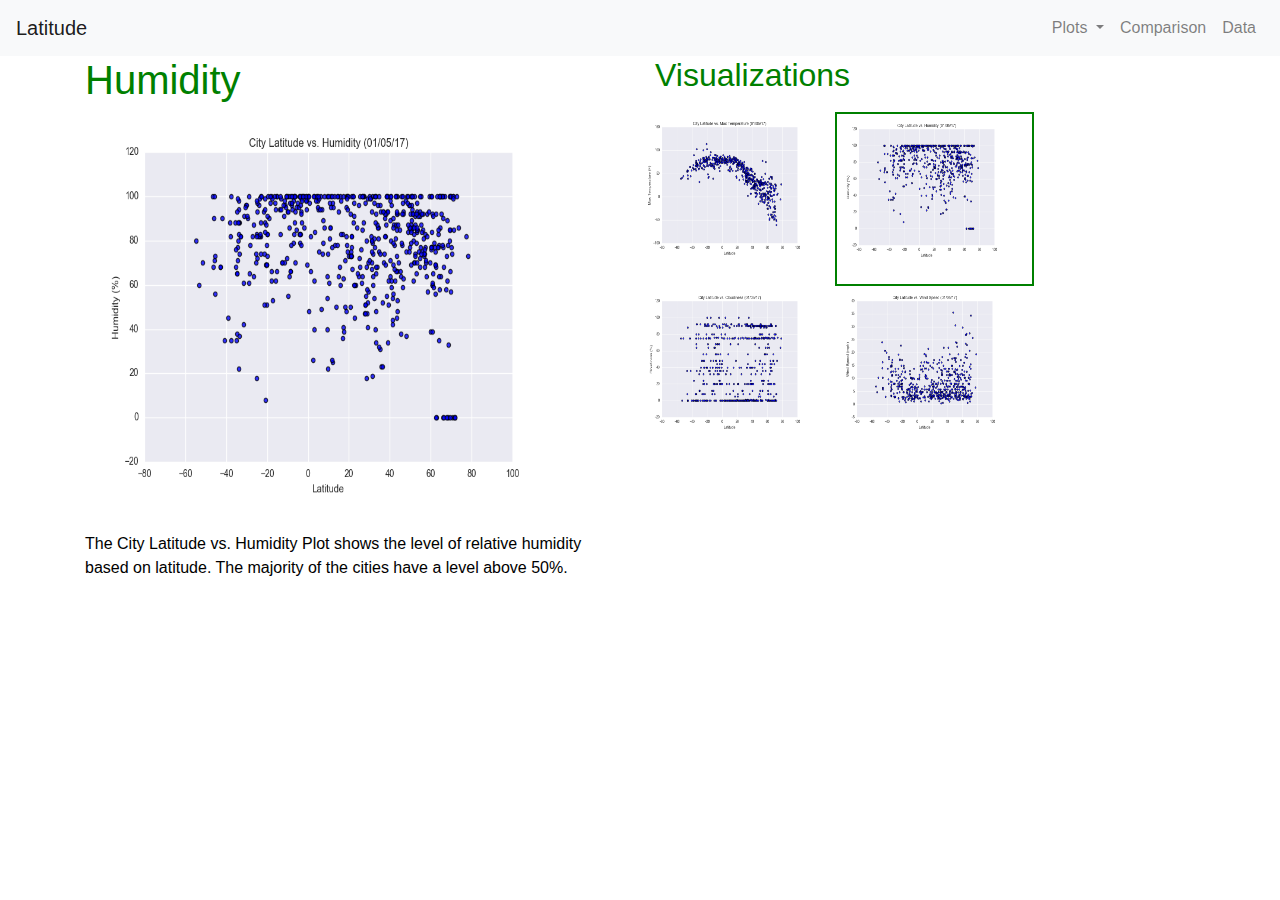
<file: WebVisualizations/visualizations/humidity.html>
<!DOCTYPE html>
<html lang="en">

<head>
	<meta charset="UTF-8">
	<title>Humidity</title>
	<link rel="stylesheet" href="../style.css">
	<link rel="stylesheet" href="../reset.css">
	<link rel="stylesheet" href="https://stackpath.bootstrapcdn.com/bootstrap/4.3.1/css/bootstrap.min.css" integrity="sha384-ggOyR0iXCbMQv3Xipma34MD+dH/1fQ784/j6cY/iJTQUOhcWr7x9JvoRxT2MZw1T" crossorigin="anonymous">
	<script src="https://code.jquery.com/jquery-3.3.1.slim.min.js" integrity="sha384-q8i/X+965DzO0rT7abK41JStQIAqVgRVzpbzo5smXKp4YfRvH+8abtTE1Pi6jizo" crossorigin="anonymous"></script>
	<script src="https://cdnjs.cloudflare.com/ajax/libs/popper.js/1.14.7/umd/popper.min.js" integrity="sha384-UO2eT0CpHqdSJQ6hJty5KVphtPhzWj9WO1clHTMGa3JDZwrnQq4sF86dIHNDz0W1" crossorigin="anonymous"></script>
	<script src="https://stackpath.bootstrapcdn.com/bootstrap/4.3.1/js/bootstrap.min.js" integrity="sha384-JjSmVgyd0p3pXB1rRibZUAYoIIy6OrQ6VrjIEaFf/nJGzIxFDsf4x0xIM+B07jRM" crossorigin="anonymous"></script>
</head>
<body>
	<nav class="navbar navbar-expand-lg navbar-light bg-light">
    <a class="navbar-brand" href="../index.html">Latitude </a>
	<button class="navbar-toggler" type="button" data-toggle="collapse" data-target="#navbarSupportedContent" aria-controls="navbarSupportedContent" aria-expanded="false" aria-label="Toggle navigation">
	  <span class="navbar-toggler-icon"></span>
    </button>

    <div class="collapse navbar-collapse" id="navbarSupportedContent">
      <ul class="navbar-nav ml-auto">
        <li class="nav-item dropdown">
          <a class="nav-link dropdown-toggle" href="#" id="navbarDropdown" role="button" data-toggle="dropdown" aria-haspopup="true" aria-expanded="false"> Plots </a>
          <div class="dropdown-menu" aria-labelledby="navbarDropdown">
            <a class="dropdown-item" href="max_temp.html#">Max Temperature</a> 
            <a class="dropdown-item" href="#">Humidity</a>
            <a class="dropdown-item" href="cloudiness.html#">Cloudiness</a>
            <a class="dropdown-item" href="wind_speed.html#">Wind Speed</a>
          </div>
        </li>
        <li>
          <a class="nav-link" href="comparison.html#">Comparison</a>
        </li>
        <li>
          <a class="nav-link" href="data.html#">Data</a>
        </li>
      </ul>
    </div>
 </nav>

  <div class="container">
    <div class="row">
      <div class="col-md-6">
        <h1>Humidity</h1>
      </div>
      <div class="col-md-6">
        <h2>Visualizations</h2>
      </div>
    </div>
    <div class="row">
      <div class="col-md-6">
        <img id="comparison-image" src="../Resources/assets/images/Fig2.png" alt="Humidity">
        <p>The City Latitude vs. Humidity Plot shows the level of relative humidity based on latitude. The majority of the cities have a level above 50%.</p>
      </div>
      <div class="col-md-6">
        <div class="row">
             <img id="grid-image" src="../Resources/assets/images/Fig1.png" alt="Max Temperature">
          <div class="box-grid-image">
             <img id="grid-image" src="../Resources/assets/images/Fig2.png" alt="Humidity">
          </div>
             <img id="grid-image" src="../Resources/assets/images/Fig3.png" alt="Cloudiness">
             <img id="grid-image" src="../Resources/assets/images/Fig4.png" alt="Wind Speed">
        </div>
      </div>
    </div>
  </div>

</body>

</html>
</file>
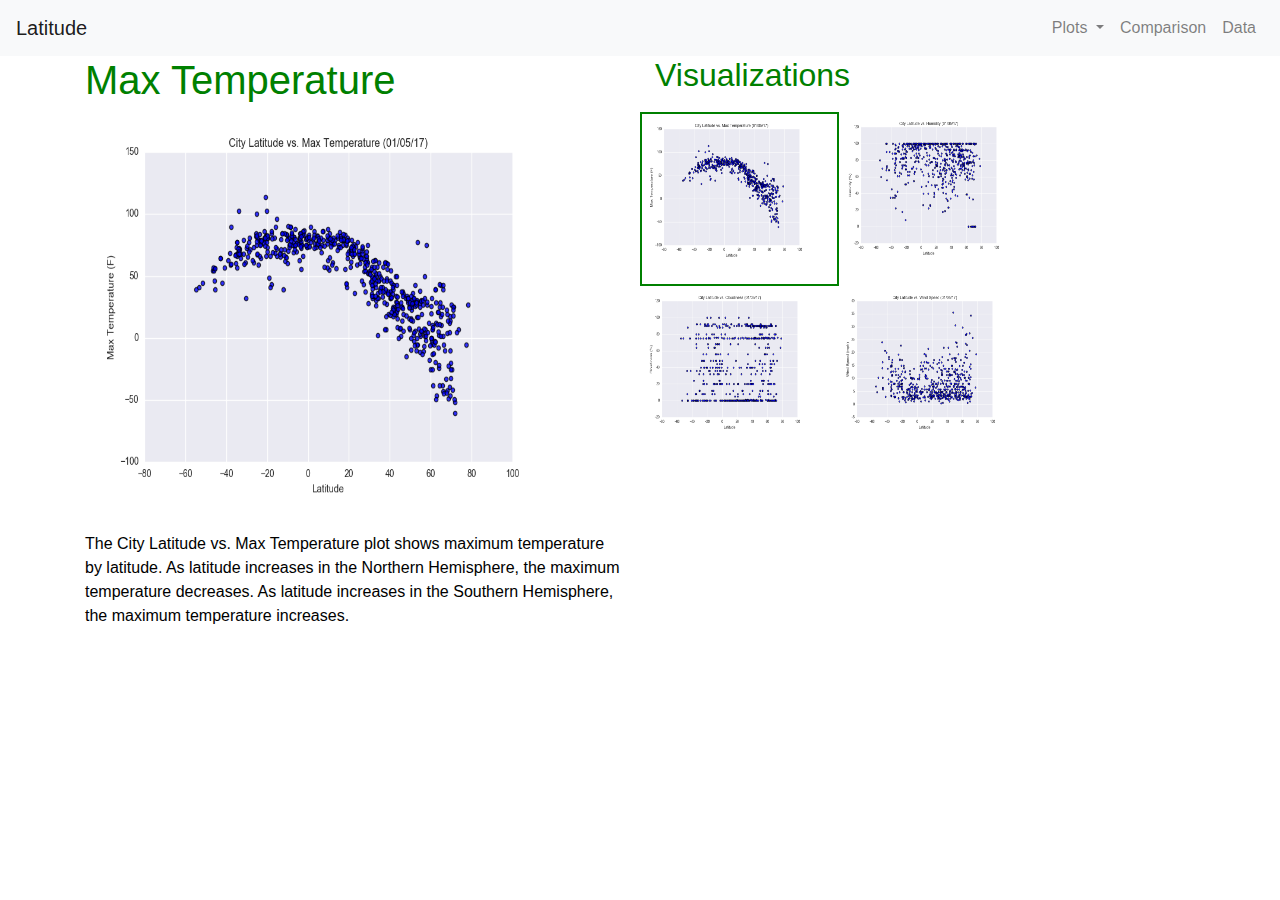
<file: WebVisualizations/visualizations/max_temp.html>
<!DOCTYPE html>
<html lang="en">

<head>
	<meta charset="UTF-8">
	<title>Max Temperature</title>
	<link rel="stylesheet" href="../style.css">
	<link rel="stylesheet" href="../reset.css">
	<link rel="stylesheet" href="https://stackpath.bootstrapcdn.com/bootstrap/4.3.1/css/bootstrap.min.css" integrity="sha384-ggOyR0iXCbMQv3Xipma34MD+dH/1fQ784/j6cY/iJTQUOhcWr7x9JvoRxT2MZw1T" crossorigin="anonymous">
	<script src="https://code.jquery.com/jquery-3.3.1.slim.min.js" integrity="sha384-q8i/X+965DzO0rT7abK41JStQIAqVgRVzpbzo5smXKp4YfRvH+8abtTE1Pi6jizo" crossorigin="anonymous"></script>
	<script src="https://cdnjs.cloudflare.com/ajax/libs/popper.js/1.14.7/umd/popper.min.js" integrity="sha384-UO2eT0CpHqdSJQ6hJty5KVphtPhzWj9WO1clHTMGa3JDZwrnQq4sF86dIHNDz0W1" crossorigin="anonymous"></script>
	<script src="https://stackpath.bootstrapcdn.com/bootstrap/4.3.1/js/bootstrap.min.js" integrity="sha384-JjSmVgyd0p3pXB1rRibZUAYoIIy6OrQ6VrjIEaFf/nJGzIxFDsf4x0xIM+B07jRM" crossorigin="anonymous"></script>
</head>
<body>
	<nav class="navbar navbar-expand-lg navbar-light bg-light">
    <a class="navbar-brand" href="../index.html">Latitude </a>
	<button class="navbar-toggler" type="button" data-toggle="collapse" data-target="#navbarSupportedContent" aria-controls="navbarSupportedContent" aria-expanded="false" aria-label="Toggle navigation">
	  <span class="navbar-toggler-icon"></span>
    </button>

    <div class="collapse navbar-collapse" id="navbarSupportedContent">
      <ul class="navbar-nav ml-auto">
        <li class="nav-item dropdown">
          <a class="nav-link dropdown-toggle" href="#" id="navbarDropdown" role="button" data-toggle="dropdown" aria-haspopup="true" aria-expanded="false"> Plots </a>
          <div class="dropdown-menu" aria-labelledby="navbarDropdown">
            <a class="dropdown-item" href="#">Max Temperature</a> 
            <a class="dropdown-item" href="humidity.html#">Humidity</a>
            <a class="dropdown-item" href="cloudiness.html#">Cloudiness</a>
            <a class="dropdown-item" href="wind_speed.html#">Wind Speed</a>
          </div>
        </li>
        <li>
          <a class="nav-link" href="comparison.html#">Comparison</a>
        </li>
        <li>
          <a class="nav-link" href="data.html#">Data</a>
        </li>
      </ul>
    </div>
 </nav>

  <div class="container">
    <div class="row">
      <div class="col-md-6">
        <h1>Max Temperature</h1>
      </div>
      <div class="col-md-6">
        <h2>Visualizations</h2>
      </div>
    </div>
    <div class="row">
      <div class="col-md-6">
        <img id="comparison-image" src="../Resources/assets/images/Fig1.png" alt="Max Temperature">
        <p>The City Latitude vs. Max Temperature plot shows maximum temperature by latitude. As latitude increases in the Northern Hemisphere, the maximum temperature decreases. As latitude increases in the Southern Hemisphere, the maximum temperature increases.</p>
      </div>
      <div class="col-md-6">
        <div class="row">
          <div class="box-grid-image">
             <img id="grid-image" src="../Resources/assets/images/Fig1.png" alt="Max Temperature">
          </div>
             <img id="grid-image" src="../Resources/assets/images/Fig2.png" alt="Humidity">
             <img id="grid-image" src="../Resources/assets/images/Fig3.png" alt="Cloudiness">
             <img id="grid-image" src="../Resources/assets/images/Fig4.png" alt="Wind Speed">
        </div>
      </div>
    </div>
  </div>

</body>

</html>
</file>
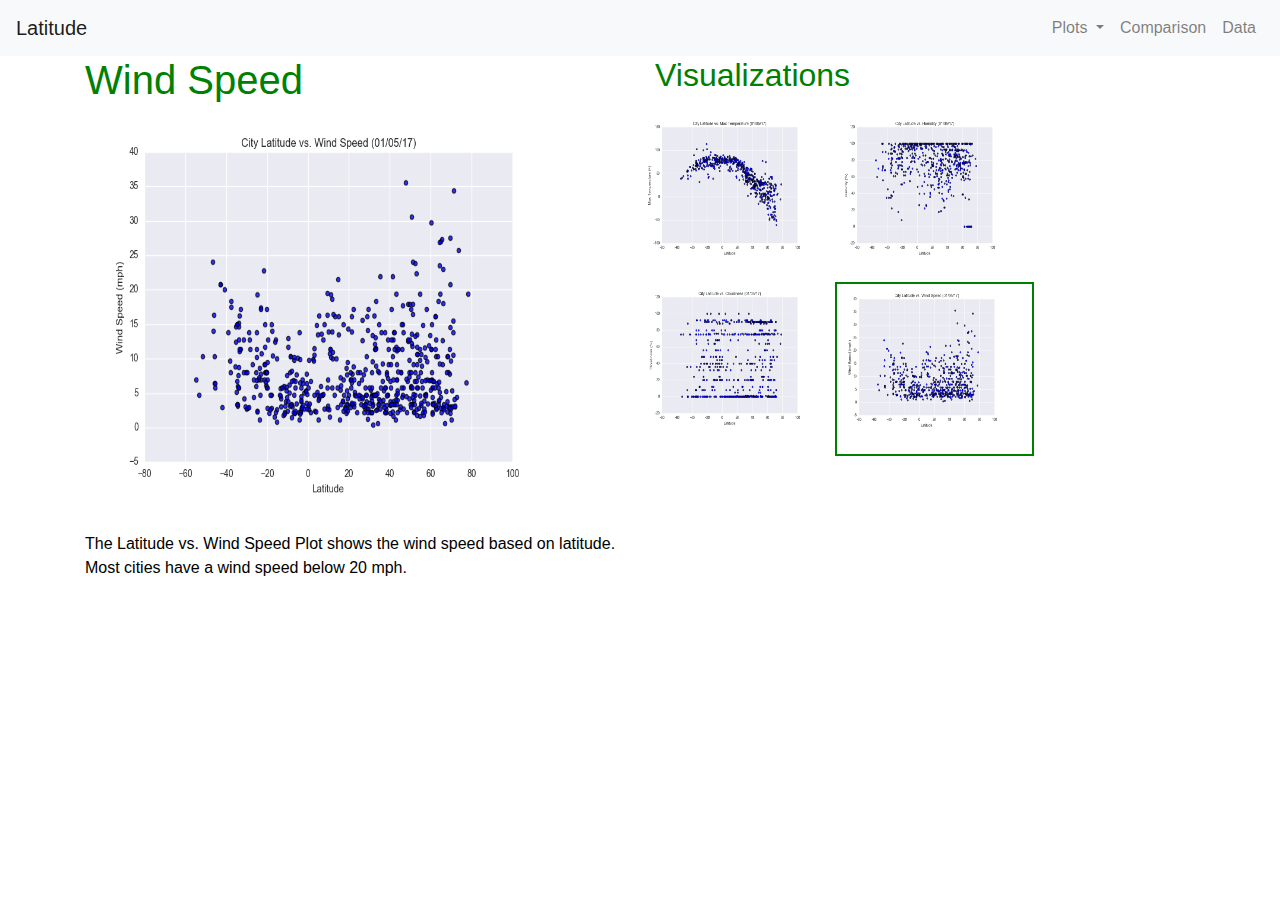
<file: WebVisualizations/visualizations/wind_speed.html>
<!DOCTYPE html>
<html lang="en">

<head>
	<meta charset="UTF-8">
	<title>Wind Speed</title>
	<link rel="stylesheet" href="../style.css">
	<link rel="stylesheet" href="../reset.css">
	<link rel="stylesheet" href="https://stackpath.bootstrapcdn.com/bootstrap/4.3.1/css/bootstrap.min.css" integrity="sha384-ggOyR0iXCbMQv3Xipma34MD+dH/1fQ784/j6cY/iJTQUOhcWr7x9JvoRxT2MZw1T" crossorigin="anonymous">
	<script src="https://code.jquery.com/jquery-3.3.1.slim.min.js" integrity="sha384-q8i/X+965DzO0rT7abK41JStQIAqVgRVzpbzo5smXKp4YfRvH+8abtTE1Pi6jizo" crossorigin="anonymous"></script>
	<script src="https://cdnjs.cloudflare.com/ajax/libs/popper.js/1.14.7/umd/popper.min.js" integrity="sha384-UO2eT0CpHqdSJQ6hJty5KVphtPhzWj9WO1clHTMGa3JDZwrnQq4sF86dIHNDz0W1" crossorigin="anonymous"></script>
	<script src="https://stackpath.bootstrapcdn.com/bootstrap/4.3.1/js/bootstrap.min.js" integrity="sha384-JjSmVgyd0p3pXB1rRibZUAYoIIy6OrQ6VrjIEaFf/nJGzIxFDsf4x0xIM+B07jRM" crossorigin="anonymous"></script>
</head>
<body>
	<nav class="navbar navbar-expand-lg navbar-light bg-light">
    <a class="navbar-brand" href="../index.html">Latitude </a>
	<button class="navbar-toggler" type="button" data-toggle="collapse" data-target="#navbarSupportedContent" aria-controls="navbarSupportedContent" aria-expanded="false" aria-label="Toggle navigation">
	  <span class="navbar-toggler-icon"></span>
    </button>

    <div class="collapse navbar-collapse" id="navbarSupportedContent">
      <ul class="navbar-nav ml-auto">
        <li class="nav-item dropdown">
          <a class="nav-link dropdown-toggle" href="#" id="navbarDropdown" role="button" data-toggle="dropdown" aria-haspopup="true" aria-expanded="false"> Plots </a>
          <div class="dropdown-menu" aria-labelledby="navbarDropdown">
            <a class="dropdown-item" href="max_temp.html#">Max Temperature</a> 
            <a class="dropdown-item" href="humidity.html#">Humidity</a>
            <a class="dropdown-item" href="cloudiness.html#">Cloudiness</a>
            <a class="dropdown-item" href="#">Wind Speed</a>
          </div>
        </li>
        <li>
          <a class="nav-link" href="comparison.html#">Comparison</a>
        </li>
        <li>
          <a class="nav-link" href="data.html#">Data</a>
        </li>
      </ul>
    </div>
 </nav>

  <div class="container">
    <div class="row">
      <div class="col-md-6">
        <h1>Wind Speed</h1>
      </div>
      <div class="col-md-6">
        <h2>Visualizations</h2>
      </div>
    </div>
    <div class="row">
      <div class="col-md-6">
        <img id="comparison-image" src="../Resources/assets/images/Fig4.png" alt="Wind Speed">
        <p>The Latitude vs. Wind Speed Plot shows the wind speed based on latitude. Most cities have a wind speed below 20 mph.</p>
      </div>
      <div class="col-md-6">
        <div class="row">
             <img id="grid-image" src="../Resources/assets/images/Fig1.png" alt="Max Temperature">
             <img id="grid-image" src="../Resources/assets/images/Fig2.png" alt="Humidity">
             <img id="grid-image" src="../Resources/assets/images/Fig3.png" alt="Cloudiness">
          <div class="box-grid-image">
             <img id="grid-image" src="../Resources/assets/images/Fig4.png" alt="Wind Speed">
          </div>
        </div>
      </div>
    </div>
  </div>

</body>

</html>
</file>
<file: WebVisualizations/style.css>
/*
 CSS Stylesheet
 */

/* Styling for HTML elements */
body {
  padding: 0;
  margin: 0;
  font-family: Georgia, "Times New Roman", Times, serif;
  font-size: 18px;
  line-height: 150%;
  color: #333;
  background: #FFFFFF;
}

header {
  background: #FFFFFF;
  text-align: left;
}

h1 {
  padding: 20px 0;
  margin: 0;
  margin-bottom: 20px;
  font-size: 36px;
  color: green;
  text-align: left;
}

h2 {
  padding: 20px 0;
  margin: 0;
  margin-bottom: 20px;
  font-size: 30px;
  color: green;
  text-align: left;
}

a {
  color: #d21034;
}

p {
  color: black;
}


/* Selecting elements by class */
.container {
  width: 1024px;
  margin: 0 auto;
  background: white;
}

.section {
  color: #333;
}

.box-grid-image {
  border: solid 2px green;
}

/* Selecting elements by ID */
#main-summary,
#summary-image {
  float: left;
}

#figure {
  position: relative;
}

#main-summary {
  width: 70%;
}

#summary-image {
  width: 300px;
  height: 250px;
  margin-right: 20px;
  margin-bottom: 20px;
}

#comparison-image {
  width: 500px;
  height: 400px;
  margin-right: 20px;
  margin-bottom: 20px;
}

#grid-image {
  width: 175px;
  height: 150px;
  margin-right: 20px;
  margin-bottom: 20px;
}

#comparison-image {
  width: 475px;
  height: 400px;
  margin-right: 20px;
  margin-bottom: 20px;
}

/* Adding media queries to show the drop-down, and hide the navbar when the screen is smaller than 480 pixels */
@media (max-width: 480px) {
  .navbar li {
    padding: 10px;
  }

  .post {
    margin-right: 30px;
    margin-left: 30px;
  }

  .navbar ul {
    visibility: hidden;
  }

  #nav-select {
    visibility: visible;
  }
}
</file>
